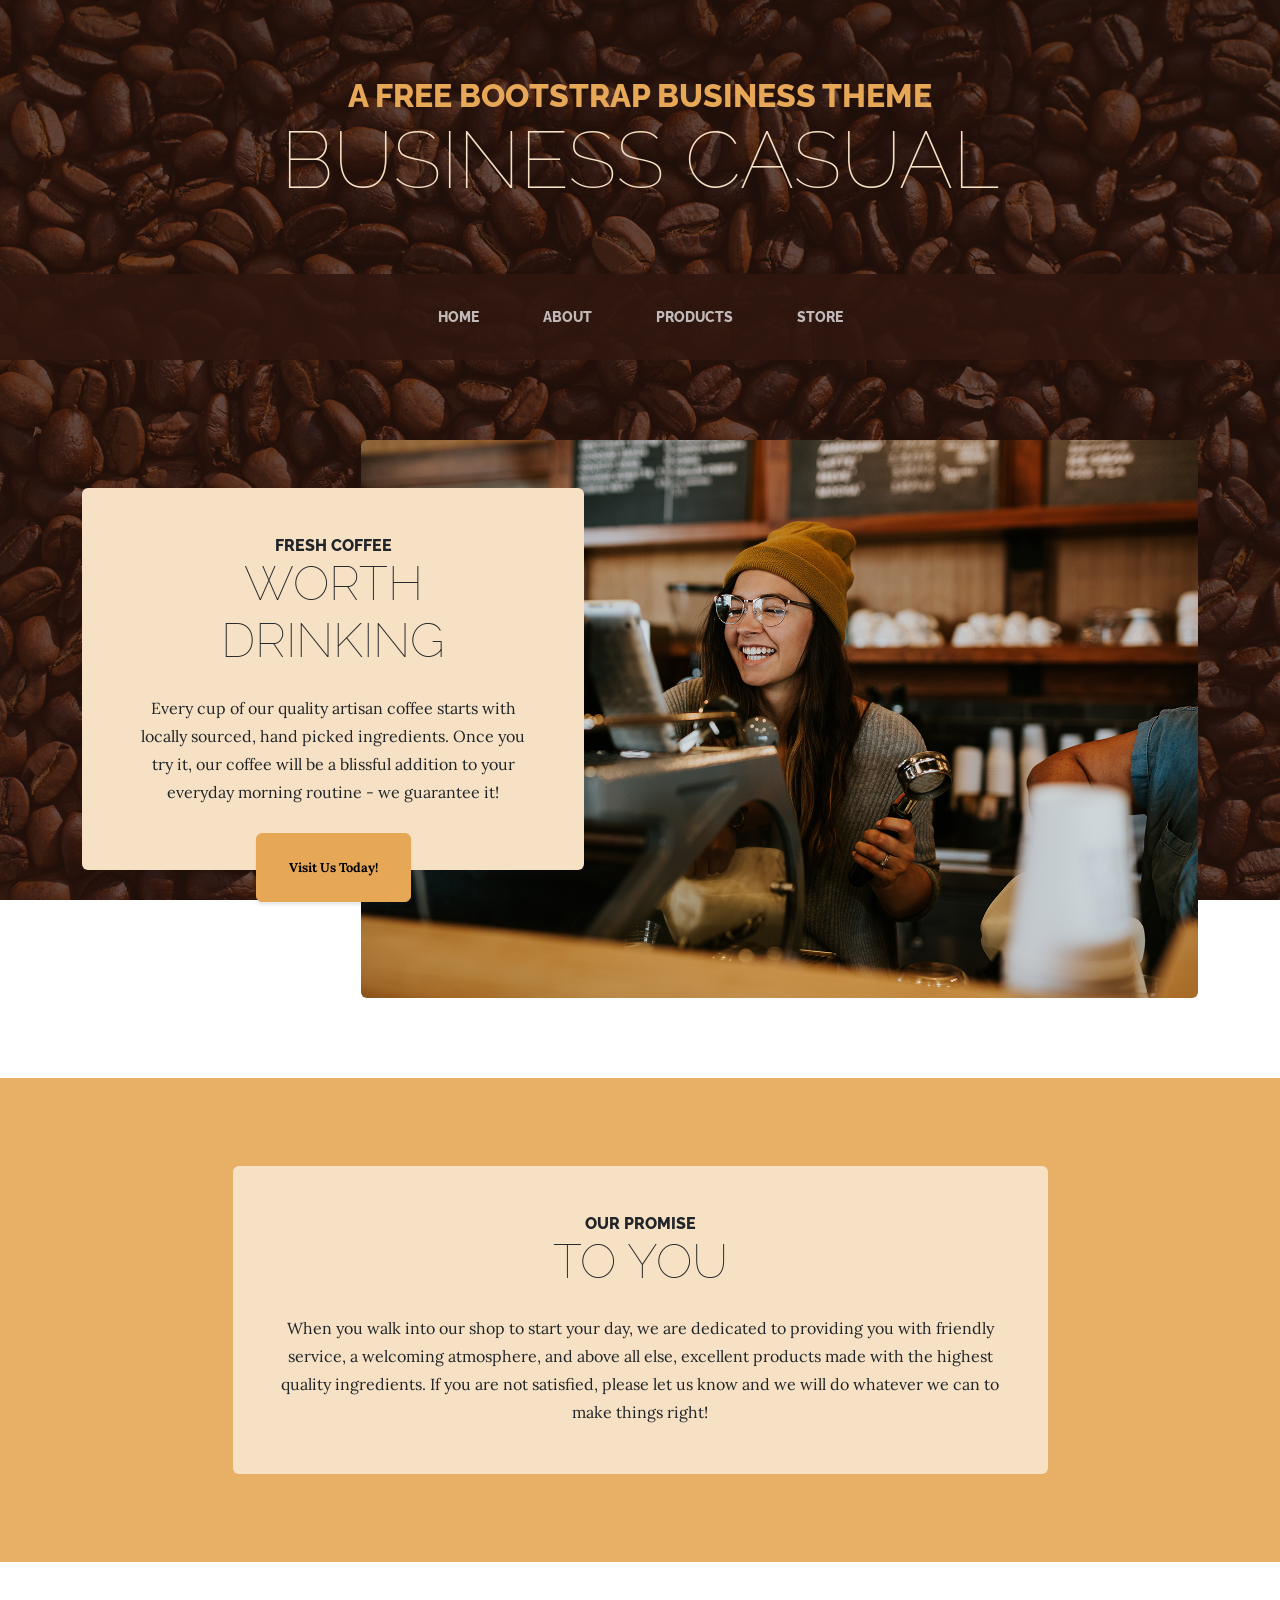
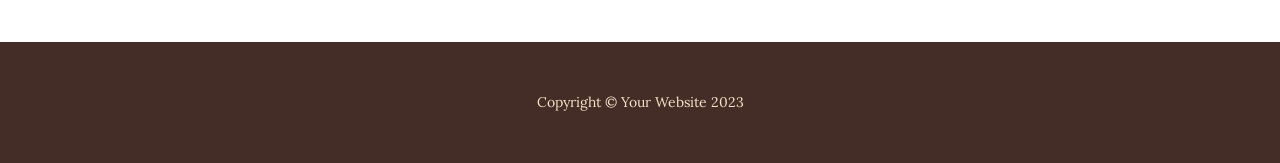
<file: index.html>
<!doctype html>
<html lang="en">
  <head>
    <meta charset="utf-8" />
    <link rel="icon" type="image/x-icon" href="assets/favicon.ico" />
    <title>Business Casual - Start Bootstrap Theme</title>
    <link
      href="https://fonts.googleapis.com/css?family=Raleway:100,100i,200,200i,300,300i,400,400i,500,500i,600,600i,700,700i,800,800i,900,900i"
      rel="stylesheet"
    />
    <link
      href="https://fonts.googleapis.com/css?family=Lora:400,400i,700,700i"
      rel="stylesheet"
    />
    <link href="css/styles.css" rel="stylesheet" />
  </head>
  <body>
    <header>
      <h1 class="site-heading text-center text-faded d-none d-lg-block">
        <span class="site-heading-upper text-primary mb-3"
          >A Free Bootstrap Business Theme</span
        >
        <span class="site-heading-lower">Business Casual</span>
      </h1>
    </header>
    <nav class="navbar navbar-expand-lg navbar-dark py-lg-4" id="mainNav">
      <div class="container">
        <a
          class="navbar-brand text-uppercase fw-bold d-lg-none"
          href="index.html"
          >Start Bootstrap</a
        >
        <button
          class="navbar-toggler"
          type="button"
          data-bs-toggle="collapse"
          data-bs-target="#navbarSupportedContent"
          aria-controls="navbarSupportedContent"
          aria-expanded="false"
          aria-label="Toggle navigation"
        >
          <span class="navbar-toggler-icon"></span>
        </button>
        <div class="collapse navbar-collapse" id="navbarSupportedContent">
          <ul class="navbar-nav mx-auto">
            <li class="nav-item px-lg-4">
              <a class="nav-link text-uppercase" href="index.html">Home</a>
            </li>
            <li class="nav-item px-lg-4">
              <a class="nav-link text-uppercase" href="about.html">About</a>
            </li>
            <li class="nav-item px-lg-4">
              <a class="nav-link text-uppercase" href="products.html"
                >Products</a
              >
            </li>
            <li class="nav-item px-lg-4">
              <a class="nav-link text-uppercase" href="store.html">Store</a>
            </li>
          </ul>
        </div>
      </div>
    </nav>
    <section class="page-section clearfix">
      <div class="container">
        <div class="intro">
          <img
            class="intro-img img-fluid mb-3 mb-lg-0 rounded"
            src="assets/img/intro.jpg"
            alt="..."
          />
          <div class="intro-text left-0 text-center bg-faded p-5 rounded">
            <h2 class="section-heading mb-4">
              <span class="section-heading-upper">Fresh Coffee</span>
              <span class="section-heading-lower">Worth Drinking</span>
            </h2>
            <p class="mb-3">
              Every cup of our quality artisan coffee starts with locally
              sourced, hand picked ingredients. Once you try it, our coffee will
              be a blissful addition to your everyday morning routine - we
              guarantee it!
            </p>
            <div class="intro-button mx-auto">
              <a class="btn btn-primary btn-xl" href="#!">Visit Us Today!</a>
            </div>
          </div>
        </div>
      </div>
    </section>
    <section class="page-section cta">
      <div class="container">
        <div class="row">
          <div class="col-xl-9 mx-auto">
            <div class="cta-inner bg-faded text-center rounded">
              <h2 class="section-heading mb-4">
                <span class="section-heading-upper">Our Promise</span>
                <span class="section-heading-lower">To You</span>
              </h2>
              <p class="mb-0">
                When you walk into our shop to start your day, we are dedicated
                to providing you with friendly service, a welcoming atmosphere,
                and above all else, excellent products made with the highest
                quality ingredients. If you are not satisfied, please let us
                know and we will do whatever we can to make things right!
              </p>
            </div>
          </div>
        </div>
      </div>
    </section>
    <footer class="footer text-faded text-center py-5">
      <div class="container">
        <p class="m-0 small">Copyright &copy; Your Website 2023</p>
      </div>
    </footer>
    <script src="https://cdn.jsdelivr.net/npm/bootstrap@5.2.3/dist/js/bootstrap.bundle.min.js"></script>
    <script src="js/scripts.js"></script>
  </body>
</html>
</file>
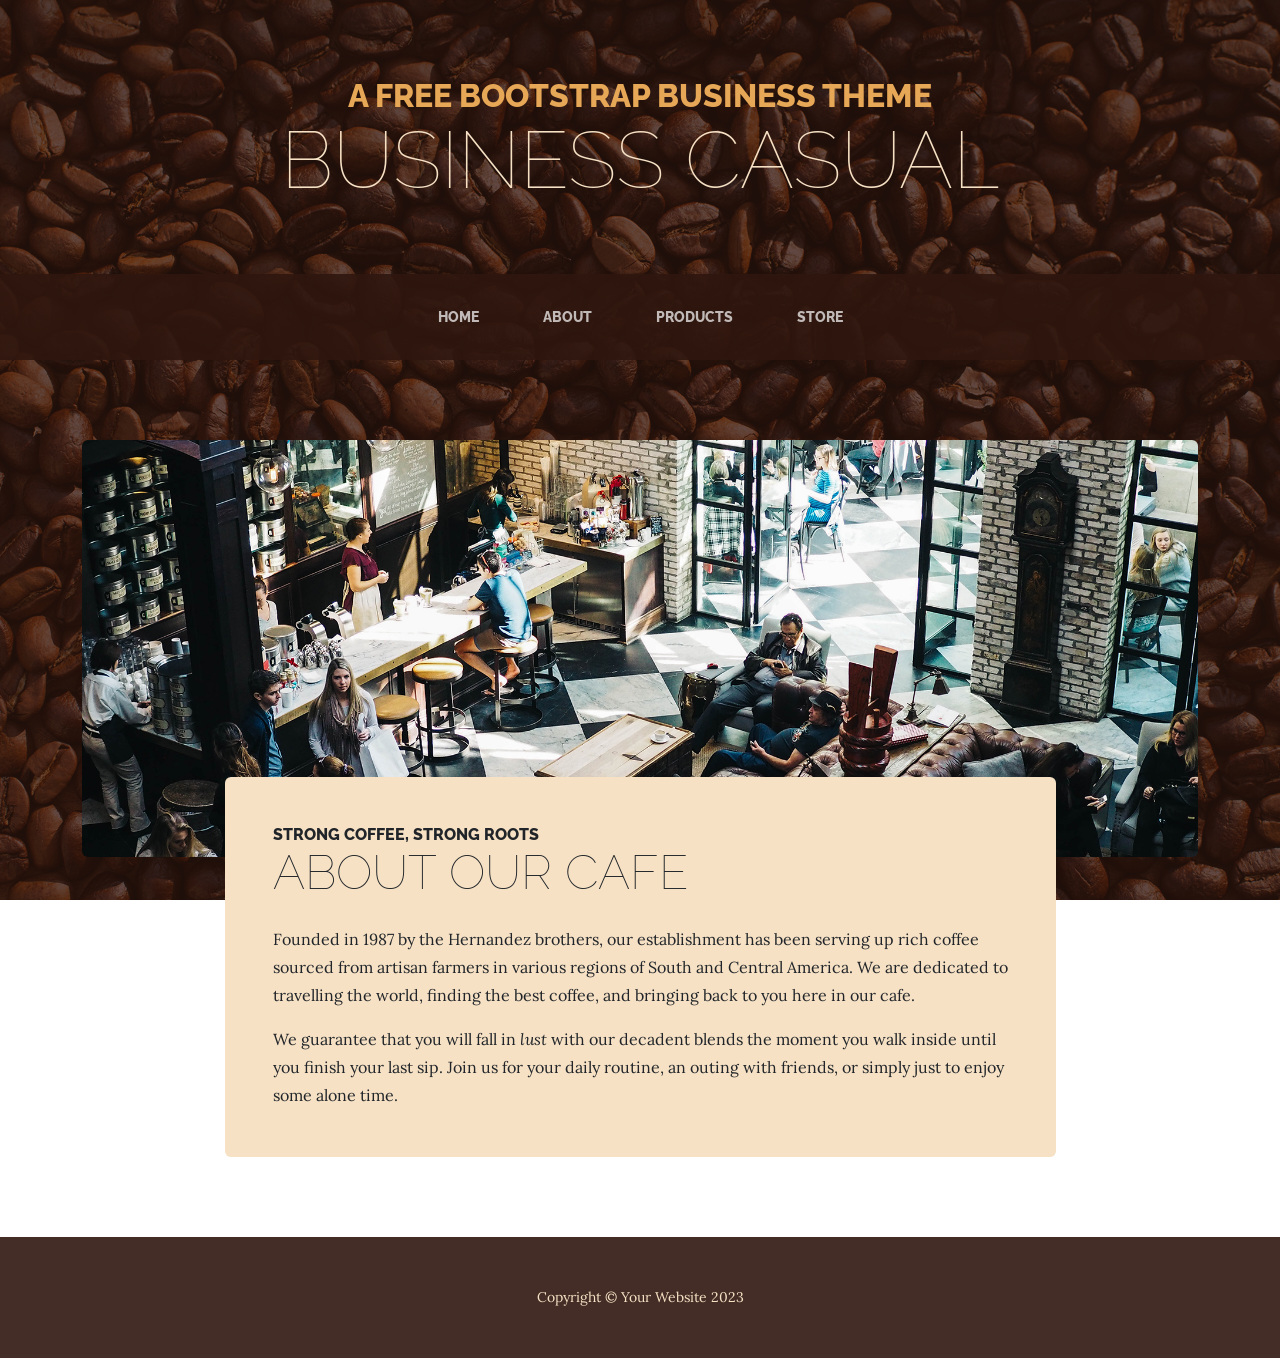
<file: about.html>
<!DOCTYPE html>
<html lang="en">
    <head>
        <meta charset="utf-8" />
        <title>Business Casual - Start Bootstrap Theme</title>
        <link rel="icon" type="image/x-icon" href="assets/favicon.ico" />
        <link href="https://fonts.googleapis.com/css?family=Raleway:100,100i,200,200i,300,300i,400,400i,500,500i,600,600i,700,700i,800,800i,900,900i" rel="stylesheet" />
        <link href="https://fonts.googleapis.com/css?family=Lora:400,400i,700,700i" rel="stylesheet" />
        <link href="css/styles.css" rel="stylesheet" />
    </head>
    <body>
        <header>
            <h1 class="site-heading text-center text-faded d-none d-lg-block">
                <span class="site-heading-upper text-primary mb-3">A Free Bootstrap Business Theme</span>
                <span class="site-heading-lower">Business Casual</span>
            </h1>
        </header>
        <!-- Navigation-->
        <nav class="navbar navbar-expand-lg navbar-dark py-lg-4" id="mainNav">
            <div class="container">
                <a class="navbar-brand text-uppercase fw-bold d-lg-none" href="index.html">Start Bootstrap</a>
                <button class="navbar-toggler" type="button" data-bs-toggle="collapse" data-bs-target="#navbarSupportedContent" aria-controls="navbarSupportedContent" aria-expanded="false" aria-label="Toggle navigation"><span class="navbar-toggler-icon"></span></button>
                <div class="collapse navbar-collapse" id="navbarSupportedContent">
                    <ul class="navbar-nav mx-auto">
                        <li class="nav-item px-lg-4"><a class="nav-link text-uppercase" href="index.html">Home</a></li>
                        <li class="nav-item px-lg-4"><a class="nav-link text-uppercase" href="about.html">About</a></li>
                        <li class="nav-item px-lg-4"><a class="nav-link text-uppercase" href="products.html">Products</a></li>
                        <li class="nav-item px-lg-4"><a class="nav-link text-uppercase" href="store.html">Store</a></li>
                    </ul>
                </div>
            </div>
        </nav>
        <section class="page-section about-heading">
            <div class="container">
                <img class="img-fluid rounded about-heading-img mb-3 mb-lg-0" src="assets/img/about.jpg" alt="..." />
                <div class="about-heading-content">
                    <div class="row">
                        <div class="col-xl-9 col-lg-10 mx-auto">
                            <div class="bg-faded rounded p-5">
                                <h2 class="section-heading mb-4">
                                    <span class="section-heading-upper">Strong Coffee, Strong Roots</span>
                                    <span class="section-heading-lower">About Our Cafe</span>
                                </h2>
                                <p>Founded in 1987 by the Hernandez brothers, our establishment has been serving up rich coffee sourced from artisan farmers in various regions of South and Central America. We are dedicated to travelling the world, finding the best coffee, and bringing back to you here in our cafe.</p>
                                <p class="mb-0">
                                    We guarantee that you will fall in
                                    <em>lust</em>
                                    with our decadent blends the moment you walk inside until you finish your last sip. Join us for your daily routine, an outing with friends, or simply just to enjoy some alone time.
                                </p>
                            </div>
                        </div>
                    </div>
                </div>
            </div>
        </section>
        <footer class="footer text-faded text-center py-5">
            <div class="container"><p class="m-0 small">Copyright &copy; Your Website 2023</p></div>
        </footer>
        <!-- Bootstrap core JS-->
        <script src="https://cdn.jsdelivr.net/npm/bootstrap@5.2.3/dist/js/bootstrap.bundle.min.js"></script>
        <!-- Core theme JS-->
        <script src="js/scripts.js"></script>
    </body>
</html>
</file>
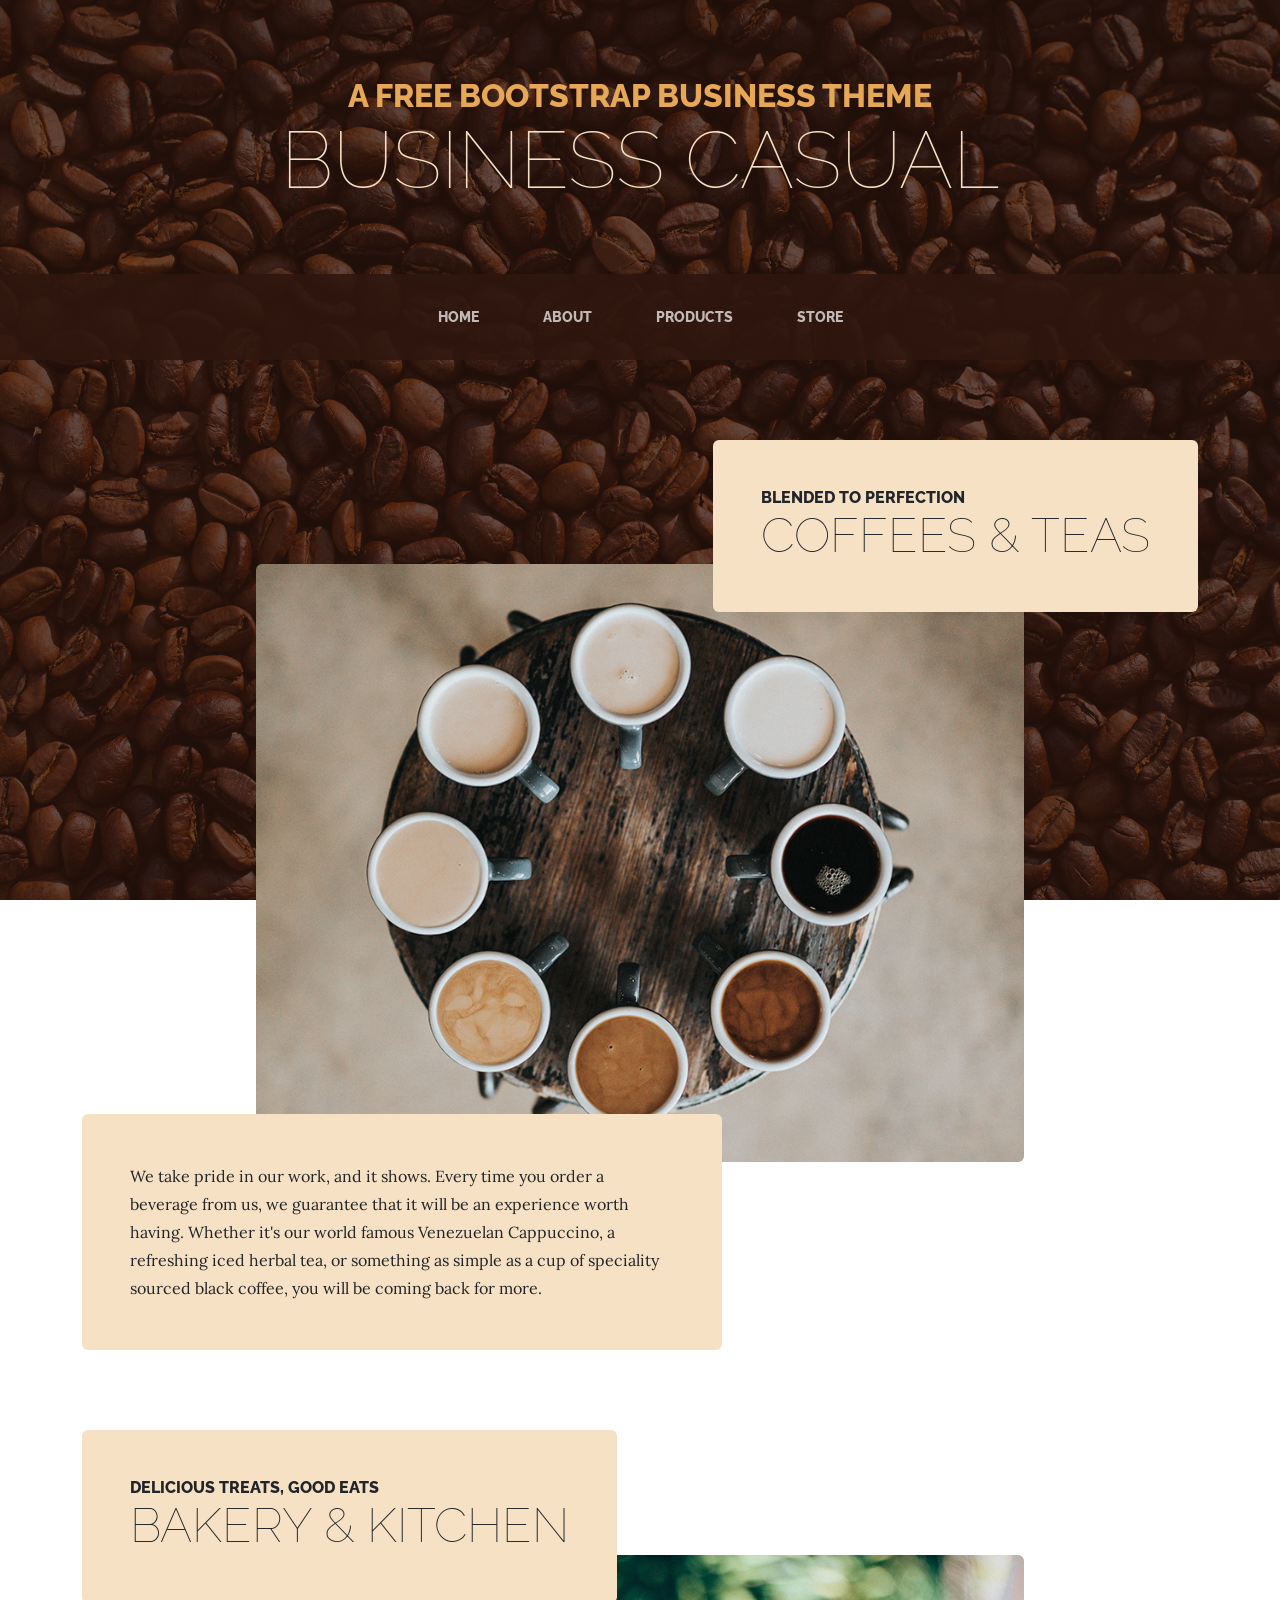
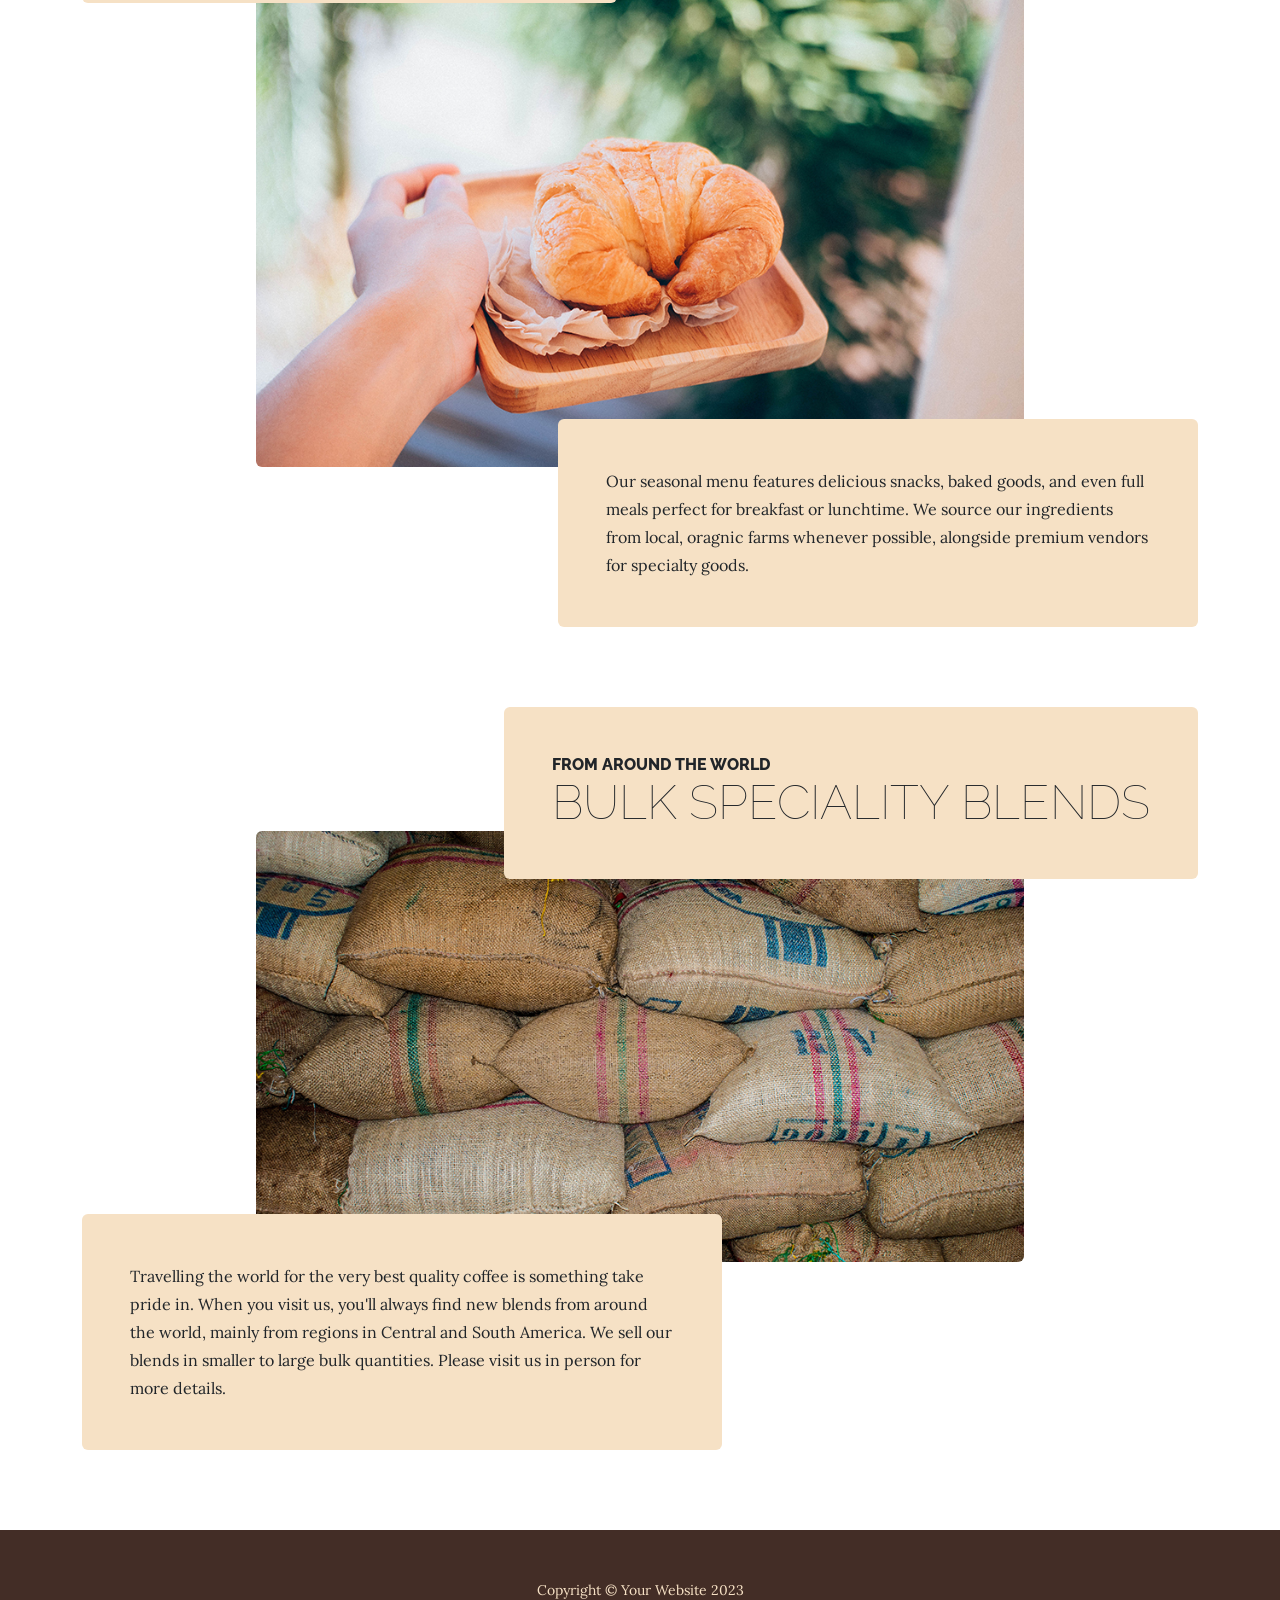
<file: products.html>
<!DOCTYPE html>
<html lang="en">
    <head>
        <meta charset="utf-8" />
        <title>Business Casual - Start Bootstrap Theme</title>
        <link rel="icon" type="image/x-icon" href="assets/favicon.ico" />
        <link href="https://fonts.googleapis.com/css?family=Raleway:100,100i,200,200i,300,300i,400,400i,500,500i,600,600i,700,700i,800,800i,900,900i" rel="stylesheet" />
        <link href="https://fonts.googleapis.com/css?family=Lora:400,400i,700,700i" rel="stylesheet" />
        <link href="css/styles.css" rel="stylesheet" />
    </head>
    <body>
        <header>
            <h1 class="site-heading text-center text-faded d-none d-lg-block">
                <span class="site-heading-upper text-primary mb-3">A Free Bootstrap Business Theme</span>
                <span class="site-heading-lower">Business Casual</span>
            </h1>
        </header>
        <nav class="navbar navbar-expand-lg navbar-dark py-lg-4" id="mainNav">
            <div class="container">
                <a class="navbar-brand text-uppercase fw-bold d-lg-none" href="index.html">Start Bootstrap</a>
                <button class="navbar-toggler" type="button" data-bs-toggle="collapse" data-bs-target="#navbarSupportedContent" aria-controls="navbarSupportedContent" aria-expanded="false" aria-label="Toggle navigation"><span class="navbar-toggler-icon"></span></button>
                <div class="collapse navbar-collapse" id="navbarSupportedContent">
                    <ul class="navbar-nav mx-auto">
                        <li class="nav-item px-lg-4"><a class="nav-link text-uppercase" href="index.html">Home</a></li>
                        <li class="nav-item px-lg-4"><a class="nav-link text-uppercase" href="about.html">About</a></li>
                        <li class="nav-item px-lg-4"><a class="nav-link text-uppercase" href="products.html">Products</a></li>
                        <li class="nav-item px-lg-4"><a class="nav-link text-uppercase" href="store.html">Store</a></li>
                    </ul>
                </div>
            </div>
        </nav>
        <section class="page-section">
            <div class="container">
                <div class="product-item">
                    <div class="product-item-title d-flex">
                        <div class="bg-faded p-5 d-flex ms-auto rounded">
                            <h2 class="section-heading mb-0">
                                <span class="section-heading-upper">Blended to Perfection</span>
                                <span class="section-heading-lower">Coffees & Teas</span>
                            </h2>
                        </div>
                    </div>
                    <img class="product-item-img mx-auto d-flex rounded img-fluid mb-3 mb-lg-0" src="assets/img/products-01.jpg" alt="..." />
                    <div class="product-item-description d-flex me-auto">
                        <div class="bg-faded p-5 rounded"><p class="mb-0">We take pride in our work, and it shows. Every time you order a beverage from us, we guarantee that it will be an experience worth having. Whether it's our world famous Venezuelan Cappuccino, a refreshing iced herbal tea, or something as simple as a cup of speciality sourced black coffee, you will be coming back for more.</p></div>
                    </div>
                </div>
            </div>
        </section>
        <section class="page-section">
            <div class="container">
                <div class="product-item">
                    <div class="product-item-title d-flex">
                        <div class="bg-faded p-5 d-flex me-auto rounded">
                            <h2 class="section-heading mb-0">
                                <span class="section-heading-upper">Delicious Treats, Good Eats</span>
                                <span class="section-heading-lower">Bakery & Kitchen</span>
                            </h2>
                        </div>
                    </div>
                    <img class="product-item-img mx-auto d-flex rounded img-fluid mb-3 mb-lg-0" src="assets/img/products-02.jpg" alt="..." />
                    <div class="product-item-description d-flex ms-auto">
                        <div class="bg-faded p-5 rounded"><p class="mb-0">Our seasonal menu features delicious snacks, baked goods, and even full meals perfect for breakfast or lunchtime. We source our ingredients from local, oragnic farms whenever possible, alongside premium vendors for specialty goods.</p></div>
                    </div>
                </div>
            </div>
        </section>
        <section class="page-section">
            <div class="container">
                <div class="product-item">
                    <div class="product-item-title d-flex">
                        <div class="bg-faded p-5 d-flex ms-auto rounded">
                            <h2 class="section-heading mb-0">
                                <span class="section-heading-upper">From Around the World</span>
                                <span class="section-heading-lower">Bulk Speciality Blends</span>
                            </h2>
                        </div>
                    </div>
                    <img class="product-item-img mx-auto d-flex rounded img-fluid mb-3 mb-lg-0" src="assets/img/products-03.jpg" alt="..." />
                    <div class="product-item-description d-flex me-auto">
                        <div class="bg-faded p-5 rounded"><p class="mb-0">Travelling the world for the very best quality coffee is something take pride in. When you visit us, you'll always find new blends from around the world, mainly from regions in Central and South America. We sell our blends in smaller to large bulk quantities. Please visit us in person for more details.</p></div>
                    </div>
                </div>
            </div>
        </section>
        <footer class="footer text-faded text-center py-5">
            <div class="container"><p class="m-0 small">Copyright &copy; Your Website 2023</p></div>
        </footer>
        <!-- Bootstrap core JS-->
        <script src="https://cdn.jsdelivr.net/npm/bootstrap@5.2.3/dist/js/bootstrap.bundle.min.js"></script>
        <!-- Core theme JS-->
        <script src="js/scripts.js"></script>
    </body>
</html>
</file>
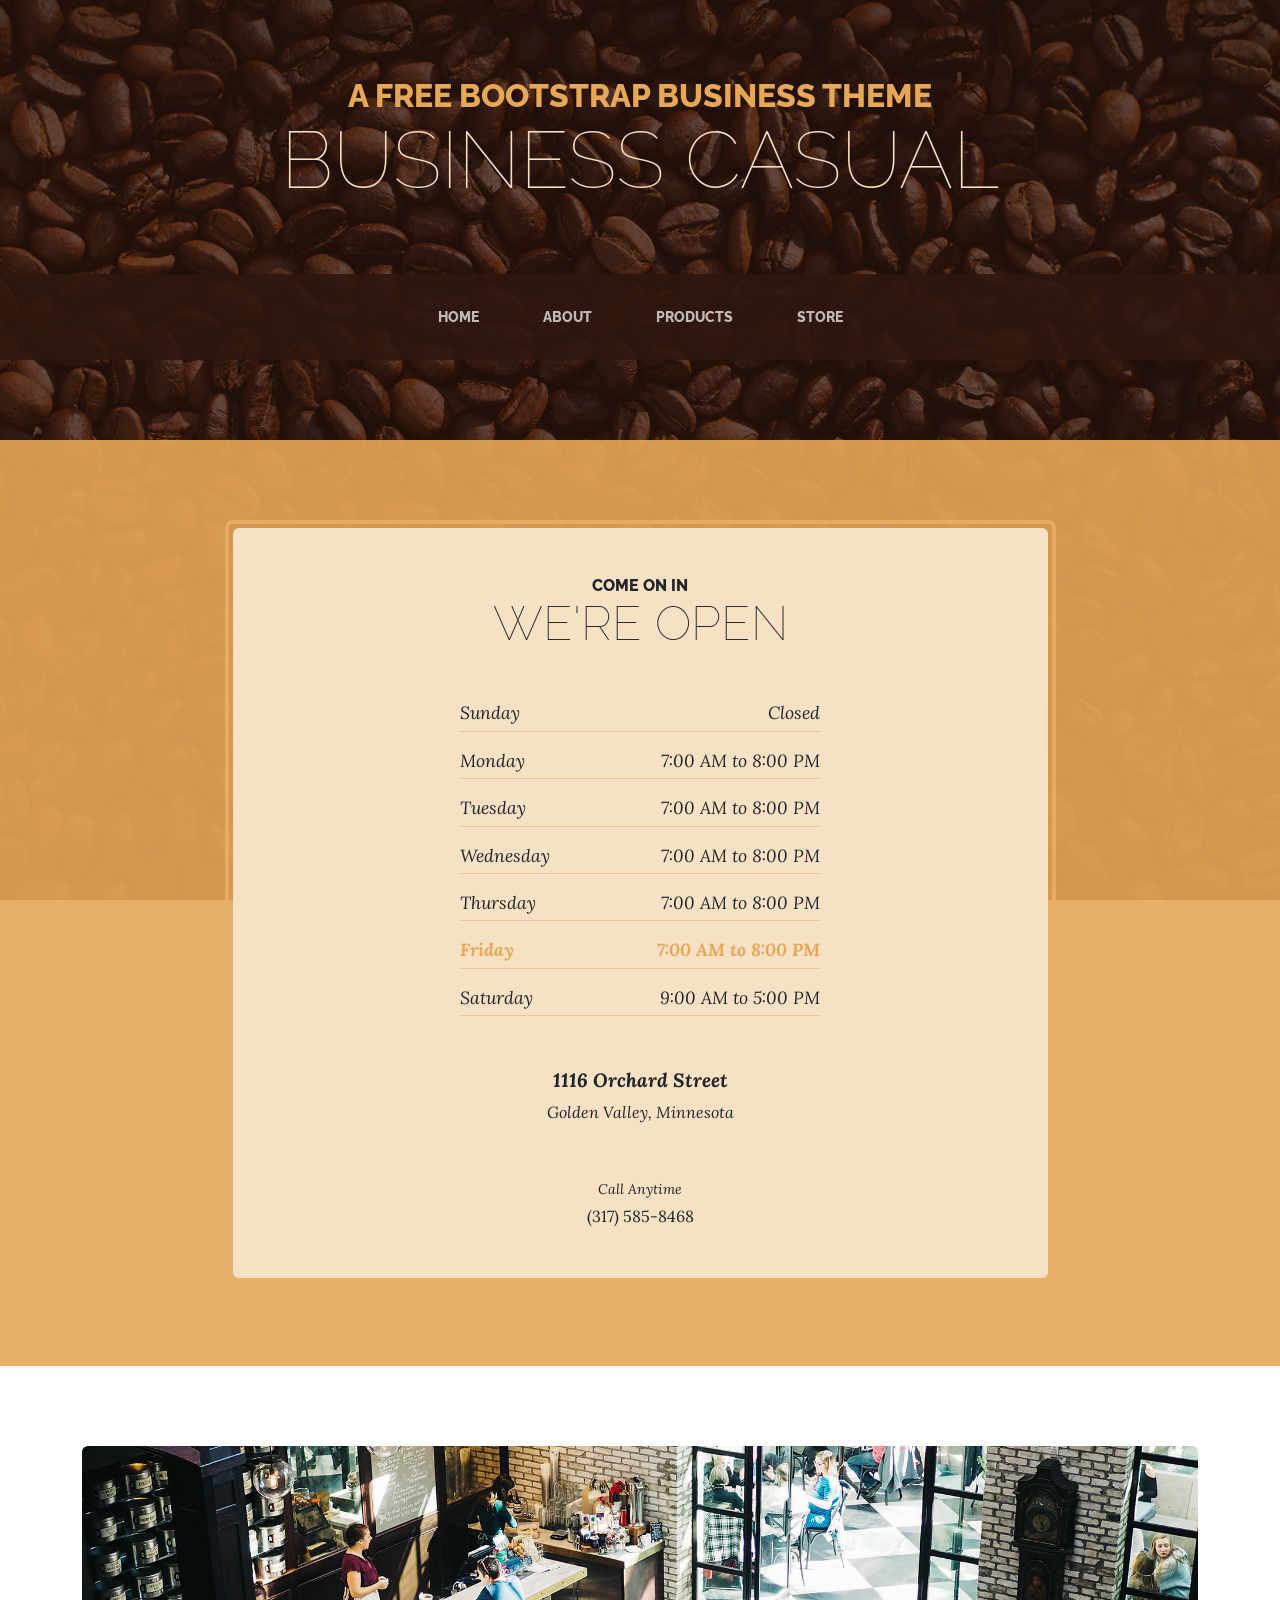
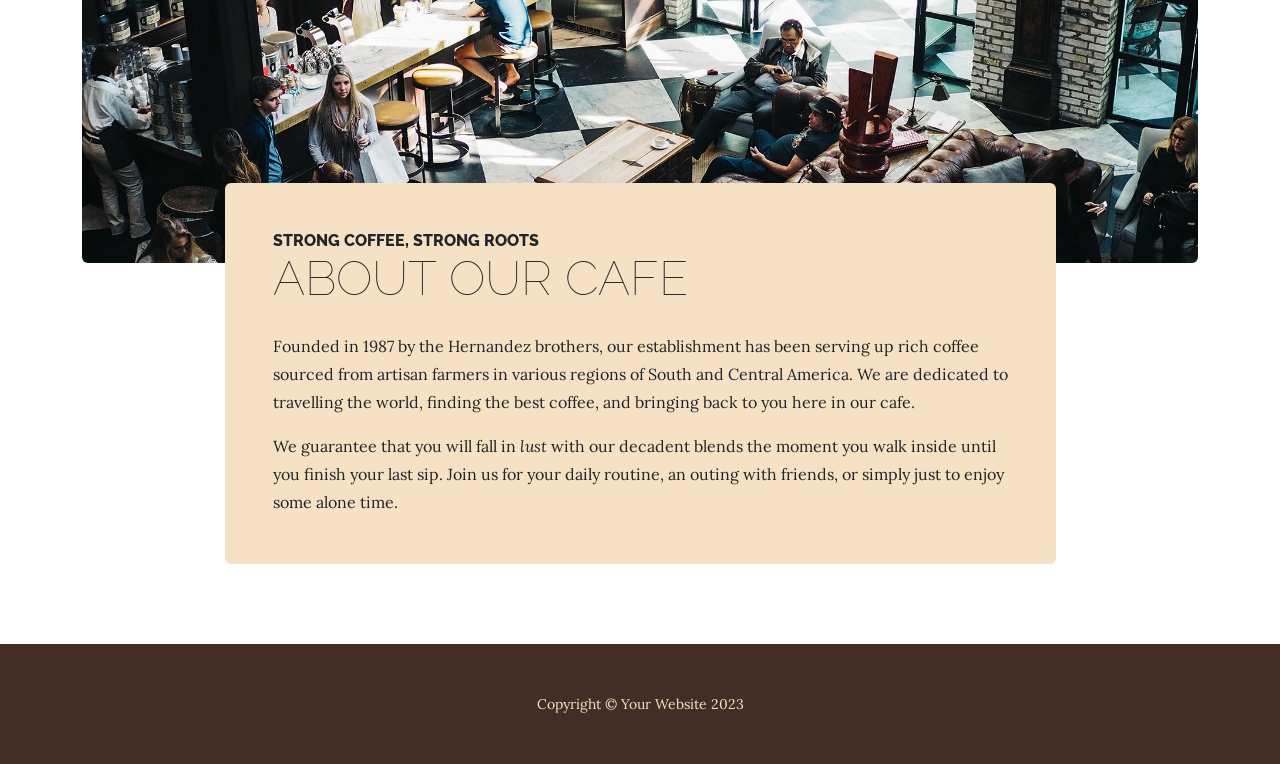
<file: store.html>
<!DOCTYPE html>
<html lang="en">
    <head>
        <meta charset="utf-8" />
        <title>Business Casual - Start Bootstrap Theme</title>
        <link rel="icon" type="image/x-icon" href="assets/favicon.ico" />
        <link href="https://fonts.googleapis.com/css?family=Raleway:100,100i,200,200i,300,300i,400,400i,500,500i,600,600i,700,700i,800,800i,900,900i" rel="stylesheet" />
        <link href="https://fonts.googleapis.com/css?family=Lora:400,400i,700,700i" rel="stylesheet" />
        <link href="css/styles.css" rel="stylesheet" />
    </head>
    <body>
        <header>
            <h1 class="site-heading text-center text-faded d-none d-lg-block">
                <span class="site-heading-upper text-primary mb-3">A Free Bootstrap Business Theme</span>
                <span class="site-heading-lower">Business Casual</span>
            </h1>
        </header>
        <!-- Navigation-->
        <nav class="navbar navbar-expand-lg navbar-dark py-lg-4" id="mainNav">
            <div class="container">
                <a class="navbar-brand text-uppercase fw-bold d-lg-none" href="index.html">Start Bootstrap</a>
                <button class="navbar-toggler" type="button" data-bs-toggle="collapse" data-bs-target="#navbarSupportedContent" aria-controls="navbarSupportedContent" aria-expanded="false" aria-label="Toggle navigation"><span class="navbar-toggler-icon"></span></button>
                <div class="collapse navbar-collapse" id="navbarSupportedContent">
                    <ul class="navbar-nav mx-auto">
                        <li class="nav-item px-lg-4"><a class="nav-link text-uppercase" href="index.html">Home</a></li>
                        <li class="nav-item px-lg-4"><a class="nav-link text-uppercase" href="about.html">About</a></li>
                        <li class="nav-item px-lg-4"><a class="nav-link text-uppercase" href="products.html">Products</a></li>
                        <li class="nav-item px-lg-4"><a class="nav-link text-uppercase" href="store.html">Store</a></li>
                    </ul>
                </div>
            </div>
        </nav>
        <section class="page-section cta">
            <div class="container">
                <div class="row">
                    <div class="col-xl-9 mx-auto">
                        <div class="cta-inner bg-faded text-center rounded">
                            <h2 class="section-heading mb-5">
                                <span class="section-heading-upper">Come On In</span>
                                <span class="section-heading-lower">We're Open</span>
                            </h2>
                            <ul class="list-unstyled list-hours mb-5 text-left mx-auto">
                                <li class="list-unstyled-item list-hours-item d-flex">
                                    Sunday
                                    <span class="ms-auto">Closed</span>
                                </li>
                                <li class="list-unstyled-item list-hours-item d-flex">
                                    Monday
                                    <span class="ms-auto">7:00 AM to 8:00 PM</span>
                                </li>
                                <li class="list-unstyled-item list-hours-item d-flex">
                                    Tuesday
                                    <span class="ms-auto">7:00 AM to 8:00 PM</span>
                                </li>
                                <li class="list-unstyled-item list-hours-item d-flex">
                                    Wednesday
                                    <span class="ms-auto">7:00 AM to 8:00 PM</span>
                                </li>
                                <li class="list-unstyled-item list-hours-item d-flex">
                                    Thursday
                                    <span class="ms-auto">7:00 AM to 8:00 PM</span>
                                </li>
                                <li class="list-unstyled-item list-hours-item d-flex">
                                    Friday
                                    <span class="ms-auto">7:00 AM to 8:00 PM</span>
                                </li>
                                <li class="list-unstyled-item list-hours-item d-flex">
                                    Saturday
                                    <span class="ms-auto">9:00 AM to 5:00 PM</span>
                                </li>
                            </ul>
                            <p class="address mb-5">
                                <em>
                                    <strong>1116 Orchard Street</strong>
                                    <br />
                                    Golden Valley, Minnesota
                                </em>
                            </p>
                            <p class="mb-0">
                                <small><em>Call Anytime</em></small>
                                <br />
                                (317) 585-8468
                            </p>
                        </div>
                    </div>
                </div>
            </div>
        </section>
        <section class="page-section about-heading">
            <div class="container">
                <img class="img-fluid rounded about-heading-img mb-3 mb-lg-0" src="assets/img/about.jpg" alt="..." />
                <div class="about-heading-content">
                    <div class="row">
                        <div class="col-xl-9 col-lg-10 mx-auto">
                            <div class="bg-faded rounded p-5">
                                <h2 class="section-heading mb-4">
                                    <span class="section-heading-upper">Strong Coffee, Strong Roots</span>
                                    <span class="section-heading-lower">About Our Cafe</span>
                                </h2>
                                <p>Founded in 1987 by the Hernandez brothers, our establishment has been serving up rich coffee sourced from artisan farmers in various regions of South and Central America. We are dedicated to travelling the world, finding the best coffee, and bringing back to you here in our cafe.</p>
                                <p class="mb-0">
                                    We guarantee that you will fall in
                                    <em>lust</em>
                                    with our decadent blends the moment you walk inside until you finish your last sip. Join us for your daily routine, an outing with friends, or simply just to enjoy some alone time.
                                </p>
                            </div>
                        </div>
                    </div>
                </div>
            </div>
        </section>
        <footer class="footer text-faded text-center py-5">
            <div class="container"><p class="m-0 small">Copyright &copy; Your Website 2023</p></div>
        </footer>
        <!-- Bootstrap core JS-->
        <script src="https://cdn.jsdelivr.net/npm/bootstrap@5.2.3/dist/js/bootstrap.bundle.min.js"></script>
        <!-- Core theme JS-->
        <script src="js/scripts.js"></script>
    </body>
</html>
</file>
<file: css/styles.css>
:root {
  --bs-blue: #0d6efd;
  --bs-indigo: #6610f2;
  --bs-purple: #6f42c1;
  --bs-pink: #d63384;
  --bs-red: #dc3545;
  --bs-orange: #fd7e14;
  --bs-yellow: #ffc107;
  --bs-green: #198754;
  --bs-teal: #20c997;
  --bs-cyan: #0dcaf0;
  --bs-black: #000;
  --bs-white: #fff;
  --bs-gray: #6c757d;
  --bs-gray-dark: #343a40;
  --bs-gray-100: #f8f9fa;
  --bs-gray-200: #e9ecef;
  --bs-gray-300: #dee2e6;
  --bs-gray-400: #ced4da;
  --bs-gray-500: #adb5bd;
  --bs-gray-600: #6c757d;
  --bs-gray-700: #495057;
  --bs-gray-800: #343a40;
  --bs-gray-900: #212529;
  --bs-primary: #e6a756;
  --bs-secondary: #2F170F;
  --bs-success: #198754;
  --bs-info: #0dcaf0;
  --bs-warning: #ffc107;
  --bs-danger: #dc3545;
  --bs-light: #f8f9fa;
  --bs-dark: #212529;
  --bs-primary-rgb: 230, 167, 86;
  --bs-secondary-rgb: 47, 23, 15;
  --bs-success-rgb: 25, 135, 84;
  --bs-info-rgb: 13, 202, 240;
  --bs-warning-rgb: 255, 193, 7;
  --bs-danger-rgb: 220, 53, 69;
  --bs-light-rgb: 248, 249, 250;
  --bs-dark-rgb: 33, 37, 41;
  --bs-white-rgb: 255, 255, 255;
  --bs-black-rgb: 0, 0, 0;
  --bs-body-color-rgb: 33, 37, 41;
  --bs-body-bg-rgb: 255, 255, 255;
  --bs-font-sans-serif: system-ui, -apple-system, "Segoe UI", Roboto, "Helvetica Neue", "Noto Sans", "Liberation Sans", Arial, sans-serif, "Apple Color Emoji", "Segoe UI Emoji", "Segoe UI Symbol", "Noto Color Emoji";
  --bs-font-monospace: SFMono-Regular, Menlo, Monaco, Consolas, "Liberation Mono", "Courier New", monospace;
  --bs-gradient: linear-gradient(180deg, rgba(255, 255, 255, 0.15), rgba(255, 255, 255, 0));
  --bs-body-font-family: Lora, -apple-system, BlinkMacSystemFont, Segoe UI, Roboto, Helvetica Neue, Arial, sans-serif, Apple Color Emoji, Segoe UI Emoji, Segoe UI Symbol, Noto Color Emoji;
  --bs-body-font-size: 1rem;
  --bs-body-font-weight: 400;
  --bs-body-line-height: 1.5;
  --bs-body-color: #212529;
  --bs-body-bg: #fff;
  --bs-border-width: 1px;
  --bs-border-style: solid;
  --bs-border-color: #dee2e6;
  --bs-border-color-translucent: rgba(0, 0, 0, 0.175);
  --bs-border-radius: 0.375rem;
  --bs-border-radius-sm: 0.25rem;
  --bs-border-radius-lg: 0.5rem;
  --bs-border-radius-xl: 1rem;
  --bs-border-radius-2xl: 2rem;
  --bs-border-radius-pill: 50rem;
  --bs-link-color: #e6a756;
  --bs-link-hover-color: #b88645;
  --bs-code-color: #d63384;
  --bs-highlight-bg: #fff3cd;
}

*,
*::before,
*::after {
  box-sizing: border-box;
}

@media (prefers-reduced-motion: no-preference) {
  :root {
    scroll-behavior: smooth;
  }
}

body {
  margin: 0;
  font-family: var(--bs-body-font-family);
  font-size: var(--bs-body-font-size);
  font-weight: var(--bs-body-font-weight);
  line-height: var(--bs-body-line-height);
  color: var(--bs-body-color);
  text-align: var(--bs-body-text-align);
  background-color: var(--bs-body-bg);
  -webkit-text-size-adjust: 100%;
  -webkit-tap-highlight-color: rgba(0, 0, 0, 0);
}

hr {
  margin: 1rem 0;
  color: inherit;
  border: 0;
  border-top: 1px solid;
  opacity: 0.25;
}

h6, .h6, h5, .h5, h4, .h4, h3, .h3, h2, .h2, h1, .h1 {
  margin-top: 0;
  margin-bottom: 0.5rem;
  font-family: "Raleway", -apple-system, BlinkMacSystemFont, "Segoe UI", Roboto, "Helvetica Neue", Arial, sans-serif, "Apple Color Emoji", "Segoe UI Emoji", "Segoe UI Symbol", "Noto Color Emoji";
  font-weight: 500;
  line-height: 1.2;
}

h1, .h1 {
  font-size: calc(1.375rem + 1.5vw);
}
@media (min-width: 1200px) {
  h1, .h1 {
    font-size: 2.5rem;
  }
}

h2, .h2 {
  font-size: calc(1.325rem + 0.9vw);
}
@media (min-width: 1200px) {
  h2, .h2 {
    font-size: 2rem;
  }
}

h3, .h3 {
  font-size: calc(1.3rem + 0.6vw);
}
@media (min-width: 1200px) {
  h3, .h3 {
    font-size: 1.75rem;
  }
}

h4, .h4 {
  font-size: calc(1.275rem + 0.3vw);
}
@media (min-width: 1200px) {
  h4, .h4 {
    font-size: 1.5rem;
  }
}

h5, .h5 {
  font-size: 1.25rem;
}

h6, .h6 {
  font-size: 1rem;
}

p {
  margin-top: 0;
  margin-bottom: 1rem;
}

abbr[title] {
  -webkit-text-decoration: underline dotted;
          text-decoration: underline dotted;
  cursor: help;
  -webkit-text-decoration-skip-ink: none;
          text-decoration-skip-ink: none;
}

address {
  margin-bottom: 1rem;
  font-style: normal;
  line-height: inherit;
}

ol,
ul {
  padding-left: 2rem;
}

ol,
ul,
dl {
  margin-top: 0;
  margin-bottom: 1rem;
}

ol ol,
ul ul,
ol ul,
ul ol {
  margin-bottom: 0;
}

dt {
  font-weight: 700;
}

dd {
  margin-bottom: 0.5rem;
  margin-left: 0;
}

blockquote {
  margin: 0 0 1rem;
}

b,
strong {
  font-weight: bolder;
}

small, .small {
  font-size: 0.875em;
}

mark, .mark {
  padding: 0.1875em;
  background-color: var(--bs-highlight-bg);
}

sub,
sup {
  position: relative;
  font-size: 0.75em;
  line-height: 0;
  vertical-align: baseline;
}

sub {
  bottom: -0.25em;
}

sup {
  top: -0.5em;
}

a {
  color: var(--bs-link-color);
  text-decoration: underline;
}
a:hover {
  color: var(--bs-link-hover-color);
}

a:not([href]):not([class]), a:not([href]):not([class]):hover {
  color: inherit;
  text-decoration: none;
}

pre,
code,
kbd,
samp {
  font-family: var(--bs-font-monospace);
  font-size: 1em;
}

pre {
  display: block;
  margin-top: 0;
  margin-bottom: 1rem;
  overflow: auto;
  font-size: 0.875em;
}
pre code {
  font-size: inherit;
  color: inherit;
  word-break: normal;
}

code {
  font-size: 0.875em;
  color: var(--bs-code-color);
  word-wrap: break-word;
}
a > code {
  color: inherit;
}

kbd {
  padding: 0.1875rem 0.375rem;
  font-size: 0.875em;
  color: var(--bs-body-bg);
  background-color: var(--bs-body-color);
  border-radius: 0.25rem;
}
kbd kbd {
  padding: 0;
  font-size: 1em;
}

figure {
  margin: 0 0 1rem;
}

img,
svg {
  vertical-align: middle;
}

table {
  caption-side: bottom;
  border-collapse: collapse;
}

caption {
  padding-top: 0.5rem;
  padding-bottom: 0.5rem;
  color: #6c757d;
  text-align: left;
}

th {
  text-align: inherit;
  text-align: -webkit-match-parent;
}

thead,
tbody,
tfoot,
tr,
td,
th {
  border-color: inherit;
  border-style: solid;
  border-width: 0;
}

label {
  display: inline-block;
}

button {
  border-radius: 0;
}

button:focus:not(:focus-visible) {
  outline: 0;
}

input,
button,
select,
optgroup,
textarea {
  margin: 0;
  font-family: inherit;
  font-size: inherit;
  line-height: inherit;
}

button,
select {
  text-transform: none;
}

[role=button] {
  cursor: pointer;
}

select {
  word-wrap: normal;
}
select:disabled {
  opacity: 1;
}

[list]:not([type=date]):not([type=datetime-local]):not([type=month]):not([type=week]):not([type=time])::-webkit-calendar-picker-indicator {
  display: none !important;
}

button,
[type=button],
[type=reset],
[type=submit] {
  -webkit-appearance: button;
}
button:not(:disabled),
[type=button]:not(:disabled),
[type=reset]:not(:disabled),
[type=submit]:not(:disabled) {
  cursor: pointer;
}

::-moz-focus-inner {
  padding: 0;
  border-style: none;
}

textarea {
  resize: vertical;
}

fieldset {
  min-width: 0;
  padding: 0;
  margin: 0;
  border: 0;
}

legend {
  float: left;
  width: 100%;
  padding: 0;
  margin-bottom: 0.5rem;
  font-size: calc(1.275rem + 0.3vw);
  line-height: inherit;
}
@media (min-width: 1200px) {
  legend {
    font-size: 1.5rem;
  }
}
legend + * {
  clear: left;
}

::-webkit-datetime-edit-fields-wrapper,
::-webkit-datetime-edit-text,
::-webkit-datetime-edit-minute,
::-webkit-datetime-edit-hour-field,
::-webkit-datetime-edit-day-field,
::-webkit-datetime-edit-month-field,
::-webkit-datetime-edit-year-field {
  padding: 0;
}

::-webkit-inner-spin-button {
  height: auto;
}

[type=search] {
  outline-offset: -2px;
  -webkit-appearance: textfield;
}

/* rtl:raw:
[type="tel"],
[type="url"],
[type="email"],
[type="number"] {
  direction: ltr;
}
*/
::-webkit-search-decoration {
  -webkit-appearance: none;
}

::-webkit-color-swatch-wrapper {
  padding: 0;
}

::file-selector-button {
  font: inherit;
  -webkit-appearance: button;
}

output {
  display: inline-block;
}

iframe {
  border: 0;
}

summary {
  display: list-item;
  cursor: pointer;
}

progress {
  vertical-align: baseline;
}

[hidden] {
  display: none !important;
}

.lead {
  font-size: 1.25rem;
  font-weight: 300;
}

.display-1 {
  font-size: calc(1.625rem + 4.5vw);
  font-weight: 300;
  line-height: 1.2;
}
@media (min-width: 1200px) {
  .display-1 {
    font-size: 5rem;
  }
}

.display-2 {
  font-size: calc(1.575rem + 3.9vw);
  font-weight: 300;
  line-height: 1.2;
}
@media (min-width: 1200px) {
  .display-2 {
    font-size: 4.5rem;
  }
}

.display-3 {
  font-size: calc(1.525rem + 3.3vw);
  font-weight: 300;
  line-height: 1.2;
}
@media (min-width: 1200px) {
  .display-3 {
    font-size: 4rem;
  }
}

.display-4 {
  font-size: calc(1.475rem + 2.7vw);
  font-weight: 300;
  line-height: 1.2;
}
@media (min-width: 1200px) {
  .display-4 {
    font-size: 3.5rem;
  }
}

.display-5 {
  font-size: calc(1.425rem + 2.1vw);
  font-weight: 300;
  line-height: 1.2;
}
@media (min-width: 1200px) {
  .display-5 {
    font-size: 3rem;
  }
}

.display-6 {
  font-size: calc(1.375rem + 1.5vw);
  font-weight: 300;
  line-height: 1.2;
}
@media (min-width: 1200px) {
  .display-6 {
    font-size: 2.5rem;
  }
}

.list-unstyled {
  padding-left: 0;
  list-style: none;
}

.list-inline {
  padding-left: 0;
  list-style: none;
}

.list-inline-item {
  display: inline-block;
}
.list-inline-item:not(:last-child) {
  margin-right: 0.5rem;
}

.initialism {
  font-size: 0.875em;
  text-transform: uppercase;
}

.blockquote {
  margin-bottom: 1rem;
  font-size: 1.25rem;
}
.blockquote > :last-child {
  margin-bottom: 0;
}

.blockquote-footer {
  margin-top: -1rem;
  margin-bottom: 1rem;
  font-size: 0.875em;
  color: #6c757d;
}
.blockquote-footer::before {
  content: "— ";
}

.img-fluid {
  max-width: 100%;
  height: auto;
}

.img-thumbnail {
  padding: 0.25rem;
  background-color: #fff;
  border: 1px solid var(--bs-border-color);
  border-radius: 0.375rem;
  max-width: 100%;
  height: auto;
}

.figure {
  display: inline-block;
}

.figure-img {
  margin-bottom: 0.5rem;
  line-height: 1;
}

.figure-caption {
  font-size: 0.875em;
  color: #6c757d;
}

.container,
.container-fluid,
.container-xxl,
.container-xl,
.container-lg,
.container-md,
.container-sm {
  --bs-gutter-x: 1.5rem;
  --bs-gutter-y: 0;
  width: 100%;
  padding-right: calc(var(--bs-gutter-x) * 0.5);
  padding-left: calc(var(--bs-gutter-x) * 0.5);
  margin-right: auto;
  margin-left: auto;
}

@media (min-width: 576px) {
  .container-sm, .container {
    max-width: 540px;
  }
}
@media (min-width: 768px) {
  .container-md, .container-sm, .container {
    max-width: 720px;
  }
}
@media (min-width: 992px) {
  .container-lg, .container-md, .container-sm, .container {
    max-width: 960px;
  }
}
@media (min-width: 1200px) {
  .container-xl, .container-lg, .container-md, .container-sm, .container {
    max-width: 1140px;
  }
}
@media (min-width: 1400px) {
  .container-xxl, .container-xl, .container-lg, .container-md, .container-sm, .container {
    max-width: 1320px;
  }
}
.row {
  --bs-gutter-x: 1.5rem;
  --bs-gutter-y: 0;
  display: flex;
  flex-wrap: wrap;
  margin-top: calc(-1 * var(--bs-gutter-y));
  margin-right: calc(-0.5 * var(--bs-gutter-x));
  margin-left: calc(-0.5 * var(--bs-gutter-x));
}
.row > * {
  flex-shrink: 0;
  width: 100%;
  max-width: 100%;
  padding-right: calc(var(--bs-gutter-x) * 0.5);
  padding-left: calc(var(--bs-gutter-x) * 0.5);
  margin-top: var(--bs-gutter-y);
}

.col {
  flex: 1 0 0%;
}

.row-cols-auto > * {
  flex: 0 0 auto;
  width: auto;
}

.row-cols-1 > * {
  flex: 0 0 auto;
  width: 100%;
}

.row-cols-2 > * {
  flex: 0 0 auto;
  width: 50%;
}

.row-cols-3 > * {
  flex: 0 0 auto;
  width: 33.3333333333%;
}

.row-cols-4 > * {
  flex: 0 0 auto;
  width: 25%;
}

.row-cols-5 > * {
  flex: 0 0 auto;
  width: 20%;
}

.row-cols-6 > * {
  flex: 0 0 auto;
  width: 16.6666666667%;
}

.col-auto {
  flex: 0 0 auto;
  width: auto;
}

.col-1 {
  flex: 0 0 auto;
  width: 8.33333333%;
}

.col-2 {
  flex: 0 0 auto;
  width: 16.66666667%;
}

.col-3 {
  flex: 0 0 auto;
  width: 25%;
}

.col-4 {
  flex: 0 0 auto;
  width: 33.33333333%;
}

.col-5 {
  flex: 0 0 auto;
  width: 41.66666667%;
}

.col-6 {
  flex: 0 0 auto;
  width: 50%;
}

.col-7 {
  flex: 0 0 auto;
  width: 58.33333333%;
}

.col-8 {
  flex: 0 0 auto;
  width: 66.66666667%;
}

.col-9 {
  flex: 0 0 auto;
  width: 75%;
}

.col-10 {
  flex: 0 0 auto;
  width: 83.33333333%;
}

.col-11 {
  flex: 0 0 auto;
  width: 91.66666667%;
}

.col-12 {
  flex: 0 0 auto;
  width: 100%;
}

.offset-1 {
  margin-left: 8.33333333%;
}

.offset-2 {
  margin-left: 16.66666667%;
}

.offset-3 {
  margin-left: 25%;
}

.offset-4 {
  margin-left: 33.33333333%;
}

.offset-5 {
  margin-left: 41.66666667%;
}

.offset-6 {
  margin-left: 50%;
}

.offset-7 {
  margin-left: 58.33333333%;
}

.offset-8 {
  margin-left: 66.66666667%;
}

.offset-9 {
  margin-left: 75%;
}

.offset-10 {
  margin-left: 83.33333333%;
}

.offset-11 {
  margin-left: 91.66666667%;
}

.g-0,
.gx-0 {
  --bs-gutter-x: 0;
}

.g-0,
.gy-0 {
  --bs-gutter-y: 0;
}

.g-1,
.gx-1 {
  --bs-gutter-x: 0.25rem;
}

.g-1,
.gy-1 {
  --bs-gutter-y: 0.25rem;
}

.g-2,
.gx-2 {
  --bs-gutter-x: 0.5rem;
}

.g-2,
.gy-2 {
  --bs-gutter-y: 0.5rem;
}

.g-3,
.gx-3 {
  --bs-gutter-x: 1rem;
}

.g-3,
.gy-3 {
  --bs-gutter-y: 1rem;
}

.g-4,
.gx-4 {
  --bs-gutter-x: 1.5rem;
}

.g-4,
.gy-4 {
  --bs-gutter-y: 1.5rem;
}

.g-5,
.gx-5 {
  --bs-gutter-x: 3rem;
}

.g-5,
.gy-5 {
  --bs-gutter-y: 3rem;
}

@media (min-width: 576px) {
  .col-sm {
    flex: 1 0 0%;
  }
  .row-cols-sm-auto > * {
    flex: 0 0 auto;
    width: auto;
  }
  .row-cols-sm-1 > * {
    flex: 0 0 auto;
    width: 100%;
  }
  .row-cols-sm-2 > * {
    flex: 0 0 auto;
    width: 50%;
  }
  .row-cols-sm-3 > * {
    flex: 0 0 auto;
    width: 33.3333333333%;
  }
  .row-cols-sm-4 > * {
    flex: 0 0 auto;
    width: 25%;
  }
  .row-cols-sm-5 > * {
    flex: 0 0 auto;
    width: 20%;
  }
  .row-cols-sm-6 > * {
    flex: 0 0 auto;
    width: 16.6666666667%;
  }
  .col-sm-auto {
    flex: 0 0 auto;
    width: auto;
  }
  .col-sm-1 {
    flex: 0 0 auto;
    width: 8.33333333%;
  }
  .col-sm-2 {
    flex: 0 0 auto;
    width: 16.66666667%;
  }
  .col-sm-3 {
    flex: 0 0 auto;
    width: 25%;
  }
  .col-sm-4 {
    flex: 0 0 auto;
    width: 33.33333333%;
  }
  .col-sm-5 {
    flex: 0 0 auto;
    width: 41.66666667%;
  }
  .col-sm-6 {
    flex: 0 0 auto;
    width: 50%;
  }
  .col-sm-7 {
    flex: 0 0 auto;
    width: 58.33333333%;
  }
  .col-sm-8 {
    flex: 0 0 auto;
    width: 66.66666667%;
  }
  .col-sm-9 {
    flex: 0 0 auto;
    width: 75%;
  }
  .col-sm-10 {
    flex: 0 0 auto;
    width: 83.33333333%;
  }
  .col-sm-11 {
    flex: 0 0 auto;
    width: 91.66666667%;
  }
  .col-sm-12 {
    flex: 0 0 auto;
    width: 100%;
  }
  .offset-sm-0 {
    margin-left: 0;
  }
  .offset-sm-1 {
    margin-left: 8.33333333%;
  }
  .offset-sm-2 {
    margin-left: 16.66666667%;
  }
  .offset-sm-3 {
    margin-left: 25%;
  }
  .offset-sm-4 {
    margin-left: 33.33333333%;
  }
  .offset-sm-5 {
    margin-left: 41.66666667%;
  }
  .offset-sm-6 {
    margin-left: 50%;
  }
  .offset-sm-7 {
    margin-left: 58.33333333%;
  }
  .offset-sm-8 {
    margin-left: 66.66666667%;
  }
  .offset-sm-9 {
    margin-left: 75%;
  }
  .offset-sm-10 {
    margin-left: 83.33333333%;
  }
  .offset-sm-11 {
    margin-left: 91.66666667%;
  }
  .g-sm-0,
  .gx-sm-0 {
    --bs-gutter-x: 0;
  }
  .g-sm-0,
  .gy-sm-0 {
    --bs-gutter-y: 0;
  }
  .g-sm-1,
  .gx-sm-1 {
    --bs-gutter-x: 0.25rem;
  }
  .g-sm-1,
  .gy-sm-1 {
    --bs-gutter-y: 0.25rem;
  }
  .g-sm-2,
  .gx-sm-2 {
    --bs-gutter-x: 0.5rem;
  }
  .g-sm-2,
  .gy-sm-2 {
    --bs-gutter-y: 0.5rem;
  }
  .g-sm-3,
  .gx-sm-3 {
    --bs-gutter-x: 1rem;
  }
  .g-sm-3,
  .gy-sm-3 {
    --bs-gutter-y: 1rem;
  }
  .g-sm-4,
  .gx-sm-4 {
    --bs-gutter-x: 1.5rem;
  }
  .g-sm-4,
  .gy-sm-4 {
    --bs-gutter-y: 1.5rem;
  }
  .g-sm-5,
  .gx-sm-5 {
    --bs-gutter-x: 3rem;
  }
  .g-sm-5,
  .gy-sm-5 {
    --bs-gutter-y: 3rem;
  }
}
@media (min-width: 768px) {
  .col-md {
    flex: 1 0 0%;
  }
  .row-cols-md-auto > * {
    flex: 0 0 auto;
    width: auto;
  }
  .row-cols-md-1 > * {
    flex: 0 0 auto;
    width: 100%;
  }
  .row-cols-md-2 > * {
    flex: 0 0 auto;
    width: 50%;
  }
  .row-cols-md-3 > * {
    flex: 0 0 auto;
    width: 33.3333333333%;
  }
  .row-cols-md-4 > * {
    flex: 0 0 auto;
    width: 25%;
  }
  .row-cols-md-5 > * {
    flex: 0 0 auto;
    width: 20%;
  }
  .row-cols-md-6 > * {
    flex: 0 0 auto;
    width: 16.6666666667%;
  }
  .col-md-auto {
    flex: 0 0 auto;
    width: auto;
  }
  .col-md-1 {
    flex: 0 0 auto;
    width: 8.33333333%;
  }
  .col-md-2 {
    flex: 0 0 auto;
    width: 16.66666667%;
  }
  .col-md-3 {
    flex: 0 0 auto;
    width: 25%;
  }
  .col-md-4 {
    flex: 0 0 auto;
    width: 33.33333333%;
  }
  .col-md-5 {
    flex: 0 0 auto;
    width: 41.66666667%;
  }
  .col-md-6 {
    flex: 0 0 auto;
    width: 50%;
  }
  .col-md-7 {
    flex: 0 0 auto;
    width: 58.33333333%;
  }
  .col-md-8 {
    flex: 0 0 auto;
    width: 66.66666667%;
  }
  .col-md-9 {
    flex: 0 0 auto;
    width: 75%;
  }
  .col-md-10 {
    flex: 0 0 auto;
    width: 83.33333333%;
  }
  .col-md-11 {
    flex: 0 0 auto;
    width: 91.66666667%;
  }
  .col-md-12 {
    flex: 0 0 auto;
    width: 100%;
  }
  .offset-md-0 {
    margin-left: 0;
  }
  .offset-md-1 {
    margin-left: 8.33333333%;
  }
  .offset-md-2 {
    margin-left: 16.66666667%;
  }
  .offset-md-3 {
    margin-left: 25%;
  }
  .offset-md-4 {
    margin-left: 33.33333333%;
  }
  .offset-md-5 {
    margin-left: 41.66666667%;
  }
  .offset-md-6 {
    margin-left: 50%;
  }
  .offset-md-7 {
    margin-left: 58.33333333%;
  }
  .offset-md-8 {
    margin-left: 66.66666667%;
  }
  .offset-md-9 {
    margin-left: 75%;
  }
  .offset-md-10 {
    margin-left: 83.33333333%;
  }
  .offset-md-11 {
    margin-left: 91.66666667%;
  }
  .g-md-0,
  .gx-md-0 {
    --bs-gutter-x: 0;
  }
  .g-md-0,
  .gy-md-0 {
    --bs-gutter-y: 0;
  }
  .g-md-1,
  .gx-md-1 {
    --bs-gutter-x: 0.25rem;
  }
  .g-md-1,
  .gy-md-1 {
    --bs-gutter-y: 0.25rem;
  }
  .g-md-2,
  .gx-md-2 {
    --bs-gutter-x: 0.5rem;
  }
  .g-md-2,
  .gy-md-2 {
    --bs-gutter-y: 0.5rem;
  }
  .g-md-3,
  .gx-md-3 {
    --bs-gutter-x: 1rem;
  }
  .g-md-3,
  .gy-md-3 {
    --bs-gutter-y: 1rem;
  }
  .g-md-4,
  .gx-md-4 {
    --bs-gutter-x: 1.5rem;
  }
  .g-md-4,
  .gy-md-4 {
    --bs-gutter-y: 1.5rem;
  }
  .g-md-5,
  .gx-md-5 {
    --bs-gutter-x: 3rem;
  }
  .g-md-5,
  .gy-md-5 {
    --bs-gutter-y: 3rem;
  }
}
@media (min-width: 992px) {
  .col-lg {
    flex: 1 0 0%;
  }
  .row-cols-lg-auto > * {
    flex: 0 0 auto;
    width: auto;
  }
  .row-cols-lg-1 > * {
    flex: 0 0 auto;
    width: 100%;
  }
  .row-cols-lg-2 > * {
    flex: 0 0 auto;
    width: 50%;
  }
  .row-cols-lg-3 > * {
    flex: 0 0 auto;
    width: 33.3333333333%;
  }
  .row-cols-lg-4 > * {
    flex: 0 0 auto;
    width: 25%;
  }
  .row-cols-lg-5 > * {
    flex: 0 0 auto;
    width: 20%;
  }
  .row-cols-lg-6 > * {
    flex: 0 0 auto;
    width: 16.6666666667%;
  }
  .col-lg-auto {
    flex: 0 0 auto;
    width: auto;
  }
  .col-lg-1 {
    flex: 0 0 auto;
    width: 8.33333333%;
  }
  .col-lg-2 {
    flex: 0 0 auto;
    width: 16.66666667%;
  }
  .col-lg-3 {
    flex: 0 0 auto;
    width: 25%;
  }
  .col-lg-4 {
    flex: 0 0 auto;
    width: 33.33333333%;
  }
  .col-lg-5 {
    flex: 0 0 auto;
    width: 41.66666667%;
  }
  .col-lg-6 {
    flex: 0 0 auto;
    width: 50%;
  }
  .col-lg-7 {
    flex: 0 0 auto;
    width: 58.33333333%;
  }
  .col-lg-8 {
    flex: 0 0 auto;
    width: 66.66666667%;
  }
  .col-lg-9 {
    flex: 0 0 auto;
    width: 75%;
  }
  .col-lg-10 {
    flex: 0 0 auto;
    width: 83.33333333%;
  }
  .col-lg-11 {
    flex: 0 0 auto;
    width: 91.66666667%;
  }
  .col-lg-12 {
    flex: 0 0 auto;
    width: 100%;
  }
  .offset-lg-0 {
    margin-left: 0;
  }
  .offset-lg-1 {
    margin-left: 8.33333333%;
  }
  .offset-lg-2 {
    margin-left: 16.66666667%;
  }
  .offset-lg-3 {
    margin-left: 25%;
  }
  .offset-lg-4 {
    margin-left: 33.33333333%;
  }
  .offset-lg-5 {
    margin-left: 41.66666667%;
  }
  .offset-lg-6 {
    margin-left: 50%;
  }
  .offset-lg-7 {
    margin-left: 58.33333333%;
  }
  .offset-lg-8 {
    margin-left: 66.66666667%;
  }
  .offset-lg-9 {
    margin-left: 75%;
  }
  .offset-lg-10 {
    margin-left: 83.33333333%;
  }
  .offset-lg-11 {
    margin-left: 91.66666667%;
  }
  .g-lg-0,
  .gx-lg-0 {
    --bs-gutter-x: 0;
  }
  .g-lg-0,
  .gy-lg-0 {
    --bs-gutter-y: 0;
  }
  .g-lg-1,
  .gx-lg-1 {
    --bs-gutter-x: 0.25rem;
  }
  .g-lg-1,
  .gy-lg-1 {
    --bs-gutter-y: 0.25rem;
  }
  .g-lg-2,
  .gx-lg-2 {
    --bs-gutter-x: 0.5rem;
  }
  .g-lg-2,
  .gy-lg-2 {
    --bs-gutter-y: 0.5rem;
  }
  .g-lg-3,
  .gx-lg-3 {
    --bs-gutter-x: 1rem;
  }
  .g-lg-3,
  .gy-lg-3 {
    --bs-gutter-y: 1rem;
  }
  .g-lg-4,
  .gx-lg-4 {
    --bs-gutter-x: 1.5rem;
  }
  .g-lg-4,
  .gy-lg-4 {
    --bs-gutter-y: 1.5rem;
  }
  .g-lg-5,
  .gx-lg-5 {
    --bs-gutter-x: 3rem;
  }
  .g-lg-5,
  .gy-lg-5 {
    --bs-gutter-y: 3rem;
  }
}
@media (min-width: 1200px) {
  .col-xl {
    flex: 1 0 0%;
  }
  .row-cols-xl-auto > * {
    flex: 0 0 auto;
    width: auto;
  }
  .row-cols-xl-1 > * {
    flex: 0 0 auto;
    width: 100%;
  }
  .row-cols-xl-2 > * {
    flex: 0 0 auto;
    width: 50%;
  }
  .row-cols-xl-3 > * {
    flex: 0 0 auto;
    width: 33.3333333333%;
  }
  .row-cols-xl-4 > * {
    flex: 0 0 auto;
    width: 25%;
  }
  .row-cols-xl-5 > * {
    flex: 0 0 auto;
    width: 20%;
  }
  .row-cols-xl-6 > * {
    flex: 0 0 auto;
    width: 16.6666666667%;
  }
  .col-xl-auto {
    flex: 0 0 auto;
    width: auto;
  }
  .col-xl-1 {
    flex: 0 0 auto;
    width: 8.33333333%;
  }
  .col-xl-2 {
    flex: 0 0 auto;
    width: 16.66666667%;
  }
  .col-xl-3 {
    flex: 0 0 auto;
    width: 25%;
  }
  .col-xl-4 {
    flex: 0 0 auto;
    width: 33.33333333%;
  }
  .col-xl-5 {
    flex: 0 0 auto;
    width: 41.66666667%;
  }
  .col-xl-6 {
    flex: 0 0 auto;
    width: 50%;
  }
  .col-xl-7 {
    flex: 0 0 auto;
    width: 58.33333333%;
  }
  .col-xl-8 {
    flex: 0 0 auto;
    width: 66.66666667%;
  }
  .col-xl-9 {
    flex: 0 0 auto;
    width: 75%;
  }
  .col-xl-10 {
    flex: 0 0 auto;
    width: 83.33333333%;
  }
  .col-xl-11 {
    flex: 0 0 auto;
    width: 91.66666667%;
  }
  .col-xl-12 {
    flex: 0 0 auto;
    width: 100%;
  }
  .offset-xl-0 {
    margin-left: 0;
  }
  .offset-xl-1 {
    margin-left: 8.33333333%;
  }
  .offset-xl-2 {
    margin-left: 16.66666667%;
  }
  .offset-xl-3 {
    margin-left: 25%;
  }
  .offset-xl-4 {
    margin-left: 33.33333333%;
  }
  .offset-xl-5 {
    margin-left: 41.66666667%;
  }
  .offset-xl-6 {
    margin-left: 50%;
  }
  .offset-xl-7 {
    margin-left: 58.33333333%;
  }
  .offset-xl-8 {
    margin-left: 66.66666667%;
  }
  .offset-xl-9 {
    margin-left: 75%;
  }
  .offset-xl-10 {
    margin-left: 83.33333333%;
  }
  .offset-xl-11 {
    margin-left: 91.66666667%;
  }
  .g-xl-0,
  .gx-xl-0 {
    --bs-gutter-x: 0;
  }
  .g-xl-0,
  .gy-xl-0 {
    --bs-gutter-y: 0;
  }
  .g-xl-1,
  .gx-xl-1 {
    --bs-gutter-x: 0.25rem;
  }
  .g-xl-1,
  .gy-xl-1 {
    --bs-gutter-y: 0.25rem;
  }
  .g-xl-2,
  .gx-xl-2 {
    --bs-gutter-x: 0.5rem;
  }
  .g-xl-2,
  .gy-xl-2 {
    --bs-gutter-y: 0.5rem;
  }
  .g-xl-3,
  .gx-xl-3 {
    --bs-gutter-x: 1rem;
  }
  .g-xl-3,
  .gy-xl-3 {
    --bs-gutter-y: 1rem;
  }
  .g-xl-4,
  .gx-xl-4 {
    --bs-gutter-x: 1.5rem;
  }
  .g-xl-4,
  .gy-xl-4 {
    --bs-gutter-y: 1.5rem;
  }
  .g-xl-5,
  .gx-xl-5 {
    --bs-gutter-x: 3rem;
  }
  .g-xl-5,
  .gy-xl-5 {
    --bs-gutter-y: 3rem;
  }
}
@media (min-width: 1400px) {
  .col-xxl {
    flex: 1 0 0%;
  }
  .row-cols-xxl-auto > * {
    flex: 0 0 auto;
    width: auto;
  }
  .row-cols-xxl-1 > * {
    flex: 0 0 auto;
    width: 100%;
  }
  .row-cols-xxl-2 > * {
    flex: 0 0 auto;
    width: 50%;
  }
  .row-cols-xxl-3 > * {
    flex: 0 0 auto;
    width: 33.3333333333%;
  }
  .row-cols-xxl-4 > * {
    flex: 0 0 auto;
    width: 25%;
  }
  .row-cols-xxl-5 > * {
    flex: 0 0 auto;
    width: 20%;
  }
  .row-cols-xxl-6 > * {
    flex: 0 0 auto;
    width: 16.6666666667%;
  }
  .col-xxl-auto {
    flex: 0 0 auto;
    width: auto;
  }
  .col-xxl-1 {
    flex: 0 0 auto;
    width: 8.33333333%;
  }
  .col-xxl-2 {
    flex: 0 0 auto;
    width: 16.66666667%;
  }
  .col-xxl-3 {
    flex: 0 0 auto;
    width: 25%;
  }
  .col-xxl-4 {
    flex: 0 0 auto;
    width: 33.33333333%;
  }
  .col-xxl-5 {
    flex: 0 0 auto;
    width: 41.66666667%;
  }
  .col-xxl-6 {
    flex: 0 0 auto;
    width: 50%;
  }
  .col-xxl-7 {
    flex: 0 0 auto;
    width: 58.33333333%;
  }
  .col-xxl-8 {
    flex: 0 0 auto;
    width: 66.66666667%;
  }
  .col-xxl-9 {
    flex: 0 0 auto;
    width: 75%;
  }
  .col-xxl-10 {
    flex: 0 0 auto;
    width: 83.33333333%;
  }
  .col-xxl-11 {
    flex: 0 0 auto;
    width: 91.66666667%;
  }
  .col-xxl-12 {
    flex: 0 0 auto;
    width: 100%;
  }
  .offset-xxl-0 {
    margin-left: 0;
  }
  .offset-xxl-1 {
    margin-left: 8.33333333%;
  }
  .offset-xxl-2 {
    margin-left: 16.66666667%;
  }
  .offset-xxl-3 {
    margin-left: 25%;
  }
  .offset-xxl-4 {
    margin-left: 33.33333333%;
  }
  .offset-xxl-5 {
    margin-left: 41.66666667%;
  }
  .offset-xxl-6 {
    margin-left: 50%;
  }
  .offset-xxl-7 {
    margin-left: 58.33333333%;
  }
  .offset-xxl-8 {
    margin-left: 66.66666667%;
  }
  .offset-xxl-9 {
    margin-left: 75%;
  }
  .offset-xxl-10 {
    margin-left: 83.33333333%;
  }
  .offset-xxl-11 {
    margin-left: 91.66666667%;
  }
  .g-xxl-0,
  .gx-xxl-0 {
    --bs-gutter-x: 0;
  }
  .g-xxl-0,
  .gy-xxl-0 {
    --bs-gutter-y: 0;
  }
  .g-xxl-1,
  .gx-xxl-1 {
    --bs-gutter-x: 0.25rem;
  }
  .g-xxl-1,
  .gy-xxl-1 {
    --bs-gutter-y: 0.25rem;
  }
  .g-xxl-2,
  .gx-xxl-2 {
    --bs-gutter-x: 0.5rem;
  }
  .g-xxl-2,
  .gy-xxl-2 {
    --bs-gutter-y: 0.5rem;
  }
  .g-xxl-3,
  .gx-xxl-3 {
    --bs-gutter-x: 1rem;
  }
  .g-xxl-3,
  .gy-xxl-3 {
    --bs-gutter-y: 1rem;
  }
  .g-xxl-4,
  .gx-xxl-4 {
    --bs-gutter-x: 1.5rem;
  }
  .g-xxl-4,
  .gy-xxl-4 {
    --bs-gutter-y: 1.5rem;
  }
  .g-xxl-5,
  .gx-xxl-5 {
    --bs-gutter-x: 3rem;
  }
  .g-xxl-5,
  .gy-xxl-5 {
    --bs-gutter-y: 3rem;
  }
}
.table {
  --bs-table-color: var(--bs-body-color);
  --bs-table-bg: transparent;
  --bs-table-border-color: var(--bs-border-color);
  --bs-table-accent-bg: transparent;
  --bs-table-striped-color: var(--bs-body-color);
  --bs-table-striped-bg: rgba(0, 0, 0, 0.05);
  --bs-table-active-color: var(--bs-body-color);
  --bs-table-active-bg: rgba(0, 0, 0, 0.1);
  --bs-table-hover-color: var(--bs-body-color);
  --bs-table-hover-bg: rgba(0, 0, 0, 0.075);
  width: 100%;
  margin-bottom: 1rem;
  color: var(--bs-table-color);
  vertical-align: top;
  border-color: var(--bs-table-border-color);
}
.table > :not(caption) > * > * {
  padding: 0.5rem 0.5rem;
  background-color: var(--bs-table-bg);
  border-bottom-width: 1px;
  box-shadow: inset 0 0 0 9999px var(--bs-table-accent-bg);
}
.table > tbody {
  vertical-align: inherit;
}
.table > thead {
  vertical-align: bottom;
}

.table-group-divider {
  border-top: 2px solid currentcolor;
}

.caption-top {
  caption-side: top;
}

.table-sm > :not(caption) > * > * {
  padding: 0.25rem 0.25rem;
}

.table-bordered > :not(caption) > * {
  border-width: 1px 0;
}
.table-bordered > :not(caption) > * > * {
  border-width: 0 1px;
}

.table-borderless > :not(caption) > * > * {
  border-bottom-width: 0;
}
.table-borderless > :not(:first-child) {
  border-top-width: 0;
}

.table-striped > tbody > tr:nth-of-type(odd) > * {
  --bs-table-accent-bg: var(--bs-table-striped-bg);
  color: var(--bs-table-striped-color);
}

.table-striped-columns > :not(caption) > tr > :nth-child(even) {
  --bs-table-accent-bg: var(--bs-table-striped-bg);
  color: var(--bs-table-striped-color);
}

.table-active {
  --bs-table-accent-bg: var(--bs-table-active-bg);
  color: var(--bs-table-active-color);
}

.table-hover > tbody > tr:hover > * {
  --bs-table-accent-bg: var(--bs-table-hover-bg);
  color: var(--bs-table-hover-color);
}

.table-primary {
  --bs-table-color: #000;
  --bs-table-bg: #faeddd;
  --bs-table-border-color: #e1d5c7;
  --bs-table-striped-bg: #eee1d2;
  --bs-table-striped-color: #000;
  --bs-table-active-bg: #e1d5c7;
  --bs-table-active-color: #000;
  --bs-table-hover-bg: #e7dbcc;
  --bs-table-hover-color: #000;
  color: var(--bs-table-color);
  border-color: var(--bs-table-border-color);
}

.table-secondary {
  --bs-table-color: #000;
  --bs-table-bg: #d5d1cf;
  --bs-table-border-color: #c0bcba;
  --bs-table-striped-bg: #cac7c5;
  --bs-table-striped-color: #000;
  --bs-table-active-bg: #c0bcba;
  --bs-table-active-color: #000;
  --bs-table-hover-bg: #c5c1bf;
  --bs-table-hover-color: #000;
  color: var(--bs-table-color);
  border-color: var(--bs-table-border-color);
}

.table-success {
  --bs-table-color: #000;
  --bs-table-bg: #d1e7dd;
  --bs-table-border-color: #bcd0c7;
  --bs-table-striped-bg: #c7dbd2;
  --bs-table-striped-color: #000;
  --bs-table-active-bg: #bcd0c7;
  --bs-table-active-color: #000;
  --bs-table-hover-bg: #c1d6cc;
  --bs-table-hover-color: #000;
  color: var(--bs-table-color);
  border-color: var(--bs-table-border-color);
}

.table-info {
  --bs-table-color: #000;
  --bs-table-bg: #cff4fc;
  --bs-table-border-color: #badce3;
  --bs-table-striped-bg: #c5e8ef;
  --bs-table-striped-color: #000;
  --bs-table-active-bg: #badce3;
  --bs-table-active-color: #000;
  --bs-table-hover-bg: #bfe2e9;
  --bs-table-hover-color: #000;
  color: var(--bs-table-color);
  border-color: var(--bs-table-border-color);
}

.table-warning {
  --bs-table-color: #000;
  --bs-table-bg: #fff3cd;
  --bs-table-border-color: #e6dbb9;
  --bs-table-striped-bg: #f2e7c3;
  --bs-table-striped-color: #000;
  --bs-table-active-bg: #e6dbb9;
  --bs-table-active-color: #000;
  --bs-table-hover-bg: #ece1be;
  --bs-table-hover-color: #000;
  color: var(--bs-table-color);
  border-color: var(--bs-table-border-color);
}

.table-danger {
  --bs-table-color: #000;
  --bs-table-bg: #f8d7da;
  --bs-table-border-color: #dfc2c4;
  --bs-table-striped-bg: #eccccf;
  --bs-table-striped-color: #000;
  --bs-table-active-bg: #dfc2c4;
  --bs-table-active-color: #000;
  --bs-table-hover-bg: #e5c7ca;
  --bs-table-hover-color: #000;
  color: var(--bs-table-color);
  border-color: var(--bs-table-border-color);
}

.table-light {
  --bs-table-color: #000;
  --bs-table-bg: #f8f9fa;
  --bs-table-border-color: #dfe0e1;
  --bs-table-striped-bg: #ecedee;
  --bs-table-striped-color: #000;
  --bs-table-active-bg: #dfe0e1;
  --bs-table-active-color: #000;
  --bs-table-hover-bg: #e5e6e7;
  --bs-table-hover-color: #000;
  color: var(--bs-table-color);
  border-color: var(--bs-table-border-color);
}

.table-dark {
  --bs-table-color: #fff;
  --bs-table-bg: #212529;
  --bs-table-border-color: #373b3e;
  --bs-table-striped-bg: #2c3034;
  --bs-table-striped-color: #fff;
  --bs-table-active-bg: #373b3e;
  --bs-table-active-color: #fff;
  --bs-table-hover-bg: #323539;
  --bs-table-hover-color: #fff;
  color: var(--bs-table-color);
  border-color: var(--bs-table-border-color);
}

.table-responsive {
  overflow-x: auto;
  -webkit-overflow-scrolling: touch;
}

@media (max-width: 575.98px) {
  .table-responsive-sm {
    overflow-x: auto;
    -webkit-overflow-scrolling: touch;
  }
}
@media (max-width: 767.98px) {
  .table-responsive-md {
    overflow-x: auto;
    -webkit-overflow-scrolling: touch;
  }
}
@media (max-width: 991.98px) {
  .table-responsive-lg {
    overflow-x: auto;
    -webkit-overflow-scrolling: touch;
  }
}
@media (max-width: 1199.98px) {
  .table-responsive-xl {
    overflow-x: auto;
    -webkit-overflow-scrolling: touch;
  }
}
@media (max-width: 1399.98px) {
  .table-responsive-xxl {
    overflow-x: auto;
    -webkit-overflow-scrolling: touch;
  }
}
.form-label {
  margin-bottom: 0.5rem;
}

.col-form-label {
  padding-top: calc(0.375rem + 1px);
  padding-bottom: calc(0.375rem + 1px);
  margin-bottom: 0;
  font-size: inherit;
  line-height: 1.5;
}

.col-form-label-lg {
  padding-top: calc(0.5rem + 1px);
  padding-bottom: calc(0.5rem + 1px);
  font-size: 1.25rem;
}

.col-form-label-sm {
  padding-top: calc(0.25rem + 1px);
  padding-bottom: calc(0.25rem + 1px);
  font-size: 0.875rem;
}

.form-text {
  margin-top: 0.25rem;
  font-size: 0.875em;
  color: #6c757d;
}

.form-control {
  display: block;
  width: 100%;
  padding: 0.375rem 0.75rem;
  font-size: 1rem;
  font-weight: 400;
  line-height: 1.5;
  color: #212529;
  background-color: #fff;
  background-clip: padding-box;
  border: 1px solid #ced4da;
  -webkit-appearance: none;
     -moz-appearance: none;
          appearance: none;
  border-radius: 0.375rem;
  transition: border-color 0.15s ease-in-out, box-shadow 0.15s ease-in-out;
}
@media (prefers-reduced-motion: reduce) {
  .form-control {
    transition: none;
  }
}
.form-control[type=file] {
  overflow: hidden;
}
.form-control[type=file]:not(:disabled):not([readonly]) {
  cursor: pointer;
}
.form-control:focus {
  color: #212529;
  background-color: #fff;
  border-color: #f3d3ab;
  outline: 0;
  box-shadow: 0 0 0 0.25rem rgba(230, 167, 86, 0.25);
}
.form-control::-webkit-date-and-time-value {
  height: 1.5em;
}
.form-control::-moz-placeholder {
  color: #6c757d;
  opacity: 1;
}
.form-control::placeholder {
  color: #6c757d;
  opacity: 1;
}
.form-control:disabled {
  background-color: #e9ecef;
  opacity: 1;
}
.form-control::file-selector-button {
  padding: 0.375rem 0.75rem;
  margin: -0.375rem -0.75rem;
  -webkit-margin-end: 0.75rem;
          margin-inline-end: 0.75rem;
  color: #212529;
  background-color: #e9ecef;
  pointer-events: none;
  border-color: inherit;
  border-style: solid;
  border-width: 0;
  border-inline-end-width: 1px;
  border-radius: 0;
  transition: color 0.15s ease-in-out, background-color 0.15s ease-in-out, border-color 0.15s ease-in-out, box-shadow 0.15s ease-in-out;
}
@media (prefers-reduced-motion: reduce) {
  .form-control::file-selector-button {
    transition: none;
  }
}
.form-control:hover:not(:disabled):not([readonly])::file-selector-button {
  background-color: #dde0e3;
}

.form-control-plaintext {
  display: block;
  width: 100%;
  padding: 0.375rem 0;
  margin-bottom: 0;
  line-height: 1.5;
  color: #212529;
  background-color: transparent;
  border: solid transparent;
  border-width: 1px 0;
}
.form-control-plaintext:focus {
  outline: 0;
}
.form-control-plaintext.form-control-sm, .form-control-plaintext.form-control-lg {
  padding-right: 0;
  padding-left: 0;
}

.form-control-sm {
  min-height: calc(1.5em + 0.5rem + 2px);
  padding: 0.25rem 0.5rem;
  font-size: 0.875rem;
  border-radius: 0.25rem;
}
.form-control-sm::file-selector-button {
  padding: 0.25rem 0.5rem;
  margin: -0.25rem -0.5rem;
  -webkit-margin-end: 0.5rem;
          margin-inline-end: 0.5rem;
}

.form-control-lg {
  min-height: calc(1.5em + 1rem + 2px);
  padding: 0.5rem 1rem;
  font-size: 1.25rem;
  border-radius: 0.5rem;
}
.form-control-lg::file-selector-button {
  padding: 0.5rem 1rem;
  margin: -0.5rem -1rem;
  -webkit-margin-end: 1rem;
          margin-inline-end: 1rem;
}

textarea.form-control {
  min-height: calc(1.5em + 0.75rem + 2px);
}
textarea.form-control-sm {
  min-height: calc(1.5em + 0.5rem + 2px);
}
textarea.form-control-lg {
  min-height: calc(1.5em + 1rem + 2px);
}

.form-control-color {
  width: 3rem;
  height: calc(1.5em + 0.75rem + 2px);
  padding: 0.375rem;
}
.form-control-color:not(:disabled):not([readonly]) {
  cursor: pointer;
}
.form-control-color::-moz-color-swatch {
  border: 0 !important;
  border-radius: 0.375rem;
}
.form-control-color::-webkit-color-swatch {
  border-radius: 0.375rem;
}
.form-control-color.form-control-sm {
  height: calc(1.5em + 0.5rem + 2px);
}
.form-control-color.form-control-lg {
  height: calc(1.5em + 1rem + 2px);
}

.form-select {
  display: block;
  width: 100%;
  padding: 0.375rem 2.25rem 0.375rem 0.75rem;
  -moz-padding-start: calc(0.75rem - 3px);
  font-size: 1rem;
  font-weight: 400;
  line-height: 1.5;
  color: #212529;
  background-color: #fff;
  background-image: url("data:image/svg+xml,%3csvg xmlns='http://www.w3.org/2000/svg' viewBox='0 0 16 16'%3e%3cpath fill='none' stroke='%23343a40' stroke-linecap='round' stroke-linejoin='round' stroke-width='2' d='m2 5 6 6 6-6'/%3e%3c/svg%3e");
  background-repeat: no-repeat;
  background-position: right 0.75rem center;
  background-size: 16px 12px;
  border: 1px solid #ced4da;
  border-radius: 0.375rem;
  transition: border-color 0.15s ease-in-out, box-shadow 0.15s ease-in-out;
  -webkit-appearance: none;
     -moz-appearance: none;
          appearance: none;
}
@media (prefers-reduced-motion: reduce) {
  .form-select {
    transition: none;
  }
}
.form-select:focus {
  border-color: #f3d3ab;
  outline: 0;
  box-shadow: 0 0 0 0.25rem rgba(230, 167, 86, 0.25);
}
.form-select[multiple], .form-select[size]:not([size="1"]) {
  padding-right: 0.75rem;
  background-image: none;
}
.form-select:disabled {
  background-color: #e9ecef;
}
.form-select:-moz-focusring {
  color: transparent;
  text-shadow: 0 0 0 #212529;
}

.form-select-sm {
  padding-top: 0.25rem;
  padding-bottom: 0.25rem;
  padding-left: 0.5rem;
  font-size: 0.875rem;
  border-radius: 0.25rem;
}

.form-select-lg {
  padding-top: 0.5rem;
  padding-bottom: 0.5rem;
  padding-left: 1rem;
  font-size: 1.25rem;
  border-radius: 0.5rem;
}

.form-check {
  display: block;
  min-height: 1.5rem;
  padding-left: 1.5em;
  margin-bottom: 0.125rem;
}
.form-check .form-check-input {
  float: left;
  margin-left: -1.5em;
}

.form-check-reverse {
  padding-right: 1.5em;
  padding-left: 0;
  text-align: right;
}
.form-check-reverse .form-check-input {
  float: right;
  margin-right: -1.5em;
  margin-left: 0;
}

.form-check-input {
  width: 1em;
  height: 1em;
  margin-top: 0.25em;
  vertical-align: top;
  background-color: #fff;
  background-repeat: no-repeat;
  background-position: center;
  background-size: contain;
  border: 1px solid rgba(0, 0, 0, 0.25);
  -webkit-appearance: none;
     -moz-appearance: none;
          appearance: none;
  -webkit-print-color-adjust: exact;
          print-color-adjust: exact;
}
.form-check-input[type=checkbox] {
  border-radius: 0.25em;
}
.form-check-input[type=radio] {
  border-radius: 50%;
}
.form-check-input:active {
  filter: brightness(90%);
}
.form-check-input:focus {
  border-color: #f3d3ab;
  outline: 0;
  box-shadow: 0 0 0 0.25rem rgba(230, 167, 86, 0.25);
}
.form-check-input:checked {
  background-color: #e6a756;
  border-color: #e6a756;
}
.form-check-input:checked[type=checkbox] {
  background-image: url("data:image/svg+xml,%3csvg xmlns='http://www.w3.org/2000/svg' viewBox='0 0 20 20'%3e%3cpath fill='none' stroke='%23fff' stroke-linecap='round' stroke-linejoin='round' stroke-width='3' d='m6 10 3 3 6-6'/%3e%3c/svg%3e");
}
.form-check-input:checked[type=radio] {
  background-image: url("data:image/svg+xml,%3csvg xmlns='http://www.w3.org/2000/svg' viewBox='-4 -4 8 8'%3e%3ccircle r='2' fill='%23fff'/%3e%3c/svg%3e");
}
.form-check-input[type=checkbox]:indeterminate {
  background-color: #e6a756;
  border-color: #e6a756;
  background-image: url("data:image/svg+xml,%3csvg xmlns='http://www.w3.org/2000/svg' viewBox='0 0 20 20'%3e%3cpath fill='none' stroke='%23fff' stroke-linecap='round' stroke-linejoin='round' stroke-width='3' d='M6 10h8'/%3e%3c/svg%3e");
}
.form-check-input:disabled {
  pointer-events: none;
  filter: none;
  opacity: 0.5;
}
.form-check-input[disabled] ~ .form-check-label, .form-check-input:disabled ~ .form-check-label {
  cursor: default;
  opacity: 0.5;
}

.form-switch {
  padding-left: 2.5em;
}
.form-switch .form-check-input {
  width: 2em;
  margin-left: -2.5em;
  background-image: url("data:image/svg+xml,%3csvg xmlns='http://www.w3.org/2000/svg' viewBox='-4 -4 8 8'%3e%3ccircle r='3' fill='rgba%280, 0, 0, 0.25%29'/%3e%3c/svg%3e");
  background-position: left center;
  border-radius: 2em;
  transition: background-position 0.15s ease-in-out;
}
@media (prefers-reduced-motion: reduce) {
  .form-switch .form-check-input {
    transition: none;
  }
}
.form-switch .form-check-input:focus {
  background-image: url("data:image/svg+xml,%3csvg xmlns='http://www.w3.org/2000/svg' viewBox='-4 -4 8 8'%3e%3ccircle r='3' fill='%23f3d3ab'/%3e%3c/svg%3e");
}
.form-switch .form-check-input:checked {
  background-position: right center;
  background-image: url("data:image/svg+xml,%3csvg xmlns='http://www.w3.org/2000/svg' viewBox='-4 -4 8 8'%3e%3ccircle r='3' fill='%23fff'/%3e%3c/svg%3e");
}
.form-switch.form-check-reverse {
  padding-right: 2.5em;
  padding-left: 0;
}
.form-switch.form-check-reverse .form-check-input {
  margin-right: -2.5em;
  margin-left: 0;
}

.form-check-inline {
  display: inline-block;
  margin-right: 1rem;
}

.btn-check {
  position: absolute;
  clip: rect(0, 0, 0, 0);
  pointer-events: none;
}
.btn-check[disabled] + .btn, .btn-check:disabled + .btn {
  pointer-events: none;
  filter: none;
  opacity: 0.65;
}

.form-range {
  width: 100%;
  height: 1.5rem;
  padding: 0;
  background-color: transparent;
  -webkit-appearance: none;
     -moz-appearance: none;
          appearance: none;
}
.form-range:focus {
  outline: 0;
}
.form-range:focus::-webkit-slider-thumb {
  box-shadow: 0 0 0 1px #fff, 0 0 0 0.25rem rgba(230, 167, 86, 0.25);
}
.form-range:focus::-moz-range-thumb {
  box-shadow: 0 0 0 1px #fff, 0 0 0 0.25rem rgba(230, 167, 86, 0.25);
}
.form-range::-moz-focus-outer {
  border: 0;
}
.form-range::-webkit-slider-thumb {
  width: 1rem;
  height: 1rem;
  margin-top: -0.25rem;
  background-color: #e6a756;
  border: 0;
  border-radius: 1rem;
  -webkit-transition: background-color 0.15s ease-in-out, border-color 0.15s ease-in-out, box-shadow 0.15s ease-in-out;
  transition: background-color 0.15s ease-in-out, border-color 0.15s ease-in-out, box-shadow 0.15s ease-in-out;
  -webkit-appearance: none;
          appearance: none;
}
@media (prefers-reduced-motion: reduce) {
  .form-range::-webkit-slider-thumb {
    -webkit-transition: none;
    transition: none;
  }
}
.form-range::-webkit-slider-thumb:active {
  background-color: #f8e5cc;
}
.form-range::-webkit-slider-runnable-track {
  width: 100%;
  height: 0.5rem;
  color: transparent;
  cursor: pointer;
  background-color: #dee2e6;
  border-color: transparent;
  border-radius: 1rem;
}
.form-range::-moz-range-thumb {
  width: 1rem;
  height: 1rem;
  background-color: #e6a756;
  border: 0;
  border-radius: 1rem;
  -moz-transition: background-color 0.15s ease-in-out, border-color 0.15s ease-in-out, box-shadow 0.15s ease-in-out;
  transition: background-color 0.15s ease-in-out, border-color 0.15s ease-in-out, box-shadow 0.15s ease-in-out;
  -moz-appearance: none;
       appearance: none;
}
@media (prefers-reduced-motion: reduce) {
  .form-range::-moz-range-thumb {
    -moz-transition: none;
    transition: none;
  }
}
.form-range::-moz-range-thumb:active {
  background-color: #f8e5cc;
}
.form-range::-moz-range-track {
  width: 100%;
  height: 0.5rem;
  color: transparent;
  cursor: pointer;
  background-color: #dee2e6;
  border-color: transparent;
  border-radius: 1rem;
}
.form-range:disabled {
  pointer-events: none;
}
.form-range:disabled::-webkit-slider-thumb {
  background-color: #adb5bd;
}
.form-range:disabled::-moz-range-thumb {
  background-color: #adb5bd;
}

.form-floating {
  position: relative;
}
.form-floating > .form-control,
.form-floating > .form-control-plaintext,
.form-floating > .form-select {
  height: calc(3.5rem + 2px);
  line-height: 1.25;
}
.form-floating > label {
  position: absolute;
  top: 0;
  left: 0;
  width: 100%;
  height: 100%;
  padding: 1rem 0.75rem;
  overflow: hidden;
  text-align: start;
  text-overflow: ellipsis;
  white-space: nowrap;
  pointer-events: none;
  border: 1px solid transparent;
  transform-origin: 0 0;
  transition: opacity 0.1s ease-in-out, transform 0.1s ease-in-out;
}
@media (prefers-reduced-motion: reduce) {
  .form-floating > label {
    transition: none;
  }
}
.form-floating > .form-control,
.form-floating > .form-control-plaintext {
  padding: 1rem 0.75rem;
}
.form-floating > .form-control::-moz-placeholder, .form-floating > .form-control-plaintext::-moz-placeholder {
  color: transparent;
}
.form-floating > .form-control::placeholder,
.form-floating > .form-control-plaintext::placeholder {
  color: transparent;
}
.form-floating > .form-control:not(:-moz-placeholder-shown), .form-floating > .form-control-plaintext:not(:-moz-placeholder-shown) {
  padding-top: 1.625rem;
  padding-bottom: 0.625rem;
}
.form-floating > .form-control:focus, .form-floating > .form-control:not(:placeholder-shown),
.form-floating > .form-control-plaintext:focus,
.form-floating > .form-control-plaintext:not(:placeholder-shown) {
  padding-top: 1.625rem;
  padding-bottom: 0.625rem;
}
.form-floating > .form-control:-webkit-autofill,
.form-floating > .form-control-plaintext:-webkit-autofill {
  padding-top: 1.625rem;
  padding-bottom: 0.625rem;
}
.form-floating > .form-select {
  padding-top: 1.625rem;
  padding-bottom: 0.625rem;
}
.form-floating > .form-control:not(:-moz-placeholder-shown) ~ label {
  opacity: 0.65;
  transform: scale(0.85) translateY(-0.5rem) translateX(0.15rem);
}
.form-floating > .form-control:focus ~ label,
.form-floating > .form-control:not(:placeholder-shown) ~ label,
.form-floating > .form-control-plaintext ~ label,
.form-floating > .form-select ~ label {
  opacity: 0.65;
  transform: scale(0.85) translateY(-0.5rem) translateX(0.15rem);
}
.form-floating > .form-control:-webkit-autofill ~ label {
  opacity: 0.65;
  transform: scale(0.85) translateY(-0.5rem) translateX(0.15rem);
}
.form-floating > .form-control-plaintext ~ label {
  border-width: 1px 0;
}

.input-group {
  position: relative;
  display: flex;
  flex-wrap: wrap;
  align-items: stretch;
  width: 100%;
}
.input-group > .form-control,
.input-group > .form-select,
.input-group > .form-floating {
  position: relative;
  flex: 1 1 auto;
  width: 1%;
  min-width: 0;
}
.input-group > .form-control:focus,
.input-group > .form-select:focus,
.input-group > .form-floating:focus-within {
  z-index: 5;
}
.input-group .btn {
  position: relative;
  z-index: 2;
}
.input-group .btn:focus {
  z-index: 5;
}

.input-group-text {
  display: flex;
  align-items: center;
  padding: 0.375rem 0.75rem;
  font-size: 1rem;
  font-weight: 400;
  line-height: 1.5;
  color: #212529;
  text-align: center;
  white-space: nowrap;
  background-color: #e9ecef;
  border: 1px solid #ced4da;
  border-radius: 0.375rem;
}

.input-group-lg > .form-control,
.input-group-lg > .form-select,
.input-group-lg > .input-group-text,
.input-group-lg > .btn {
  padding: 0.5rem 1rem;
  font-size: 1.25rem;
  border-radius: 0.5rem;
}

.input-group-sm > .form-control,
.input-group-sm > .form-select,
.input-group-sm > .input-group-text,
.input-group-sm > .btn {
  padding: 0.25rem 0.5rem;
  font-size: 0.875rem;
  border-radius: 0.25rem;
}

.input-group-lg > .form-select,
.input-group-sm > .form-select {
  padding-right: 3rem;
}

.input-group:not(.has-validation) > :not(:last-child):not(.dropdown-toggle):not(.dropdown-menu):not(.form-floating),
.input-group:not(.has-validation) > .dropdown-toggle:nth-last-child(n+3),
.input-group:not(.has-validation) > .form-floating:not(:last-child) > .form-control,
.input-group:not(.has-validation) > .form-floating:not(:last-child) > .form-select {
  border-top-right-radius: 0;
  border-bottom-right-radius: 0;
}
.input-group.has-validation > :nth-last-child(n+3):not(.dropdown-toggle):not(.dropdown-menu):not(.form-floating),
.input-group.has-validation > .dropdown-toggle:nth-last-child(n+4),
.input-group.has-validation > .form-floating:nth-last-child(n+3) > .form-control,
.input-group.has-validation > .form-floating:nth-last-child(n+3) > .form-select {
  border-top-right-radius: 0;
  border-bottom-right-radius: 0;
}
.input-group > :not(:first-child):not(.dropdown-menu):not(.valid-tooltip):not(.valid-feedback):not(.invalid-tooltip):not(.invalid-feedback) {
  margin-left: -1px;
  border-top-left-radius: 0;
  border-bottom-left-radius: 0;
}
.input-group > .form-floating:not(:first-child) > .form-control,
.input-group > .form-floating:not(:first-child) > .form-select {
  border-top-left-radius: 0;
  border-bottom-left-radius: 0;
}

.valid-feedback {
  display: none;
  width: 100%;
  margin-top: 0.25rem;
  font-size: 0.875em;
  color: #198754;
}

.valid-tooltip {
  position: absolute;
  top: 100%;
  z-index: 5;
  display: none;
  max-width: 100%;
  padding: 0.25rem 0.5rem;
  margin-top: 0.1rem;
  font-size: 0.875rem;
  color: #fff;
  background-color: rgba(25, 135, 84, 0.9);
  border-radius: 0.375rem;
}

.was-validated :valid ~ .valid-feedback,
.was-validated :valid ~ .valid-tooltip,
.is-valid ~ .valid-feedback,
.is-valid ~ .valid-tooltip {
  display: block;
}

.was-validated .form-control:valid, .form-control.is-valid {
  border-color: #198754;
  padding-right: calc(1.5em + 0.75rem);
  background-image: url("data:image/svg+xml,%3csvg xmlns='http://www.w3.org/2000/svg' viewBox='0 0 8 8'%3e%3cpath fill='%23198754' d='M2.3 6.73.6 4.53c-.4-1.04.46-1.4 1.1-.8l1.1 1.4 3.4-3.8c.6-.63 1.6-.27 1.2.7l-4 4.6c-.43.5-.8.4-1.1.1z'/%3e%3c/svg%3e");
  background-repeat: no-repeat;
  background-position: right calc(0.375em + 0.1875rem) center;
  background-size: calc(0.75em + 0.375rem) calc(0.75em + 0.375rem);
}
.was-validated .form-control:valid:focus, .form-control.is-valid:focus {
  border-color: #198754;
  box-shadow: 0 0 0 0.25rem rgba(25, 135, 84, 0.25);
}

.was-validated textarea.form-control:valid, textarea.form-control.is-valid {
  padding-right: calc(1.5em + 0.75rem);
  background-position: top calc(0.375em + 0.1875rem) right calc(0.375em + 0.1875rem);
}

.was-validated .form-select:valid, .form-select.is-valid {
  border-color: #198754;
}
.was-validated .form-select:valid:not([multiple]):not([size]), .was-validated .form-select:valid:not([multiple])[size="1"], .form-select.is-valid:not([multiple]):not([size]), .form-select.is-valid:not([multiple])[size="1"] {
  padding-right: 4.125rem;
  background-image: url("data:image/svg+xml,%3csvg xmlns='http://www.w3.org/2000/svg' viewBox='0 0 16 16'%3e%3cpath fill='none' stroke='%23343a40' stroke-linecap='round' stroke-linejoin='round' stroke-width='2' d='m2 5 6 6 6-6'/%3e%3c/svg%3e"), url("data:image/svg+xml,%3csvg xmlns='http://www.w3.org/2000/svg' viewBox='0 0 8 8'%3e%3cpath fill='%23198754' d='M2.3 6.73.6 4.53c-.4-1.04.46-1.4 1.1-.8l1.1 1.4 3.4-3.8c.6-.63 1.6-.27 1.2.7l-4 4.6c-.43.5-.8.4-1.1.1z'/%3e%3c/svg%3e");
  background-position: right 0.75rem center, center right 2.25rem;
  background-size: 16px 12px, calc(0.75em + 0.375rem) calc(0.75em + 0.375rem);
}
.was-validated .form-select:valid:focus, .form-select.is-valid:focus {
  border-color: #198754;
  box-shadow: 0 0 0 0.25rem rgba(25, 135, 84, 0.25);
}

.was-validated .form-control-color:valid, .form-control-color.is-valid {
  width: calc(3rem + calc(1.5em + 0.75rem));
}

.was-validated .form-check-input:valid, .form-check-input.is-valid {
  border-color: #198754;
}
.was-validated .form-check-input:valid:checked, .form-check-input.is-valid:checked {
  background-color: #198754;
}
.was-validated .form-check-input:valid:focus, .form-check-input.is-valid:focus {
  box-shadow: 0 0 0 0.25rem rgba(25, 135, 84, 0.25);
}
.was-validated .form-check-input:valid ~ .form-check-label, .form-check-input.is-valid ~ .form-check-label {
  color: #198754;
}

.form-check-inline .form-check-input ~ .valid-feedback {
  margin-left: 0.5em;
}

.was-validated .input-group > .form-control:not(:focus):valid, .input-group > .form-control:not(:focus).is-valid,
.was-validated .input-group > .form-select:not(:focus):valid,
.input-group > .form-select:not(:focus).is-valid,
.was-validated .input-group > .form-floating:not(:focus-within):valid,
.input-group > .form-floating:not(:focus-within).is-valid {
  z-index: 3;
}

.invalid-feedback {
  display: none;
  width: 100%;
  margin-top: 0.25rem;
  font-size: 0.875em;
  color: #dc3545;
}

.invalid-tooltip {
  position: absolute;
  top: 100%;
  z-index: 5;
  display: none;
  max-width: 100%;
  padding: 0.25rem 0.5rem;
  margin-top: 0.1rem;
  font-size: 0.875rem;
  color: #fff;
  background-color: rgba(220, 53, 69, 0.9);
  border-radius: 0.375rem;
}

.was-validated :invalid ~ .invalid-feedback,
.was-validated :invalid ~ .invalid-tooltip,
.is-invalid ~ .invalid-feedback,
.is-invalid ~ .invalid-tooltip {
  display: block;
}

.was-validated .form-control:invalid, .form-control.is-invalid {
  border-color: #dc3545;
  padding-right: calc(1.5em + 0.75rem);
  background-image: url("data:image/svg+xml,%3csvg xmlns='http://www.w3.org/2000/svg' viewBox='0 0 12 12' width='12' height='12' fill='none' stroke='%23dc3545'%3e%3ccircle cx='6' cy='6' r='4.5'/%3e%3cpath stroke-linejoin='round' d='M5.8 3.6h.4L6 6.5z'/%3e%3ccircle cx='6' cy='8.2' r='.6' fill='%23dc3545' stroke='none'/%3e%3c/svg%3e");
  background-repeat: no-repeat;
  background-position: right calc(0.375em + 0.1875rem) center;
  background-size: calc(0.75em + 0.375rem) calc(0.75em + 0.375rem);
}
.was-validated .form-control:invalid:focus, .form-control.is-invalid:focus {
  border-color: #dc3545;
  box-shadow: 0 0 0 0.25rem rgba(220, 53, 69, 0.25);
}

.was-validated textarea.form-control:invalid, textarea.form-control.is-invalid {
  padding-right: calc(1.5em + 0.75rem);
  background-position: top calc(0.375em + 0.1875rem) right calc(0.375em + 0.1875rem);
}

.was-validated .form-select:invalid, .form-select.is-invalid {
  border-color: #dc3545;
}
.was-validated .form-select:invalid:not([multiple]):not([size]), .was-validated .form-select:invalid:not([multiple])[size="1"], .form-select.is-invalid:not([multiple]):not([size]), .form-select.is-invalid:not([multiple])[size="1"] {
  padding-right: 4.125rem;
  background-image: url("data:image/svg+xml,%3csvg xmlns='http://www.w3.org/2000/svg' viewBox='0 0 16 16'%3e%3cpath fill='none' stroke='%23343a40' stroke-linecap='round' stroke-linejoin='round' stroke-width='2' d='m2 5 6 6 6-6'/%3e%3c/svg%3e"), url("data:image/svg+xml,%3csvg xmlns='http://www.w3.org/2000/svg' viewBox='0 0 12 12' width='12' height='12' fill='none' stroke='%23dc3545'%3e%3ccircle cx='6' cy='6' r='4.5'/%3e%3cpath stroke-linejoin='round' d='M5.8 3.6h.4L6 6.5z'/%3e%3ccircle cx='6' cy='8.2' r='.6' fill='%23dc3545' stroke='none'/%3e%3c/svg%3e");
  background-position: right 0.75rem center, center right 2.25rem;
  background-size: 16px 12px, calc(0.75em + 0.375rem) calc(0.75em + 0.375rem);
}
.was-validated .form-select:invalid:focus, .form-select.is-invalid:focus {
  border-color: #dc3545;
  box-shadow: 0 0 0 0.25rem rgba(220, 53, 69, 0.25);
}

.was-validated .form-control-color:invalid, .form-control-color.is-invalid {
  width: calc(3rem + calc(1.5em + 0.75rem));
}

.was-validated .form-check-input:invalid, .form-check-input.is-invalid {
  border-color: #dc3545;
}
.was-validated .form-check-input:invalid:checked, .form-check-input.is-invalid:checked {
  background-color: #dc3545;
}
.was-validated .form-check-input:invalid:focus, .form-check-input.is-invalid:focus {
  box-shadow: 0 0 0 0.25rem rgba(220, 53, 69, 0.25);
}
.was-validated .form-check-input:invalid ~ .form-check-label, .form-check-input.is-invalid ~ .form-check-label {
  color: #dc3545;
}

.form-check-inline .form-check-input ~ .invalid-feedback {
  margin-left: 0.5em;
}

.was-validated .input-group > .form-control:not(:focus):invalid, .input-group > .form-control:not(:focus).is-invalid,
.was-validated .input-group > .form-select:not(:focus):invalid,
.input-group > .form-select:not(:focus).is-invalid,
.was-validated .input-group > .form-floating:not(:focus-within):invalid,
.input-group > .form-floating:not(:focus-within).is-invalid {
  z-index: 4;
}

.btn {
  --bs-btn-padding-x: 0.75rem;
  --bs-btn-padding-y: 0.375rem;
  --bs-btn-font-family: ;
  --bs-btn-font-size: 1rem;
  --bs-btn-font-weight: 400;
  --bs-btn-line-height: 1.5;
  --bs-btn-color: #212529;
  --bs-btn-bg: transparent;
  --bs-btn-border-width: 1px;
  --bs-btn-border-color: transparent;
  --bs-btn-border-radius: 0.375rem;
  --bs-btn-hover-border-color: transparent;
  --bs-btn-box-shadow: inset 0 1px 0 rgba(255, 255, 255, 0.15), 0 1px 1px rgba(0, 0, 0, 0.075);
  --bs-btn-disabled-opacity: 0.65;
  --bs-btn-focus-box-shadow: 0 0 0 0.25rem rgba(var(--bs-btn-focus-shadow-rgb), .5);
  display: inline-block;
  padding: var(--bs-btn-padding-y) var(--bs-btn-padding-x);
  font-family: var(--bs-btn-font-family);
  font-size: var(--bs-btn-font-size);
  font-weight: var(--bs-btn-font-weight);
  line-height: var(--bs-btn-line-height);
  color: var(--bs-btn-color);
  text-align: center;
  text-decoration: none;
  vertical-align: middle;
  cursor: pointer;
  -webkit-user-select: none;
     -moz-user-select: none;
          user-select: none;
  border: var(--bs-btn-border-width) solid var(--bs-btn-border-color);
  border-radius: var(--bs-btn-border-radius);
  background-color: var(--bs-btn-bg);
  transition: color 0.15s ease-in-out, background-color 0.15s ease-in-out, border-color 0.15s ease-in-out, box-shadow 0.15s ease-in-out;
}
@media (prefers-reduced-motion: reduce) {
  .btn {
    transition: none;
  }
}
.btn:hover {
  color: var(--bs-btn-hover-color);
  background-color: var(--bs-btn-hover-bg);
  border-color: var(--bs-btn-hover-border-color);
}
.btn-check + .btn:hover {
  color: var(--bs-btn-color);
  background-color: var(--bs-btn-bg);
  border-color: var(--bs-btn-border-color);
}
.btn:focus-visible {
  color: var(--bs-btn-hover-color);
  background-color: var(--bs-btn-hover-bg);
  border-color: var(--bs-btn-hover-border-color);
  outline: 0;
  box-shadow: var(--bs-btn-focus-box-shadow);
}
.btn-check:focus-visible + .btn {
  border-color: var(--bs-btn-hover-border-color);
  outline: 0;
  box-shadow: var(--bs-btn-focus-box-shadow);
}
.btn-check:checked + .btn, :not(.btn-check) + .btn:active, .btn:first-child:active, .btn.active, .btn.show {
  color: var(--bs-btn-active-color);
  background-color: var(--bs-btn-active-bg);
  border-color: var(--bs-btn-active-border-color);
}
.btn-check:checked + .btn:focus-visible, :not(.btn-check) + .btn:active:focus-visible, .btn:first-child:active:focus-visible, .btn.active:focus-visible, .btn.show:focus-visible {
  box-shadow: var(--bs-btn-focus-box-shadow);
}
.btn:disabled, .btn.disabled, fieldset:disabled .btn {
  color: var(--bs-btn-disabled-color);
  pointer-events: none;
  background-color: var(--bs-btn-disabled-bg);
  border-color: var(--bs-btn-disabled-border-color);
  opacity: var(--bs-btn-disabled-opacity);
}

.btn-primary {
  --bs-btn-color: #000;
  --bs-btn-bg: #e6a756;
  --bs-btn-border-color: #e6a756;
  --bs-btn-hover-color: #000;
  --bs-btn-hover-bg: #eab46f;
  --bs-btn-hover-border-color: #e9b067;
  --bs-btn-focus-shadow-rgb: 196, 142, 73;
  --bs-btn-active-color: #000;
  --bs-btn-active-bg: #ebb978;
  --bs-btn-active-border-color: #e9b067;
  --bs-btn-active-shadow: inset 0 3px 5px rgba(0, 0, 0, 0.125);
  --bs-btn-disabled-color: #000;
  --bs-btn-disabled-bg: #e6a756;
  --bs-btn-disabled-border-color: #e6a756;
}

.btn-secondary {
  --bs-btn-color: #fff;
  --bs-btn-bg: #2F170F;
  --bs-btn-border-color: #2F170F;
  --bs-btn-hover-color: #fff;
  --bs-btn-hover-bg: #28140d;
  --bs-btn-hover-border-color: #26120c;
  --bs-btn-focus-shadow-rgb: 78, 58, 51;
  --bs-btn-active-color: #fff;
  --bs-btn-active-bg: #26120c;
  --bs-btn-active-border-color: #23110b;
  --bs-btn-active-shadow: inset 0 3px 5px rgba(0, 0, 0, 0.125);
  --bs-btn-disabled-color: #fff;
  --bs-btn-disabled-bg: #2F170F;
  --bs-btn-disabled-border-color: #2F170F;
}

.btn-success {
  --bs-btn-color: #fff;
  --bs-btn-bg: #198754;
  --bs-btn-border-color: #198754;
  --bs-btn-hover-color: #fff;
  --bs-btn-hover-bg: #157347;
  --bs-btn-hover-border-color: #146c43;
  --bs-btn-focus-shadow-rgb: 60, 153, 110;
  --bs-btn-active-color: #fff;
  --bs-btn-active-bg: #146c43;
  --bs-btn-active-border-color: #13653f;
  --bs-btn-active-shadow: inset 0 3px 5px rgba(0, 0, 0, 0.125);
  --bs-btn-disabled-color: #fff;
  --bs-btn-disabled-bg: #198754;
  --bs-btn-disabled-border-color: #198754;
}

.btn-info {
  --bs-btn-color: #000;
  --bs-btn-bg: #0dcaf0;
  --bs-btn-border-color: #0dcaf0;
  --bs-btn-hover-color: #000;
  --bs-btn-hover-bg: #31d2f2;
  --bs-btn-hover-border-color: #25cff2;
  --bs-btn-focus-shadow-rgb: 11, 172, 204;
  --bs-btn-active-color: #000;
  --bs-btn-active-bg: #3dd5f3;
  --bs-btn-active-border-color: #25cff2;
  --bs-btn-active-shadow: inset 0 3px 5px rgba(0, 0, 0, 0.125);
  --bs-btn-disabled-color: #000;
  --bs-btn-disabled-bg: #0dcaf0;
  --bs-btn-disabled-border-color: #0dcaf0;
}

.btn-warning {
  --bs-btn-color: #000;
  --bs-btn-bg: #ffc107;
  --bs-btn-border-color: #ffc107;
  --bs-btn-hover-color: #000;
  --bs-btn-hover-bg: #ffca2c;
  --bs-btn-hover-border-color: #ffc720;
  --bs-btn-focus-shadow-rgb: 217, 164, 6;
  --bs-btn-active-color: #000;
  --bs-btn-active-bg: #ffcd39;
  --bs-btn-active-border-color: #ffc720;
  --bs-btn-active-shadow: inset 0 3px 5px rgba(0, 0, 0, 0.125);
  --bs-btn-disabled-color: #000;
  --bs-btn-disabled-bg: #ffc107;
  --bs-btn-disabled-border-color: #ffc107;
}

.btn-danger {
  --bs-btn-color: #fff;
  --bs-btn-bg: #dc3545;
  --bs-btn-border-color: #dc3545;
  --bs-btn-hover-color: #fff;
  --bs-btn-hover-bg: #bb2d3b;
  --bs-btn-hover-border-color: #b02a37;
  --bs-btn-focus-shadow-rgb: 225, 83, 97;
  --bs-btn-active-color: #fff;
  --bs-btn-active-bg: #b02a37;
  --bs-btn-active-border-color: #a52834;
  --bs-btn-active-shadow: inset 0 3px 5px rgba(0, 0, 0, 0.125);
  --bs-btn-disabled-color: #fff;
  --bs-btn-disabled-bg: #dc3545;
  --bs-btn-disabled-border-color: #dc3545;
}

.btn-light {
  --bs-btn-color: #000;
  --bs-btn-bg: #f8f9fa;
  --bs-btn-border-color: #f8f9fa;
  --bs-btn-hover-color: #000;
  --bs-btn-hover-bg: #d3d4d5;
  --bs-btn-hover-border-color: #c6c7c8;
  --bs-btn-focus-shadow-rgb: 211, 212, 213;
  --bs-btn-active-color: #000;
  --bs-btn-active-bg: #c6c7c8;
  --bs-btn-active-border-color: #babbbc;
  --bs-btn-active-shadow: inset 0 3px 5px rgba(0, 0, 0, 0.125);
  --bs-btn-disabled-color: #000;
  --bs-btn-disabled-bg: #f8f9fa;
  --bs-btn-disabled-border-color: #f8f9fa;
}

.btn-dark {
  --bs-btn-color: #fff;
  --bs-btn-bg: #212529;
  --bs-btn-border-color: #212529;
  --bs-btn-hover-color: #fff;
  --bs-btn-hover-bg: #424649;
  --bs-btn-hover-border-color: #373b3e;
  --bs-btn-focus-shadow-rgb: 66, 70, 73;
  --bs-btn-active-color: #fff;
  --bs-btn-active-bg: #4d5154;
  --bs-btn-active-border-color: #373b3e;
  --bs-btn-active-shadow: inset 0 3px 5px rgba(0, 0, 0, 0.125);
  --bs-btn-disabled-color: #fff;
  --bs-btn-disabled-bg: #212529;
  --bs-btn-disabled-border-color: #212529;
}

.btn-outline-primary {
  --bs-btn-color: #e6a756;
  --bs-btn-border-color: #e6a756;
  --bs-btn-hover-color: #000;
  --bs-btn-hover-bg: #e6a756;
  --bs-btn-hover-border-color: #e6a756;
  --bs-btn-focus-shadow-rgb: 230, 167, 86;
  --bs-btn-active-color: #000;
  --bs-btn-active-bg: #e6a756;
  --bs-btn-active-border-color: #e6a756;
  --bs-btn-active-shadow: inset 0 3px 5px rgba(0, 0, 0, 0.125);
  --bs-btn-disabled-color: #e6a756;
  --bs-btn-disabled-bg: transparent;
  --bs-btn-disabled-border-color: #e6a756;
  --bs-gradient: none;
}

.btn-outline-secondary {
  --bs-btn-color: #2F170F;
  --bs-btn-border-color: #2F170F;
  --bs-btn-hover-color: #fff;
  --bs-btn-hover-bg: #2F170F;
  --bs-btn-hover-border-color: #2F170F;
  --bs-btn-focus-shadow-rgb: 47, 23, 15;
  --bs-btn-active-color: #fff;
  --bs-btn-active-bg: #2F170F;
  --bs-btn-active-border-color: #2F170F;
  --bs-btn-active-shadow: inset 0 3px 5px rgba(0, 0, 0, 0.125);
  --bs-btn-disabled-color: #2F170F;
  --bs-btn-disabled-bg: transparent;
  --bs-btn-disabled-border-color: #2F170F;
  --bs-gradient: none;
}

.btn-outline-success {
  --bs-btn-color: #198754;
  --bs-btn-border-color: #198754;
  --bs-btn-hover-color: #fff;
  --bs-btn-hover-bg: #198754;
  --bs-btn-hover-border-color: #198754;
  --bs-btn-focus-shadow-rgb: 25, 135, 84;
  --bs-btn-active-color: #fff;
  --bs-btn-active-bg: #198754;
  --bs-btn-active-border-color: #198754;
  --bs-btn-active-shadow: inset 0 3px 5px rgba(0, 0, 0, 0.125);
  --bs-btn-disabled-color: #198754;
  --bs-btn-disabled-bg: transparent;
  --bs-btn-disabled-border-color: #198754;
  --bs-gradient: none;
}

.btn-outline-info {
  --bs-btn-color: #0dcaf0;
  --bs-btn-border-color: #0dcaf0;
  --bs-btn-hover-color: #000;
  --bs-btn-hover-bg: #0dcaf0;
  --bs-btn-hover-border-color: #0dcaf0;
  --bs-btn-focus-shadow-rgb: 13, 202, 240;
  --bs-btn-active-color: #000;
  --bs-btn-active-bg: #0dcaf0;
  --bs-btn-active-border-color: #0dcaf0;
  --bs-btn-active-shadow: inset 0 3px 5px rgba(0, 0, 0, 0.125);
  --bs-btn-disabled-color: #0dcaf0;
  --bs-btn-disabled-bg: transparent;
  --bs-btn-disabled-border-color: #0dcaf0;
  --bs-gradient: none;
}

.btn-outline-warning {
  --bs-btn-color: #ffc107;
  --bs-btn-border-color: #ffc107;
  --bs-btn-hover-color: #000;
  --bs-btn-hover-bg: #ffc107;
  --bs-btn-hover-border-color: #ffc107;
  --bs-btn-focus-shadow-rgb: 255, 193, 7;
  --bs-btn-active-color: #000;
  --bs-btn-active-bg: #ffc107;
  --bs-btn-active-border-color: #ffc107;
  --bs-btn-active-shadow: inset 0 3px 5px rgba(0, 0, 0, 0.125);
  --bs-btn-disabled-color: #ffc107;
  --bs-btn-disabled-bg: transparent;
  --bs-btn-disabled-border-color: #ffc107;
  --bs-gradient: none;
}

.btn-outline-danger {
  --bs-btn-color: #dc3545;
  --bs-btn-border-color: #dc3545;
  --bs-btn-hover-color: #fff;
  --bs-btn-hover-bg: #dc3545;
  --bs-btn-hover-border-color: #dc3545;
  --bs-btn-focus-shadow-rgb: 220, 53, 69;
  --bs-btn-active-color: #fff;
  --bs-btn-active-bg: #dc3545;
  --bs-btn-active-border-color: #dc3545;
  --bs-btn-active-shadow: inset 0 3px 5px rgba(0, 0, 0, 0.125);
  --bs-btn-disabled-color: #dc3545;
  --bs-btn-disabled-bg: transparent;
  --bs-btn-disabled-border-color: #dc3545;
  --bs-gradient: none;
}

.btn-outline-light {
  --bs-btn-color: #f8f9fa;
  --bs-btn-border-color: #f8f9fa;
  --bs-btn-hover-color: #000;
  --bs-btn-hover-bg: #f8f9fa;
  --bs-btn-hover-border-color: #f8f9fa;
  --bs-btn-focus-shadow-rgb: 248, 249, 250;
  --bs-btn-active-color: #000;
  --bs-btn-active-bg: #f8f9fa;
  --bs-btn-active-border-color: #f8f9fa;
  --bs-btn-active-shadow: inset 0 3px 5px rgba(0, 0, 0, 0.125);
  --bs-btn-disabled-color: #f8f9fa;
  --bs-btn-disabled-bg: transparent;
  --bs-btn-disabled-border-color: #f8f9fa;
  --bs-gradient: none;
}

.btn-outline-dark {
  --bs-btn-color: #212529;
  --bs-btn-border-color: #212529;
  --bs-btn-hover-color: #fff;
  --bs-btn-hover-bg: #212529;
  --bs-btn-hover-border-color: #212529;
  --bs-btn-focus-shadow-rgb: 33, 37, 41;
  --bs-btn-active-color: #fff;
  --bs-btn-active-bg: #212529;
  --bs-btn-active-border-color: #212529;
  --bs-btn-active-shadow: inset 0 3px 5px rgba(0, 0, 0, 0.125);
  --bs-btn-disabled-color: #212529;
  --bs-btn-disabled-bg: transparent;
  --bs-btn-disabled-border-color: #212529;
  --bs-gradient: none;
}

.btn-link {
  --bs-btn-font-weight: 400;
  --bs-btn-color: var(--bs-link-color);
  --bs-btn-bg: transparent;
  --bs-btn-border-color: transparent;
  --bs-btn-hover-color: var(--bs-link-hover-color);
  --bs-btn-hover-border-color: transparent;
  --bs-btn-active-color: var(--bs-link-hover-color);
  --bs-btn-active-border-color: transparent;
  --bs-btn-disabled-color: #6c757d;
  --bs-btn-disabled-border-color: transparent;
  --bs-btn-box-shadow: none;
  --bs-btn-focus-shadow-rgb: 196, 142, 73;
  text-decoration: underline;
}
.btn-link:focus-visible {
  color: var(--bs-btn-color);
}
.btn-link:hover {
  color: var(--bs-btn-hover-color);
}

.btn-lg, .btn-group-lg > .btn {
  --bs-btn-padding-y: 0.5rem;
  --bs-btn-padding-x: 1rem;
  --bs-btn-font-size: 1.25rem;
  --bs-btn-border-radius: 0.5rem;
}

.btn-sm, .btn-group-sm > .btn {
  --bs-btn-padding-y: 0.25rem;
  --bs-btn-padding-x: 0.5rem;
  --bs-btn-font-size: 0.875rem;
  --bs-btn-border-radius: 0.25rem;
}

.fade {
  transition: opacity 0.15s linear;
}
@media (prefers-reduced-motion: reduce) {
  .fade {
    transition: none;
  }
}
.fade:not(.show) {
  opacity: 0;
}

.collapse:not(.show) {
  display: none;
}

.collapsing {
  height: 0;
  overflow: hidden;
  transition: height 0.35s ease;
}
@media (prefers-reduced-motion: reduce) {
  .collapsing {
    transition: none;
  }
}
.collapsing.collapse-horizontal {
  width: 0;
  height: auto;
  transition: width 0.35s ease;
}
@media (prefers-reduced-motion: reduce) {
  .collapsing.collapse-horizontal {
    transition: none;
  }
}

.dropup,
.dropend,
.dropdown,
.dropstart,
.dropup-center,
.dropdown-center {
  position: relative;
}

.dropdown-toggle {
  white-space: nowrap;
}
.dropdown-toggle::after {
  display: inline-block;
  margin-left: 0.255em;
  vertical-align: 0.255em;
  content: "";
  border-top: 0.3em solid;
  border-right: 0.3em solid transparent;
  border-bottom: 0;
  border-left: 0.3em solid transparent;
}
.dropdown-toggle:empty::after {
  margin-left: 0;
}

.dropdown-menu {
  --bs-dropdown-zindex: 1000;
  --bs-dropdown-min-width: 10rem;
  --bs-dropdown-padding-x: 0;
  --bs-dropdown-padding-y: 0.5rem;
  --bs-dropdown-spacer: 0.125rem;
  --bs-dropdown-font-size: 1rem;
  --bs-dropdown-color: #212529;
  --bs-dropdown-bg: #fff;
  --bs-dropdown-border-color: var(--bs-border-color-translucent);
  --bs-dropdown-border-radius: 0.375rem;
  --bs-dropdown-border-width: 1px;
  --bs-dropdown-inner-border-radius: calc(0.375rem - 1px);
  --bs-dropdown-divider-bg: var(--bs-border-color-translucent);
  --bs-dropdown-divider-margin-y: 0.5rem;
  --bs-dropdown-box-shadow: 0 0.5rem 1rem rgba(0, 0, 0, 0.15);
  --bs-dropdown-link-color: #212529;
  --bs-dropdown-link-hover-color: #1e2125;
  --bs-dropdown-link-hover-bg: #e9ecef;
  --bs-dropdown-link-active-color: #fff;
  --bs-dropdown-link-active-bg: #e6a756;
  --bs-dropdown-link-disabled-color: #adb5bd;
  --bs-dropdown-item-padding-x: 1rem;
  --bs-dropdown-item-padding-y: 0.25rem;
  --bs-dropdown-header-color: #6c757d;
  --bs-dropdown-header-padding-x: 1rem;
  --bs-dropdown-header-padding-y: 0.5rem;
  position: absolute;
  z-index: var(--bs-dropdown-zindex);
  display: none;
  min-width: var(--bs-dropdown-min-width);
  padding: var(--bs-dropdown-padding-y) var(--bs-dropdown-padding-x);
  margin: 0;
  font-size: var(--bs-dropdown-font-size);
  color: var(--bs-dropdown-color);
  text-align: left;
  list-style: none;
  background-color: var(--bs-dropdown-bg);
  background-clip: padding-box;
  border: var(--bs-dropdown-border-width) solid var(--bs-dropdown-border-color);
  border-radius: var(--bs-dropdown-border-radius);
}
.dropdown-menu[data-bs-popper] {
  top: 100%;
  left: 0;
  margin-top: var(--bs-dropdown-spacer);
}

.dropdown-menu-start {
  --bs-position: start;
}
.dropdown-menu-start[data-bs-popper] {
  right: auto;
  left: 0;
}

.dropdown-menu-end {
  --bs-position: end;
}
.dropdown-menu-end[data-bs-popper] {
  right: 0;
  left: auto;
}

@media (min-width: 576px) {
  .dropdown-menu-sm-start {
    --bs-position: start;
  }
  .dropdown-menu-sm-start[data-bs-popper] {
    right: auto;
    left: 0;
  }
  .dropdown-menu-sm-end {
    --bs-position: end;
  }
  .dropdown-menu-sm-end[data-bs-popper] {
    right: 0;
    left: auto;
  }
}
@media (min-width: 768px) {
  .dropdown-menu-md-start {
    --bs-position: start;
  }
  .dropdown-menu-md-start[data-bs-popper] {
    right: auto;
    left: 0;
  }
  .dropdown-menu-md-end {
    --bs-position: end;
  }
  .dropdown-menu-md-end[data-bs-popper] {
    right: 0;
    left: auto;
  }
}
@media (min-width: 992px) {
  .dropdown-menu-lg-start {
    --bs-position: start;
  }
  .dropdown-menu-lg-start[data-bs-popper] {
    right: auto;
    left: 0;
  }
  .dropdown-menu-lg-end {
    --bs-position: end;
  }
  .dropdown-menu-lg-end[data-bs-popper] {
    right: 0;
    left: auto;
  }
}
@media (min-width: 1200px) {
  .dropdown-menu-xl-start {
    --bs-position: start;
  }
  .dropdown-menu-xl-start[data-bs-popper] {
    right: auto;
    left: 0;
  }
  .dropdown-menu-xl-end {
    --bs-position: end;
  }
  .dropdown-menu-xl-end[data-bs-popper] {
    right: 0;
    left: auto;
  }
}
@media (min-width: 1400px) {
  .dropdown-menu-xxl-start {
    --bs-position: start;
  }
  .dropdown-menu-xxl-start[data-bs-popper] {
    right: auto;
    left: 0;
  }
  .dropdown-menu-xxl-end {
    --bs-position: end;
  }
  .dropdown-menu-xxl-end[data-bs-popper] {
    right: 0;
    left: auto;
  }
}
.dropup .dropdown-menu[data-bs-popper] {
  top: auto;
  bottom: 100%;
  margin-top: 0;
  margin-bottom: var(--bs-dropdown-spacer);
}
.dropup .dropdown-toggle::after {
  display: inline-block;
  margin-left: 0.255em;
  vertical-align: 0.255em;
  content: "";
  border-top: 0;
  border-right: 0.3em solid transparent;
  border-bottom: 0.3em solid;
  border-left: 0.3em solid transparent;
}
.dropup .dropdown-toggle:empty::after {
  margin-left: 0;
}

.dropend .dropdown-menu[data-bs-popper] {
  top: 0;
  right: auto;
  left: 100%;
  margin-top: 0;
  margin-left: var(--bs-dropdown-spacer);
}
.dropend .dropdown-toggle::after {
  display: inline-block;
  margin-left: 0.255em;
  vertical-align: 0.255em;
  content: "";
  border-top: 0.3em solid transparent;
  border-right: 0;
  border-bottom: 0.3em solid transparent;
  border-left: 0.3em solid;
}
.dropend .dropdown-toggle:empty::after {
  margin-left: 0;
}
.dropend .dropdown-toggle::after {
  vertical-align: 0;
}

.dropstart .dropdown-menu[data-bs-popper] {
  top: 0;
  right: 100%;
  left: auto;
  margin-top: 0;
  margin-right: var(--bs-dropdown-spacer);
}
.dropstart .dropdown-toggle::after {
  display: inline-block;
  margin-left: 0.255em;
  vertical-align: 0.255em;
  content: "";
}
.dropstart .dropdown-toggle::after {
  display: none;
}
.dropstart .dropdown-toggle::before {
  display: inline-block;
  margin-right: 0.255em;
  vertical-align: 0.255em;
  content: "";
  border-top: 0.3em solid transparent;
  border-right: 0.3em solid;
  border-bottom: 0.3em solid transparent;
}
.dropstart .dropdown-toggle:empty::after {
  margin-left: 0;
}
.dropstart .dropdown-toggle::before {
  vertical-align: 0;
}

.dropdown-divider {
  height: 0;
  margin: var(--bs-dropdown-divider-margin-y) 0;
  overflow: hidden;
  border-top: 1px solid var(--bs-dropdown-divider-bg);
  opacity: 1;
}

.dropdown-item {
  display: block;
  width: 100%;
  padding: var(--bs-dropdown-item-padding-y) var(--bs-dropdown-item-padding-x);
  clear: both;
  font-weight: 400;
  color: var(--bs-dropdown-link-color);
  text-align: inherit;
  text-decoration: none;
  white-space: nowrap;
  background-color: transparent;
  border: 0;
}
.dropdown-item:hover, .dropdown-item:focus {
  color: var(--bs-dropdown-link-hover-color);
  background-color: var(--bs-dropdown-link-hover-bg);
}
.dropdown-item.active, .dropdown-item:active {
  color: var(--bs-dropdown-link-active-color);
  text-decoration: none;
  background-color: var(--bs-dropdown-link-active-bg);
}
.dropdown-item.disabled, .dropdown-item:disabled {
  color: var(--bs-dropdown-link-disabled-color);
  pointer-events: none;
  background-color: transparent;
}

.dropdown-menu.show {
  display: block;
}

.dropdown-header {
  display: block;
  padding: var(--bs-dropdown-header-padding-y) var(--bs-dropdown-header-padding-x);
  margin-bottom: 0;
  font-size: 0.875rem;
  color: var(--bs-dropdown-header-color);
  white-space: nowrap;
}

.dropdown-item-text {
  display: block;
  padding: var(--bs-dropdown-item-padding-y) var(--bs-dropdown-item-padding-x);
  color: var(--bs-dropdown-link-color);
}

.dropdown-menu-dark {
  --bs-dropdown-color: #dee2e6;
  --bs-dropdown-bg: #343a40;
  --bs-dropdown-border-color: var(--bs-border-color-translucent);
  --bs-dropdown-box-shadow: ;
  --bs-dropdown-link-color: #dee2e6;
  --bs-dropdown-link-hover-color: #fff;
  --bs-dropdown-divider-bg: var(--bs-border-color-translucent);
  --bs-dropdown-link-hover-bg: rgba(255, 255, 255, 0.15);
  --bs-dropdown-link-active-color: #fff;
  --bs-dropdown-link-active-bg: #e6a756;
  --bs-dropdown-link-disabled-color: #adb5bd;
  --bs-dropdown-header-color: #adb5bd;
}

.btn-group,
.btn-group-vertical {
  position: relative;
  display: inline-flex;
  vertical-align: middle;
}
.btn-group > .btn,
.btn-group-vertical > .btn {
  position: relative;
  flex: 1 1 auto;
}
.btn-group > .btn-check:checked + .btn,
.btn-group > .btn-check:focus + .btn,
.btn-group > .btn:hover,
.btn-group > .btn:focus,
.btn-group > .btn:active,
.btn-group > .btn.active,
.btn-group-vertical > .btn-check:checked + .btn,
.btn-group-vertical > .btn-check:focus + .btn,
.btn-group-vertical > .btn:hover,
.btn-group-vertical > .btn:focus,
.btn-group-vertical > .btn:active,
.btn-group-vertical > .btn.active {
  z-index: 1;
}

.btn-toolbar {
  display: flex;
  flex-wrap: wrap;
  justify-content: flex-start;
}
.btn-toolbar .input-group {
  width: auto;
}

.btn-group {
  border-radius: 0.375rem;
}
.btn-group > :not(.btn-check:first-child) + .btn,
.btn-group > .btn-group:not(:first-child) {
  margin-left: -1px;
}
.btn-group > .btn:not(:last-child):not(.dropdown-toggle),
.btn-group > .btn.dropdown-toggle-split:first-child,
.btn-group > .btn-group:not(:last-child) > .btn {
  border-top-right-radius: 0;
  border-bottom-right-radius: 0;
}
.btn-group > .btn:nth-child(n+3),
.btn-group > :not(.btn-check) + .btn,
.btn-group > .btn-group:not(:first-child) > .btn {
  border-top-left-radius: 0;
  border-bottom-left-radius: 0;
}

.dropdown-toggle-split {
  padding-right: 0.5625rem;
  padding-left: 0.5625rem;
}
.dropdown-toggle-split::after, .dropup .dropdown-toggle-split::after, .dropend .dropdown-toggle-split::after {
  margin-left: 0;
}
.dropstart .dropdown-toggle-split::before {
  margin-right: 0;
}

.btn-sm + .dropdown-toggle-split, .btn-group-sm > .btn + .dropdown-toggle-split {
  padding-right: 0.375rem;
  padding-left: 0.375rem;
}

.btn-lg + .dropdown-toggle-split, .btn-group-lg > .btn + .dropdown-toggle-split {
  padding-right: 0.75rem;
  padding-left: 0.75rem;
}

.btn-group-vertical {
  flex-direction: column;
  align-items: flex-start;
  justify-content: center;
}
.btn-group-vertical > .btn,
.btn-group-vertical > .btn-group {
  width: 100%;
}
.btn-group-vertical > .btn:not(:first-child),
.btn-group-vertical > .btn-group:not(:first-child) {
  margin-top: -1px;
}
.btn-group-vertical > .btn:not(:last-child):not(.dropdown-toggle),
.btn-group-vertical > .btn-group:not(:last-child) > .btn {
  border-bottom-right-radius: 0;
  border-bottom-left-radius: 0;
}
.btn-group-vertical > .btn ~ .btn,
.btn-group-vertical > .btn-group:not(:first-child) > .btn {
  border-top-left-radius: 0;
  border-top-right-radius: 0;
}

.nav {
  --bs-nav-link-padding-x: 1rem;
  --bs-nav-link-padding-y: 0.5rem;
  --bs-nav-link-font-weight: ;
  --bs-nav-link-color: var(--bs-link-color);
  --bs-nav-link-hover-color: var(--bs-link-hover-color);
  --bs-nav-link-disabled-color: #6c757d;
  display: flex;
  flex-wrap: wrap;
  padding-left: 0;
  margin-bottom: 0;
  list-style: none;
}

.nav-link {
  display: block;
  padding: var(--bs-nav-link-padding-y) var(--bs-nav-link-padding-x);
  font-size: var(--bs-nav-link-font-size);
  font-weight: var(--bs-nav-link-font-weight);
  color: var(--bs-nav-link-color);
  text-decoration: none;
  transition: color 0.15s ease-in-out, background-color 0.15s ease-in-out, border-color 0.15s ease-in-out;
}
@media (prefers-reduced-motion: reduce) {
  .nav-link {
    transition: none;
  }
}
.nav-link:hover, .nav-link:focus {
  color: var(--bs-nav-link-hover-color);
}
.nav-link.disabled {
  color: var(--bs-nav-link-disabled-color);
  pointer-events: none;
  cursor: default;
}

.nav-tabs {
  --bs-nav-tabs-border-width: 1px;
  --bs-nav-tabs-border-color: #dee2e6;
  --bs-nav-tabs-border-radius: 0.375rem;
  --bs-nav-tabs-link-hover-border-color: #e9ecef #e9ecef #dee2e6;
  --bs-nav-tabs-link-active-color: #495057;
  --bs-nav-tabs-link-active-bg: #fff;
  --bs-nav-tabs-link-active-border-color: #dee2e6 #dee2e6 #fff;
  border-bottom: var(--bs-nav-tabs-border-width) solid var(--bs-nav-tabs-border-color);
}
.nav-tabs .nav-link {
  margin-bottom: calc(-1 * var(--bs-nav-tabs-border-width));
  background: none;
  border: var(--bs-nav-tabs-border-width) solid transparent;
  border-top-left-radius: var(--bs-nav-tabs-border-radius);
  border-top-right-radius: var(--bs-nav-tabs-border-radius);
}
.nav-tabs .nav-link:hover, .nav-tabs .nav-link:focus {
  isolation: isolate;
  border-color: var(--bs-nav-tabs-link-hover-border-color);
}
.nav-tabs .nav-link.disabled, .nav-tabs .nav-link:disabled {
  color: var(--bs-nav-link-disabled-color);
  background-color: transparent;
  border-color: transparent;
}
.nav-tabs .nav-link.active,
.nav-tabs .nav-item.show .nav-link {
  color: var(--bs-nav-tabs-link-active-color);
  background-color: var(--bs-nav-tabs-link-active-bg);
  border-color: var(--bs-nav-tabs-link-active-border-color);
}
.nav-tabs .dropdown-menu {
  margin-top: calc(-1 * var(--bs-nav-tabs-border-width));
  border-top-left-radius: 0;
  border-top-right-radius: 0;
}

.nav-pills {
  --bs-nav-pills-border-radius: 0.375rem;
  --bs-nav-pills-link-active-color: #fff;
  --bs-nav-pills-link-active-bg: #e6a756;
}
.nav-pills .nav-link {
  background: none;
  border: 0;
  border-radius: var(--bs-nav-pills-border-radius);
}
.nav-pills .nav-link:disabled {
  color: var(--bs-nav-link-disabled-color);
  background-color: transparent;
  border-color: transparent;
}
.nav-pills .nav-link.active,
.nav-pills .show > .nav-link {
  color: var(--bs-nav-pills-link-active-color);
  background-color: var(--bs-nav-pills-link-active-bg);
}

.nav-fill > .nav-link,
.nav-fill .nav-item {
  flex: 1 1 auto;
  text-align: center;
}

.nav-justified > .nav-link,
.nav-justified .nav-item {
  flex-basis: 0;
  flex-grow: 1;
  text-align: center;
}

.nav-fill .nav-item .nav-link,
.nav-justified .nav-item .nav-link {
  width: 100%;
}

.tab-content > .tab-pane {
  display: none;
}
.tab-content > .active {
  display: block;
}

.navbar {
  --bs-navbar-padding-x: 0;
  --bs-navbar-padding-y: 0.5rem;
  --bs-navbar-color: rgba(0, 0, 0, 0.55);
  --bs-navbar-hover-color: rgba(0, 0, 0, 0.7);
  --bs-navbar-disabled-color: rgba(0, 0, 0, 0.3);
  --bs-navbar-active-color: rgba(0, 0, 0, 0.9);
  --bs-navbar-brand-padding-y: 0.3125rem;
  --bs-navbar-brand-margin-end: 1rem;
  --bs-navbar-brand-font-size: 1.25rem;
  --bs-navbar-brand-color: rgba(0, 0, 0, 0.9);
  --bs-navbar-brand-hover-color: rgba(0, 0, 0, 0.9);
  --bs-navbar-nav-link-padding-x: 0.5rem;
  --bs-navbar-toggler-padding-y: 0.25rem;
  --bs-navbar-toggler-padding-x: 0.75rem;
  --bs-navbar-toggler-font-size: 1.25rem;
  --bs-navbar-toggler-icon-bg: url("data:image/svg+xml,%3csvg xmlns='http://www.w3.org/2000/svg' viewBox='0 0 30 30'%3e%3cpath stroke='rgba%280, 0, 0, 0.55%29' stroke-linecap='round' stroke-miterlimit='10' stroke-width='2' d='M4 7h22M4 15h22M4 23h22'/%3e%3c/svg%3e");
  --bs-navbar-toggler-border-color: rgba(0, 0, 0, 0.1);
  --bs-navbar-toggler-border-radius: 0.375rem;
  --bs-navbar-toggler-focus-width: 0.25rem;
  --bs-navbar-toggler-transition: box-shadow 0.15s ease-in-out;
  position: relative;
  display: flex;
  flex-wrap: wrap;
  align-items: center;
  justify-content: space-between;
  padding: var(--bs-navbar-padding-y) var(--bs-navbar-padding-x);
}
.navbar > .container,
.navbar > .container-fluid,
.navbar > .container-sm,
.navbar > .container-md,
.navbar > .container-lg,
.navbar > .container-xl,
.navbar > .container-xxl {
  display: flex;
  flex-wrap: inherit;
  align-items: center;
  justify-content: space-between;
}
.navbar-brand {
  padding-top: var(--bs-navbar-brand-padding-y);
  padding-bottom: var(--bs-navbar-brand-padding-y);
  margin-right: var(--bs-navbar-brand-margin-end);
  font-size: var(--bs-navbar-brand-font-size);
  color: var(--bs-navbar-brand-color);
  text-decoration: none;
  white-space: nowrap;
}
.navbar-brand:hover, .navbar-brand:focus {
  color: var(--bs-navbar-brand-hover-color);
}

.navbar-nav {
  --bs-nav-link-padding-x: 0;
  --bs-nav-link-padding-y: 0.5rem;
  --bs-nav-link-font-weight: ;
  --bs-nav-link-color: var(--bs-navbar-color);
  --bs-nav-link-hover-color: var(--bs-navbar-hover-color);
  --bs-nav-link-disabled-color: var(--bs-navbar-disabled-color);
  display: flex;
  flex-direction: column;
  padding-left: 0;
  margin-bottom: 0;
  list-style: none;
}
.navbar-nav .show > .nav-link,
.navbar-nav .nav-link.active {
  color: var(--bs-navbar-active-color);
}
.navbar-nav .dropdown-menu {
  position: static;
}

.navbar-text {
  padding-top: 0.5rem;
  padding-bottom: 0.5rem;
  color: var(--bs-navbar-color);
}
.navbar-text a,
.navbar-text a:hover,
.navbar-text a:focus {
  color: var(--bs-navbar-active-color);
}

.navbar-collapse {
  flex-basis: 100%;
  flex-grow: 1;
  align-items: center;
}

.navbar-toggler {
  padding: var(--bs-navbar-toggler-padding-y) var(--bs-navbar-toggler-padding-x);
  font-size: var(--bs-navbar-toggler-font-size);
  line-height: 1;
  color: var(--bs-navbar-color);
  background-color: transparent;
  border: var(--bs-border-width) solid var(--bs-navbar-toggler-border-color);
  border-radius: var(--bs-navbar-toggler-border-radius);
  transition: var(--bs-navbar-toggler-transition);
}
@media (prefers-reduced-motion: reduce) {
  .navbar-toggler {
    transition: none;
  }
}
.navbar-toggler:hover {
  text-decoration: none;
}
.navbar-toggler:focus {
  text-decoration: none;
  outline: 0;
  box-shadow: 0 0 0 var(--bs-navbar-toggler-focus-width);
}

.navbar-toggler-icon {
  display: inline-block;
  width: 1.5em;
  height: 1.5em;
  vertical-align: middle;
  background-image: var(--bs-navbar-toggler-icon-bg);
  background-repeat: no-repeat;
  background-position: center;
  background-size: 100%;
}

.navbar-nav-scroll {
  max-height: var(--bs-scroll-height, 75vh);
  overflow-y: auto;
}

@media (min-width: 576px) {
  .navbar-expand-sm {
    flex-wrap: nowrap;
    justify-content: flex-start;
  }
  .navbar-expand-sm .navbar-nav {
    flex-direction: row;
  }
  .navbar-expand-sm .navbar-nav .dropdown-menu {
    position: absolute;
  }
  .navbar-expand-sm .navbar-nav .nav-link {
    padding-right: var(--bs-navbar-nav-link-padding-x);
    padding-left: var(--bs-navbar-nav-link-padding-x);
  }
  .navbar-expand-sm .navbar-nav-scroll {
    overflow: visible;
  }
  .navbar-expand-sm .navbar-collapse {
    display: flex !important;
    flex-basis: auto;
  }
  .navbar-expand-sm .navbar-toggler {
    display: none;
  }
  .navbar-expand-sm .offcanvas {
    position: static;
    z-index: auto;
    flex-grow: 1;
    width: auto !important;
    height: auto !important;
    visibility: visible !important;
    background-color: transparent !important;
    border: 0 !important;
    transform: none !important;
    transition: none;
  }
  .navbar-expand-sm .offcanvas .offcanvas-header {
    display: none;
  }
  .navbar-expand-sm .offcanvas .offcanvas-body {
    display: flex;
    flex-grow: 0;
    padding: 0;
    overflow-y: visible;
  }
}
@media (min-width: 768px) {
  .navbar-expand-md {
    flex-wrap: nowrap;
    justify-content: flex-start;
  }
  .navbar-expand-md .navbar-nav {
    flex-direction: row;
  }
  .navbar-expand-md .navbar-nav .dropdown-menu {
    position: absolute;
  }
  .navbar-expand-md .navbar-nav .nav-link {
    padding-right: var(--bs-navbar-nav-link-padding-x);
    padding-left: var(--bs-navbar-nav-link-padding-x);
  }
  .navbar-expand-md .navbar-nav-scroll {
    overflow: visible;
  }
  .navbar-expand-md .navbar-collapse {
    display: flex !important;
    flex-basis: auto;
  }
  .navbar-expand-md .navbar-toggler {
    display: none;
  }
  .navbar-expand-md .offcanvas {
    position: static;
    z-index: auto;
    flex-grow: 1;
    width: auto !important;
    height: auto !important;
    visibility: visible !important;
    background-color: transparent !important;
    border: 0 !important;
    transform: none !important;
    transition: none;
  }
  .navbar-expand-md .offcanvas .offcanvas-header {
    display: none;
  }
  .navbar-expand-md .offcanvas .offcanvas-body {
    display: flex;
    flex-grow: 0;
    padding: 0;
    overflow-y: visible;
  }
}
@media (min-width: 992px) {
  .navbar-expand-lg {
    flex-wrap: nowrap;
    justify-content: flex-start;
  }
  .navbar-expand-lg .navbar-nav {
    flex-direction: row;
  }
  .navbar-expand-lg .navbar-nav .dropdown-menu {
    position: absolute;
  }
  .navbar-expand-lg .navbar-nav .nav-link {
    padding-right: var(--bs-navbar-nav-link-padding-x);
    padding-left: var(--bs-navbar-nav-link-padding-x);
  }
  .navbar-expand-lg .navbar-nav-scroll {
    overflow: visible;
  }
  .navbar-expand-lg .navbar-collapse {
    display: flex !important;
    flex-basis: auto;
  }
  .navbar-expand-lg .navbar-toggler {
    display: none;
  }
  .navbar-expand-lg .offcanvas {
    position: static;
    z-index: auto;
    flex-grow: 1;
    width: auto !important;
    height: auto !important;
    visibility: visible !important;
    background-color: transparent !important;
    border: 0 !important;
    transform: none !important;
    transition: none;
  }
  .navbar-expand-lg .offcanvas .offcanvas-header {
    display: none;
  }
  .navbar-expand-lg .offcanvas .offcanvas-body {
    display: flex;
    flex-grow: 0;
    padding: 0;
    overflow-y: visible;
  }
}
@media (min-width: 1200px) {
  .navbar-expand-xl {
    flex-wrap: nowrap;
    justify-content: flex-start;
  }
  .navbar-expand-xl .navbar-nav {
    flex-direction: row;
  }
  .navbar-expand-xl .navbar-nav .dropdown-menu {
    position: absolute;
  }
  .navbar-expand-xl .navbar-nav .nav-link {
    padding-right: var(--bs-navbar-nav-link-padding-x);
    padding-left: var(--bs-navbar-nav-link-padding-x);
  }
  .navbar-expand-xl .navbar-nav-scroll {
    overflow: visible;
  }
  .navbar-expand-xl .navbar-collapse {
    display: flex !important;
    flex-basis: auto;
  }
  .navbar-expand-xl .navbar-toggler {
    display: none;
  }
  .navbar-expand-xl .offcanvas {
    position: static;
    z-index: auto;
    flex-grow: 1;
    width: auto !important;
    height: auto !important;
    visibility: visible !important;
    background-color: transparent !important;
    border: 0 !important;
    transform: none !important;
    transition: none;
  }
  .navbar-expand-xl .offcanvas .offcanvas-header {
    display: none;
  }
  .navbar-expand-xl .offcanvas .offcanvas-body {
    display: flex;
    flex-grow: 0;
    padding: 0;
    overflow-y: visible;
  }
}
@media (min-width: 1400px) {
  .navbar-expand-xxl {
    flex-wrap: nowrap;
    justify-content: flex-start;
  }
  .navbar-expand-xxl .navbar-nav {
    flex-direction: row;
  }
  .navbar-expand-xxl .navbar-nav .dropdown-menu {
    position: absolute;
  }
  .navbar-expand-xxl .navbar-nav .nav-link {
    padding-right: var(--bs-navbar-nav-link-padding-x);
    padding-left: var(--bs-navbar-nav-link-padding-x);
  }
  .navbar-expand-xxl .navbar-nav-scroll {
    overflow: visible;
  }
  .navbar-expand-xxl .navbar-collapse {
    display: flex !important;
    flex-basis: auto;
  }
  .navbar-expand-xxl .navbar-toggler {
    display: none;
  }
  .navbar-expand-xxl .offcanvas {
    position: static;
    z-index: auto;
    flex-grow: 1;
    width: auto !important;
    height: auto !important;
    visibility: visible !important;
    background-color: transparent !important;
    border: 0 !important;
    transform: none !important;
    transition: none;
  }
  .navbar-expand-xxl .offcanvas .offcanvas-header {
    display: none;
  }
  .navbar-expand-xxl .offcanvas .offcanvas-body {
    display: flex;
    flex-grow: 0;
    padding: 0;
    overflow-y: visible;
  }
}
.navbar-expand {
  flex-wrap: nowrap;
  justify-content: flex-start;
}
.navbar-expand .navbar-nav {
  flex-direction: row;
}
.navbar-expand .navbar-nav .dropdown-menu {
  position: absolute;
}
.navbar-expand .navbar-nav .nav-link {
  padding-right: var(--bs-navbar-nav-link-padding-x);
  padding-left: var(--bs-navbar-nav-link-padding-x);
}
.navbar-expand .navbar-nav-scroll {
  overflow: visible;
}
.navbar-expand .navbar-collapse {
  display: flex !important;
  flex-basis: auto;
}
.navbar-expand .navbar-toggler {
  display: none;
}
.navbar-expand .offcanvas {
  position: static;
  z-index: auto;
  flex-grow: 1;
  width: auto !important;
  height: auto !important;
  visibility: visible !important;
  background-color: transparent !important;
  border: 0 !important;
  transform: none !important;
  transition: none;
}
.navbar-expand .offcanvas .offcanvas-header {
  display: none;
}
.navbar-expand .offcanvas .offcanvas-body {
  display: flex;
  flex-grow: 0;
  padding: 0;
  overflow-y: visible;
}

.navbar-dark {
  --bs-navbar-color: rgba(255, 255, 255, 0.55);
  --bs-navbar-hover-color: rgba(255, 255, 255, 0.75);
  --bs-navbar-disabled-color: rgba(255, 255, 255, 0.25);
  --bs-navbar-active-color: #fff;
  --bs-navbar-brand-color: #fff;
  --bs-navbar-brand-hover-color: #fff;
  --bs-navbar-toggler-border-color: rgba(255, 255, 255, 0.1);
  --bs-navbar-toggler-icon-bg: url("data:image/svg+xml,%3csvg xmlns='http://www.w3.org/2000/svg' viewBox='0 0 30 30'%3e%3cpath stroke='rgba%28255, 255, 255, 0.55%29' stroke-linecap='round' stroke-miterlimit='10' stroke-width='2' d='M4 7h22M4 15h22M4 23h22'/%3e%3c/svg%3e");
}

.card {
  --bs-card-spacer-y: 1rem;
  --bs-card-spacer-x: 1rem;
  --bs-card-title-spacer-y: 0.5rem;
  --bs-card-border-width: 1px;
  --bs-card-border-color: var(--bs-border-color-translucent);
  --bs-card-border-radius: 0.375rem;
  --bs-card-box-shadow: ;
  --bs-card-inner-border-radius: calc(0.375rem - 1px);
  --bs-card-cap-padding-y: 0.5rem;
  --bs-card-cap-padding-x: 1rem;
  --bs-card-cap-bg: rgba(0, 0, 0, 0.03);
  --bs-card-cap-color: ;
  --bs-card-height: ;
  --bs-card-color: ;
  --bs-card-bg: #fff;
  --bs-card-img-overlay-padding: 1rem;
  --bs-card-group-margin: 0.75rem;
  position: relative;
  display: flex;
  flex-direction: column;
  min-width: 0;
  height: var(--bs-card-height);
  word-wrap: break-word;
  background-color: var(--bs-card-bg);
  background-clip: border-box;
  border: var(--bs-card-border-width) solid var(--bs-card-border-color);
  border-radius: var(--bs-card-border-radius);
}
.card > hr {
  margin-right: 0;
  margin-left: 0;
}
.card > .list-group {
  border-top: inherit;
  border-bottom: inherit;
}
.card > .list-group:first-child {
  border-top-width: 0;
  border-top-left-radius: var(--bs-card-inner-border-radius);
  border-top-right-radius: var(--bs-card-inner-border-radius);
}
.card > .list-group:last-child {
  border-bottom-width: 0;
  border-bottom-right-radius: var(--bs-card-inner-border-radius);
  border-bottom-left-radius: var(--bs-card-inner-border-radius);
}
.card > .card-header + .list-group,
.card > .list-group + .card-footer {
  border-top: 0;
}

.card-body {
  flex: 1 1 auto;
  padding: var(--bs-card-spacer-y) var(--bs-card-spacer-x);
  color: var(--bs-card-color);
}

.card-title {
  margin-bottom: var(--bs-card-title-spacer-y);
}

.card-subtitle {
  margin-top: calc(-0.5 * var(--bs-card-title-spacer-y));
  margin-bottom: 0;
}

.card-text:last-child {
  margin-bottom: 0;
}

.card-link + .card-link {
  margin-left: var(--bs-card-spacer-x);
}

.card-header {
  padding: var(--bs-card-cap-padding-y) var(--bs-card-cap-padding-x);
  margin-bottom: 0;
  color: var(--bs-card-cap-color);
  background-color: var(--bs-card-cap-bg);
  border-bottom: var(--bs-card-border-width) solid var(--bs-card-border-color);
}
.card-header:first-child {
  border-radius: var(--bs-card-inner-border-radius) var(--bs-card-inner-border-radius) 0 0;
}

.card-footer {
  padding: var(--bs-card-cap-padding-y) var(--bs-card-cap-padding-x);
  color: var(--bs-card-cap-color);
  background-color: var(--bs-card-cap-bg);
  border-top: var(--bs-card-border-width) solid var(--bs-card-border-color);
}
.card-footer:last-child {
  border-radius: 0 0 var(--bs-card-inner-border-radius) var(--bs-card-inner-border-radius);
}

.card-header-tabs {
  margin-right: calc(-0.5 * var(--bs-card-cap-padding-x));
  margin-bottom: calc(-1 * var(--bs-card-cap-padding-y));
  margin-left: calc(-0.5 * var(--bs-card-cap-padding-x));
  border-bottom: 0;
}
.card-header-tabs .nav-link.active {
  background-color: var(--bs-card-bg);
  border-bottom-color: var(--bs-card-bg);
}

.card-header-pills {
  margin-right: calc(-0.5 * var(--bs-card-cap-padding-x));
  margin-left: calc(-0.5 * var(--bs-card-cap-padding-x));
}

.card-img-overlay {
  position: absolute;
  top: 0;
  right: 0;
  bottom: 0;
  left: 0;
  padding: var(--bs-card-img-overlay-padding);
  border-radius: var(--bs-card-inner-border-radius);
}

.card-img,
.card-img-top,
.card-img-bottom {
  width: 100%;
}

.card-img,
.card-img-top {
  border-top-left-radius: var(--bs-card-inner-border-radius);
  border-top-right-radius: var(--bs-card-inner-border-radius);
}

.card-img,
.card-img-bottom {
  border-bottom-right-radius: var(--bs-card-inner-border-radius);
  border-bottom-left-radius: var(--bs-card-inner-border-radius);
}

.card-group > .card {
  margin-bottom: var(--bs-card-group-margin);
}
@media (min-width: 576px) {
  .card-group {
    display: flex;
    flex-flow: row wrap;
  }
  .card-group > .card {
    flex: 1 0 0%;
    margin-bottom: 0;
  }
  .card-group > .card + .card {
    margin-left: 0;
    border-left: 0;
  }
  .card-group > .card:not(:last-child) {
    border-top-right-radius: 0;
    border-bottom-right-radius: 0;
  }
  .card-group > .card:not(:last-child) .card-img-top,
  .card-group > .card:not(:last-child) .card-header {
    border-top-right-radius: 0;
  }
  .card-group > .card:not(:last-child) .card-img-bottom,
  .card-group > .card:not(:last-child) .card-footer {
    border-bottom-right-radius: 0;
  }
  .card-group > .card:not(:first-child) {
    border-top-left-radius: 0;
    border-bottom-left-radius: 0;
  }
  .card-group > .card:not(:first-child) .card-img-top,
  .card-group > .card:not(:first-child) .card-header {
    border-top-left-radius: 0;
  }
  .card-group > .card:not(:first-child) .card-img-bottom,
  .card-group > .card:not(:first-child) .card-footer {
    border-bottom-left-radius: 0;
  }
}

.accordion {
  --bs-accordion-color: #212529;
  --bs-accordion-bg: #fff;
  --bs-accordion-transition: color 0.15s ease-in-out, background-color 0.15s ease-in-out, border-color 0.15s ease-in-out, box-shadow 0.15s ease-in-out, border-radius 0.15s ease;
  --bs-accordion-border-color: var(--bs-border-color);
  --bs-accordion-border-width: 1px;
  --bs-accordion-border-radius: 0.375rem;
  --bs-accordion-inner-border-radius: calc(0.375rem - 1px);
  --bs-accordion-btn-padding-x: 1.25rem;
  --bs-accordion-btn-padding-y: 1rem;
  --bs-accordion-btn-color: #212529;
  --bs-accordion-btn-bg: var(--bs-accordion-bg);
  --bs-accordion-btn-icon: url("data:image/svg+xml,%3csvg xmlns='http://www.w3.org/2000/svg' viewBox='0 0 16 16' fill='%23212529'%3e%3cpath fill-rule='evenodd' d='M1.646 4.646a.5.5 0 0 1 .708 0L8 10.293l5.646-5.647a.5.5 0 0 1 .708.708l-6 6a.5.5 0 0 1-.708 0l-6-6a.5.5 0 0 1 0-.708z'/%3e%3c/svg%3e");
  --bs-accordion-btn-icon-width: 1.25rem;
  --bs-accordion-btn-icon-transform: rotate(-180deg);
  --bs-accordion-btn-icon-transition: transform 0.2s ease-in-out;
  --bs-accordion-btn-active-icon: url("data:image/svg+xml,%3csvg xmlns='http://www.w3.org/2000/svg' viewBox='0 0 16 16' fill='%23cf964d'%3e%3cpath fill-rule='evenodd' d='M1.646 4.646a.5.5 0 0 1 .708 0L8 10.293l5.646-5.647a.5.5 0 0 1 .708.708l-6 6a.5.5 0 0 1-.708 0l-6-6a.5.5 0 0 1 0-.708z'/%3e%3c/svg%3e");
  --bs-accordion-btn-focus-border-color: #f3d3ab;
  --bs-accordion-btn-focus-box-shadow: 0 0 0 0.25rem rgba(230, 167, 86, 0.25);
  --bs-accordion-body-padding-x: 1.25rem;
  --bs-accordion-body-padding-y: 1rem;
  --bs-accordion-active-color: #cf964d;
  --bs-accordion-active-bg: #fdf6ee;
}

.accordion-button {
  position: relative;
  display: flex;
  align-items: center;
  width: 100%;
  padding: var(--bs-accordion-btn-padding-y) var(--bs-accordion-btn-padding-x);
  font-size: 1rem;
  color: var(--bs-accordion-btn-color);
  text-align: left;
  background-color: var(--bs-accordion-btn-bg);
  border: 0;
  border-radius: 0;
  overflow-anchor: none;
  transition: var(--bs-accordion-transition);
}
@media (prefers-reduced-motion: reduce) {
  .accordion-button {
    transition: none;
  }
}
.accordion-button:not(.collapsed) {
  color: var(--bs-accordion-active-color);
  background-color: var(--bs-accordion-active-bg);
  box-shadow: inset 0 calc(-1 * var(--bs-accordion-border-width)) 0 var(--bs-accordion-border-color);
}
.accordion-button:not(.collapsed)::after {
  background-image: var(--bs-accordion-btn-active-icon);
  transform: var(--bs-accordion-btn-icon-transform);
}
.accordion-button::after {
  flex-shrink: 0;
  width: var(--bs-accordion-btn-icon-width);
  height: var(--bs-accordion-btn-icon-width);
  margin-left: auto;
  content: "";
  background-image: var(--bs-accordion-btn-icon);
  background-repeat: no-repeat;
  background-size: var(--bs-accordion-btn-icon-width);
  transition: var(--bs-accordion-btn-icon-transition);
}
@media (prefers-reduced-motion: reduce) {
  .accordion-button::after {
    transition: none;
  }
}
.accordion-button:hover {
  z-index: 2;
}
.accordion-button:focus {
  z-index: 3;
  border-color: var(--bs-accordion-btn-focus-border-color);
  outline: 0;
  box-shadow: var(--bs-accordion-btn-focus-box-shadow);
}

.accordion-header {
  margin-bottom: 0;
}

.accordion-item {
  color: var(--bs-accordion-color);
  background-color: var(--bs-accordion-bg);
  border: var(--bs-accordion-border-width) solid var(--bs-accordion-border-color);
}
.accordion-item:first-of-type {
  border-top-left-radius: var(--bs-accordion-border-radius);
  border-top-right-radius: var(--bs-accordion-border-radius);
}
.accordion-item:first-of-type .accordion-button {
  border-top-left-radius: var(--bs-accordion-inner-border-radius);
  border-top-right-radius: var(--bs-accordion-inner-border-radius);
}
.accordion-item:not(:first-of-type) {
  border-top: 0;
}
.accordion-item:last-of-type {
  border-bottom-right-radius: var(--bs-accordion-border-radius);
  border-bottom-left-radius: var(--bs-accordion-border-radius);
}
.accordion-item:last-of-type .accordion-button.collapsed {
  border-bottom-right-radius: var(--bs-accordion-inner-border-radius);
  border-bottom-left-radius: var(--bs-accordion-inner-border-radius);
}
.accordion-item:last-of-type .accordion-collapse {
  border-bottom-right-radius: var(--bs-accordion-border-radius);
  border-bottom-left-radius: var(--bs-accordion-border-radius);
}

.accordion-body {
  padding: var(--bs-accordion-body-padding-y) var(--bs-accordion-body-padding-x);
}

.accordion-flush .accordion-collapse {
  border-width: 0;
}
.accordion-flush .accordion-item {
  border-right: 0;
  border-left: 0;
  border-radius: 0;
}
.accordion-flush .accordion-item:first-child {
  border-top: 0;
}
.accordion-flush .accordion-item:last-child {
  border-bottom: 0;
}
.accordion-flush .accordion-item .accordion-button, .accordion-flush .accordion-item .accordion-button.collapsed {
  border-radius: 0;
}

.breadcrumb {
  --bs-breadcrumb-padding-x: 0;
  --bs-breadcrumb-padding-y: 0;
  --bs-breadcrumb-margin-bottom: 1rem;
  --bs-breadcrumb-bg: ;
  --bs-breadcrumb-border-radius: ;
  --bs-breadcrumb-divider-color: #6c757d;
  --bs-breadcrumb-item-padding-x: 0.5rem;
  --bs-breadcrumb-item-active-color: #6c757d;
  display: flex;
  flex-wrap: wrap;
  padding: var(--bs-breadcrumb-padding-y) var(--bs-breadcrumb-padding-x);
  margin-bottom: var(--bs-breadcrumb-margin-bottom);
  font-size: var(--bs-breadcrumb-font-size);
  list-style: none;
  background-color: var(--bs-breadcrumb-bg);
  border-radius: var(--bs-breadcrumb-border-radius);
}

.breadcrumb-item + .breadcrumb-item {
  padding-left: var(--bs-breadcrumb-item-padding-x);
}
.breadcrumb-item + .breadcrumb-item::before {
  float: left;
  padding-right: var(--bs-breadcrumb-item-padding-x);
  color: var(--bs-breadcrumb-divider-color);
  content: var(--bs-breadcrumb-divider, "/") /* rtl: var(--bs-breadcrumb-divider, "/") */;
}
.breadcrumb-item.active {
  color: var(--bs-breadcrumb-item-active-color);
}

.pagination {
  --bs-pagination-padding-x: 0.75rem;
  --bs-pagination-padding-y: 0.375rem;
  --bs-pagination-font-size: 1rem;
  --bs-pagination-color: var(--bs-link-color);
  --bs-pagination-bg: #fff;
  --bs-pagination-border-width: 1px;
  --bs-pagination-border-color: #dee2e6;
  --bs-pagination-border-radius: 0.375rem;
  --bs-pagination-hover-color: var(--bs-link-hover-color);
  --bs-pagination-hover-bg: #e9ecef;
  --bs-pagination-hover-border-color: #dee2e6;
  --bs-pagination-focus-color: var(--bs-link-hover-color);
  --bs-pagination-focus-bg: #e9ecef;
  --bs-pagination-focus-box-shadow: 0 0 0 0.25rem rgba(230, 167, 86, 0.25);
  --bs-pagination-active-color: #fff;
  --bs-pagination-active-bg: #e6a756;
  --bs-pagination-active-border-color: #e6a756;
  --bs-pagination-disabled-color: #6c757d;
  --bs-pagination-disabled-bg: #fff;
  --bs-pagination-disabled-border-color: #dee2e6;
  display: flex;
  padding-left: 0;
  list-style: none;
}

.page-link {
  position: relative;
  display: block;
  padding: var(--bs-pagination-padding-y) var(--bs-pagination-padding-x);
  font-size: var(--bs-pagination-font-size);
  color: var(--bs-pagination-color);
  text-decoration: none;
  background-color: var(--bs-pagination-bg);
  border: var(--bs-pagination-border-width) solid var(--bs-pagination-border-color);
  transition: color 0.15s ease-in-out, background-color 0.15s ease-in-out, border-color 0.15s ease-in-out, box-shadow 0.15s ease-in-out;
}
@media (prefers-reduced-motion: reduce) {
  .page-link {
    transition: none;
  }
}
.page-link:hover {
  z-index: 2;
  color: var(--bs-pagination-hover-color);
  background-color: var(--bs-pagination-hover-bg);
  border-color: var(--bs-pagination-hover-border-color);
}
.page-link:focus {
  z-index: 3;
  color: var(--bs-pagination-focus-color);
  background-color: var(--bs-pagination-focus-bg);
  outline: 0;
  box-shadow: var(--bs-pagination-focus-box-shadow);
}
.page-link.active, .active > .page-link {
  z-index: 3;
  color: var(--bs-pagination-active-color);
  background-color: var(--bs-pagination-active-bg);
  border-color: var(--bs-pagination-active-border-color);
}
.page-link.disabled, .disabled > .page-link {
  color: var(--bs-pagination-disabled-color);
  pointer-events: none;
  background-color: var(--bs-pagination-disabled-bg);
  border-color: var(--bs-pagination-disabled-border-color);
}

.page-item:not(:first-child) .page-link {
  margin-left: -1px;
}
.page-item:first-child .page-link {
  border-top-left-radius: var(--bs-pagination-border-radius);
  border-bottom-left-radius: var(--bs-pagination-border-radius);
}
.page-item:last-child .page-link {
  border-top-right-radius: var(--bs-pagination-border-radius);
  border-bottom-right-radius: var(--bs-pagination-border-radius);
}

.pagination-lg {
  --bs-pagination-padding-x: 1.5rem;
  --bs-pagination-padding-y: 0.75rem;
  --bs-pagination-font-size: 1.25rem;
  --bs-pagination-border-radius: 0.5rem;
}

.pagination-sm {
  --bs-pagination-padding-x: 0.5rem;
  --bs-pagination-padding-y: 0.25rem;
  --bs-pagination-font-size: 0.875rem;
  --bs-pagination-border-radius: 0.25rem;
}

.badge {
  --bs-badge-padding-x: 0.65em;
  --bs-badge-padding-y: 0.35em;
  --bs-badge-font-size: 0.75em;
  --bs-badge-font-weight: 700;
  --bs-badge-color: #fff;
  --bs-badge-border-radius: 0.375rem;
  display: inline-block;
  padding: var(--bs-badge-padding-y) var(--bs-badge-padding-x);
  font-size: var(--bs-badge-font-size);
  font-weight: var(--bs-badge-font-weight);
  line-height: 1;
  color: var(--bs-badge-color);
  text-align: center;
  white-space: nowrap;
  vertical-align: baseline;
  border-radius: var(--bs-badge-border-radius);
}
.badge:empty {
  display: none;
}

.btn .badge {
  position: relative;
  top: -1px;
}

.alert {
  --bs-alert-bg: transparent;
  --bs-alert-padding-x: 1rem;
  --bs-alert-padding-y: 1rem;
  --bs-alert-margin-bottom: 1rem;
  --bs-alert-color: inherit;
  --bs-alert-border-color: transparent;
  --bs-alert-border: 1px solid var(--bs-alert-border-color);
  --bs-alert-border-radius: 0.375rem;
  position: relative;
  padding: var(--bs-alert-padding-y) var(--bs-alert-padding-x);
  margin-bottom: var(--bs-alert-margin-bottom);
  color: var(--bs-alert-color);
  background-color: var(--bs-alert-bg);
  border: var(--bs-alert-border);
  border-radius: var(--bs-alert-border-radius);
}

.alert-heading {
  color: inherit;
}

.alert-link {
  font-weight: 700;
}

.alert-dismissible {
  padding-right: 3rem;
}
.alert-dismissible .btn-close {
  position: absolute;
  top: 0;
  right: 0;
  z-index: 2;
  padding: 1.25rem 1rem;
}

.alert-primary {
  --bs-alert-color: #8a6434;
  --bs-alert-bg: #faeddd;
  --bs-alert-border-color: #f8e5cc;
}
.alert-primary .alert-link {
  color: #6e502a;
}

.alert-secondary {
  --bs-alert-color: #1c0e09;
  --bs-alert-bg: #d5d1cf;
  --bs-alert-border-color: #c1b9b7;
}
.alert-secondary .alert-link {
  color: #160b07;
}

.alert-success {
  --bs-alert-color: #0f5132;
  --bs-alert-bg: #d1e7dd;
  --bs-alert-border-color: #badbcc;
}
.alert-success .alert-link {
  color: #0c4128;
}

.alert-info {
  --bs-alert-color: #055160;
  --bs-alert-bg: #cff4fc;
  --bs-alert-border-color: #b6effb;
}
.alert-info .alert-link {
  color: #04414d;
}

.alert-warning {
  --bs-alert-color: #664d03;
  --bs-alert-bg: #fff3cd;
  --bs-alert-border-color: #ffecb5;
}
.alert-warning .alert-link {
  color: #523e02;
}

.alert-danger {
  --bs-alert-color: #842029;
  --bs-alert-bg: #f8d7da;
  --bs-alert-border-color: #f5c2c7;
}
.alert-danger .alert-link {
  color: #6a1a21;
}

.alert-light {
  --bs-alert-color: #636464;
  --bs-alert-bg: #fefefe;
  --bs-alert-border-color: #fdfdfe;
}
.alert-light .alert-link {
  color: #4f5050;
}

.alert-dark {
  --bs-alert-color: #141619;
  --bs-alert-bg: #d3d3d4;
  --bs-alert-border-color: #bcbebf;
}
.alert-dark .alert-link {
  color: #101214;
}

@keyframes progress-bar-stripes {
  0% {
    background-position-x: 1rem;
  }
}
.progress {
  --bs-progress-height: 1rem;
  --bs-progress-font-size: 0.75rem;
  --bs-progress-bg: #e9ecef;
  --bs-progress-border-radius: 0.375rem;
  --bs-progress-box-shadow: inset 0 1px 2px rgba(0, 0, 0, 0.075);
  --bs-progress-bar-color: #fff;
  --bs-progress-bar-bg: #e6a756;
  --bs-progress-bar-transition: width 0.6s ease;
  display: flex;
  height: var(--bs-progress-height);
  overflow: hidden;
  font-size: var(--bs-progress-font-size);
  background-color: var(--bs-progress-bg);
  border-radius: var(--bs-progress-border-radius);
}

.progress-bar {
  display: flex;
  flex-direction: column;
  justify-content: center;
  overflow: hidden;
  color: var(--bs-progress-bar-color);
  text-align: center;
  white-space: nowrap;
  background-color: var(--bs-progress-bar-bg);
  transition: var(--bs-progress-bar-transition);
}
@media (prefers-reduced-motion: reduce) {
  .progress-bar {
    transition: none;
  }
}

.progress-bar-striped {
  background-image: linear-gradient(45deg, rgba(255, 255, 255, 0.15) 25%, transparent 25%, transparent 50%, rgba(255, 255, 255, 0.15) 50%, rgba(255, 255, 255, 0.15) 75%, transparent 75%, transparent);
  background-size: var(--bs-progress-height) var(--bs-progress-height);
}

.progress-bar-animated {
  animation: 1s linear infinite progress-bar-stripes;
}
@media (prefers-reduced-motion: reduce) {
  .progress-bar-animated {
    animation: none;
  }
}

.list-group {
  --bs-list-group-color: #212529;
  --bs-list-group-bg: #fff;
  --bs-list-group-border-color: rgba(0, 0, 0, 0.125);
  --bs-list-group-border-width: 1px;
  --bs-list-group-border-radius: 0.375rem;
  --bs-list-group-item-padding-x: 1rem;
  --bs-list-group-item-padding-y: 0.5rem;
  --bs-list-group-action-color: #495057;
  --bs-list-group-action-hover-color: #495057;
  --bs-list-group-action-hover-bg: #f8f9fa;
  --bs-list-group-action-active-color: #212529;
  --bs-list-group-action-active-bg: #e9ecef;
  --bs-list-group-disabled-color: #6c757d;
  --bs-list-group-disabled-bg: #fff;
  --bs-list-group-active-color: #fff;
  --bs-list-group-active-bg: #e6a756;
  --bs-list-group-active-border-color: #e6a756;
  display: flex;
  flex-direction: column;
  padding-left: 0;
  margin-bottom: 0;
  border-radius: var(--bs-list-group-border-radius);
}

.list-group-numbered {
  list-style-type: none;
  counter-reset: section;
}
.list-group-numbered > .list-group-item::before {
  content: counters(section, ".") ". ";
  counter-increment: section;
}

.list-group-item-action {
  width: 100%;
  color: var(--bs-list-group-action-color);
  text-align: inherit;
}
.list-group-item-action:hover, .list-group-item-action:focus {
  z-index: 1;
  color: var(--bs-list-group-action-hover-color);
  text-decoration: none;
  background-color: var(--bs-list-group-action-hover-bg);
}
.list-group-item-action:active {
  color: var(--bs-list-group-action-active-color);
  background-color: var(--bs-list-group-action-active-bg);
}

.list-group-item {
  position: relative;
  display: block;
  padding: var(--bs-list-group-item-padding-y) var(--bs-list-group-item-padding-x);
  color: var(--bs-list-group-color);
  text-decoration: none;
  background-color: var(--bs-list-group-bg);
  border: var(--bs-list-group-border-width) solid var(--bs-list-group-border-color);
}
.list-group-item:first-child {
  border-top-left-radius: inherit;
  border-top-right-radius: inherit;
}
.list-group-item:last-child {
  border-bottom-right-radius: inherit;
  border-bottom-left-radius: inherit;
}
.list-group-item.disabled, .list-group-item:disabled {
  color: var(--bs-list-group-disabled-color);
  pointer-events: none;
  background-color: var(--bs-list-group-disabled-bg);
}
.list-group-item.active {
  z-index: 2;
  color: var(--bs-list-group-active-color);
  background-color: var(--bs-list-group-active-bg);
  border-color: var(--bs-list-group-active-border-color);
}
.list-group-item + .list-group-item {
  border-top-width: 0;
}
.list-group-item + .list-group-item.active {
  margin-top: calc(-1 * var(--bs-list-group-border-width));
  border-top-width: var(--bs-list-group-border-width);
}

.list-group-horizontal {
  flex-direction: row;
}
.list-group-horizontal > .list-group-item:first-child:not(:last-child) {
  border-bottom-left-radius: var(--bs-list-group-border-radius);
  border-top-right-radius: 0;
}
.list-group-horizontal > .list-group-item:last-child:not(:first-child) {
  border-top-right-radius: var(--bs-list-group-border-radius);
  border-bottom-left-radius: 0;
}
.list-group-horizontal > .list-group-item.active {
  margin-top: 0;
}
.list-group-horizontal > .list-group-item + .list-group-item {
  border-top-width: var(--bs-list-group-border-width);
  border-left-width: 0;
}
.list-group-horizontal > .list-group-item + .list-group-item.active {
  margin-left: calc(-1 * var(--bs-list-group-border-width));
  border-left-width: var(--bs-list-group-border-width);
}

@media (min-width: 576px) {
  .list-group-horizontal-sm {
    flex-direction: row;
  }
  .list-group-horizontal-sm > .list-group-item:first-child:not(:last-child) {
    border-bottom-left-radius: var(--bs-list-group-border-radius);
    border-top-right-radius: 0;
  }
  .list-group-horizontal-sm > .list-group-item:last-child:not(:first-child) {
    border-top-right-radius: var(--bs-list-group-border-radius);
    border-bottom-left-radius: 0;
  }
  .list-group-horizontal-sm > .list-group-item.active {
    margin-top: 0;
  }
  .list-group-horizontal-sm > .list-group-item + .list-group-item {
    border-top-width: var(--bs-list-group-border-width);
    border-left-width: 0;
  }
  .list-group-horizontal-sm > .list-group-item + .list-group-item.active {
    margin-left: calc(-1 * var(--bs-list-group-border-width));
    border-left-width: var(--bs-list-group-border-width);
  }
}
@media (min-width: 768px) {
  .list-group-horizontal-md {
    flex-direction: row;
  }
  .list-group-horizontal-md > .list-group-item:first-child:not(:last-child) {
    border-bottom-left-radius: var(--bs-list-group-border-radius);
    border-top-right-radius: 0;
  }
  .list-group-horizontal-md > .list-group-item:last-child:not(:first-child) {
    border-top-right-radius: var(--bs-list-group-border-radius);
    border-bottom-left-radius: 0;
  }
  .list-group-horizontal-md > .list-group-item.active {
    margin-top: 0;
  }
  .list-group-horizontal-md > .list-group-item + .list-group-item {
    border-top-width: var(--bs-list-group-border-width);
    border-left-width: 0;
  }
  .list-group-horizontal-md > .list-group-item + .list-group-item.active {
    margin-left: calc(-1 * var(--bs-list-group-border-width));
    border-left-width: var(--bs-list-group-border-width);
  }
}
@media (min-width: 992px) {
  .list-group-horizontal-lg {
    flex-direction: row;
  }
  .list-group-horizontal-lg > .list-group-item:first-child:not(:last-child) {
    border-bottom-left-radius: var(--bs-list-group-border-radius);
    border-top-right-radius: 0;
  }
  .list-group-horizontal-lg > .list-group-item:last-child:not(:first-child) {
    border-top-right-radius: var(--bs-list-group-border-radius);
    border-bottom-left-radius: 0;
  }
  .list-group-horizontal-lg > .list-group-item.active {
    margin-top: 0;
  }
  .list-group-horizontal-lg > .list-group-item + .list-group-item {
    border-top-width: var(--bs-list-group-border-width);
    border-left-width: 0;
  }
  .list-group-horizontal-lg > .list-group-item + .list-group-item.active {
    margin-left: calc(-1 * var(--bs-list-group-border-width));
    border-left-width: var(--bs-list-group-border-width);
  }
}
@media (min-width: 1200px) {
  .list-group-horizontal-xl {
    flex-direction: row;
  }
  .list-group-horizontal-xl > .list-group-item:first-child:not(:last-child) {
    border-bottom-left-radius: var(--bs-list-group-border-radius);
    border-top-right-radius: 0;
  }
  .list-group-horizontal-xl > .list-group-item:last-child:not(:first-child) {
    border-top-right-radius: var(--bs-list-group-border-radius);
    border-bottom-left-radius: 0;
  }
  .list-group-horizontal-xl > .list-group-item.active {
    margin-top: 0;
  }
  .list-group-horizontal-xl > .list-group-item + .list-group-item {
    border-top-width: var(--bs-list-group-border-width);
    border-left-width: 0;
  }
  .list-group-horizontal-xl > .list-group-item + .list-group-item.active {
    margin-left: calc(-1 * var(--bs-list-group-border-width));
    border-left-width: var(--bs-list-group-border-width);
  }
}
@media (min-width: 1400px) {
  .list-group-horizontal-xxl {
    flex-direction: row;
  }
  .list-group-horizontal-xxl > .list-group-item:first-child:not(:last-child) {
    border-bottom-left-radius: var(--bs-list-group-border-radius);
    border-top-right-radius: 0;
  }
  .list-group-horizontal-xxl > .list-group-item:last-child:not(:first-child) {
    border-top-right-radius: var(--bs-list-group-border-radius);
    border-bottom-left-radius: 0;
  }
  .list-group-horizontal-xxl > .list-group-item.active {
    margin-top: 0;
  }
  .list-group-horizontal-xxl > .list-group-item + .list-group-item {
    border-top-width: var(--bs-list-group-border-width);
    border-left-width: 0;
  }
  .list-group-horizontal-xxl > .list-group-item + .list-group-item.active {
    margin-left: calc(-1 * var(--bs-list-group-border-width));
    border-left-width: var(--bs-list-group-border-width);
  }
}
.list-group-flush {
  border-radius: 0;
}
.list-group-flush > .list-group-item {
  border-width: 0 0 var(--bs-list-group-border-width);
}
.list-group-flush > .list-group-item:last-child {
  border-bottom-width: 0;
}

.list-group-item-primary {
  color: #8a6434;
  background-color: #faeddd;
}
.list-group-item-primary.list-group-item-action:hover, .list-group-item-primary.list-group-item-action:focus {
  color: #8a6434;
  background-color: #e1d5c7;
}
.list-group-item-primary.list-group-item-action.active {
  color: #fff;
  background-color: #8a6434;
  border-color: #8a6434;
}

.list-group-item-secondary {
  color: #1c0e09;
  background-color: #d5d1cf;
}
.list-group-item-secondary.list-group-item-action:hover, .list-group-item-secondary.list-group-item-action:focus {
  color: #1c0e09;
  background-color: #c0bcba;
}
.list-group-item-secondary.list-group-item-action.active {
  color: #fff;
  background-color: #1c0e09;
  border-color: #1c0e09;
}

.list-group-item-success {
  color: #0f5132;
  background-color: #d1e7dd;
}
.list-group-item-success.list-group-item-action:hover, .list-group-item-success.list-group-item-action:focus {
  color: #0f5132;
  background-color: #bcd0c7;
}
.list-group-item-success.list-group-item-action.active {
  color: #fff;
  background-color: #0f5132;
  border-color: #0f5132;
}

.list-group-item-info {
  color: #055160;
  background-color: #cff4fc;
}
.list-group-item-info.list-group-item-action:hover, .list-group-item-info.list-group-item-action:focus {
  color: #055160;
  background-color: #badce3;
}
.list-group-item-info.list-group-item-action.active {
  color: #fff;
  background-color: #055160;
  border-color: #055160;
}

.list-group-item-warning {
  color: #664d03;
  background-color: #fff3cd;
}
.list-group-item-warning.list-group-item-action:hover, .list-group-item-warning.list-group-item-action:focus {
  color: #664d03;
  background-color: #e6dbb9;
}
.list-group-item-warning.list-group-item-action.active {
  color: #fff;
  background-color: #664d03;
  border-color: #664d03;
}

.list-group-item-danger {
  color: #842029;
  background-color: #f8d7da;
}
.list-group-item-danger.list-group-item-action:hover, .list-group-item-danger.list-group-item-action:focus {
  color: #842029;
  background-color: #dfc2c4;
}
.list-group-item-danger.list-group-item-action.active {
  color: #fff;
  background-color: #842029;
  border-color: #842029;
}

.list-group-item-light {
  color: #636464;
  background-color: #fefefe;
}
.list-group-item-light.list-group-item-action:hover, .list-group-item-light.list-group-item-action:focus {
  color: #636464;
  background-color: #e5e5e5;
}
.list-group-item-light.list-group-item-action.active {
  color: #fff;
  background-color: #636464;
  border-color: #636464;
}

.list-group-item-dark {
  color: #141619;
  background-color: #d3d3d4;
}
.list-group-item-dark.list-group-item-action:hover, .list-group-item-dark.list-group-item-action:focus {
  color: #141619;
  background-color: #bebebf;
}
.list-group-item-dark.list-group-item-action.active {
  color: #fff;
  background-color: #141619;
  border-color: #141619;
}

.btn-close {
  box-sizing: content-box;
  width: 1em;
  height: 1em;
  padding: 0.25em 0.25em;
  color: #000;
  background: transparent url("data:image/svg+xml,%3csvg xmlns='http://www.w3.org/2000/svg' viewBox='0 0 16 16' fill='%23000'%3e%3cpath d='M.293.293a1 1 0 0 1 1.414 0L8 6.586 14.293.293a1 1 0 1 1 1.414 1.414L9.414 8l6.293 6.293a1 1 0 0 1-1.414 1.414L8 9.414l-6.293 6.293a1 1 0 0 1-1.414-1.414L6.586 8 .293 1.707a1 1 0 0 1 0-1.414z'/%3e%3c/svg%3e") center/1em auto no-repeat;
  border: 0;
  border-radius: 0.375rem;
  opacity: 0.5;
}
.btn-close:hover {
  color: #000;
  text-decoration: none;
  opacity: 0.75;
}
.btn-close:focus {
  outline: 0;
  box-shadow: 0 0 0 0.25rem rgba(230, 167, 86, 0.25);
  opacity: 1;
}
.btn-close:disabled, .btn-close.disabled {
  pointer-events: none;
  -webkit-user-select: none;
     -moz-user-select: none;
          user-select: none;
  opacity: 0.25;
}

.btn-close-white {
  filter: invert(1) grayscale(100%) brightness(200%);
}

.toast {
  --bs-toast-zindex: 1090;
  --bs-toast-padding-x: 0.75rem;
  --bs-toast-padding-y: 0.5rem;
  --bs-toast-spacing: 1.5rem;
  --bs-toast-max-width: 350px;
  --bs-toast-font-size: 0.875rem;
  --bs-toast-color: ;
  --bs-toast-bg: rgba(255, 255, 255, 0.85);
  --bs-toast-border-width: 1px;
  --bs-toast-border-color: var(--bs-border-color-translucent);
  --bs-toast-border-radius: 0.375rem;
  --bs-toast-box-shadow: 0 0.5rem 1rem rgba(0, 0, 0, 0.15);
  --bs-toast-header-color: #6c757d;
  --bs-toast-header-bg: rgba(255, 255, 255, 0.85);
  --bs-toast-header-border-color: rgba(0, 0, 0, 0.05);
  width: var(--bs-toast-max-width);
  max-width: 100%;
  font-size: var(--bs-toast-font-size);
  color: var(--bs-toast-color);
  pointer-events: auto;
  background-color: var(--bs-toast-bg);
  background-clip: padding-box;
  border: var(--bs-toast-border-width) solid var(--bs-toast-border-color);
  box-shadow: var(--bs-toast-box-shadow);
  border-radius: var(--bs-toast-border-radius);
}
.toast.showing {
  opacity: 0;
}
.toast:not(.show) {
  display: none;
}

.toast-container {
  --bs-toast-zindex: 1090;
  position: absolute;
  z-index: var(--bs-toast-zindex);
  width: -moz-max-content;
  width: max-content;
  max-width: 100%;
  pointer-events: none;
}
.toast-container > :not(:last-child) {
  margin-bottom: var(--bs-toast-spacing);
}

.toast-header {
  display: flex;
  align-items: center;
  padding: var(--bs-toast-padding-y) var(--bs-toast-padding-x);
  color: var(--bs-toast-header-color);
  background-color: var(--bs-toast-header-bg);
  background-clip: padding-box;
  border-bottom: var(--bs-toast-border-width) solid var(--bs-toast-header-border-color);
  border-top-left-radius: calc(var(--bs-toast-border-radius) - var(--bs-toast-border-width));
  border-top-right-radius: calc(var(--bs-toast-border-radius) - var(--bs-toast-border-width));
}
.toast-header .btn-close {
  margin-right: calc(-0.5 * var(--bs-toast-padding-x));
  margin-left: var(--bs-toast-padding-x);
}

.toast-body {
  padding: var(--bs-toast-padding-x);
  word-wrap: break-word;
}

.modal {
  --bs-modal-zindex: 1055;
  --bs-modal-width: 500px;
  --bs-modal-padding: 1rem;
  --bs-modal-margin: 0.5rem;
  --bs-modal-color: ;
  --bs-modal-bg: #fff;
  --bs-modal-border-color: var(--bs-border-color-translucent);
  --bs-modal-border-width: 1px;
  --bs-modal-border-radius: 0.5rem;
  --bs-modal-box-shadow: 0 0.125rem 0.25rem rgba(0, 0, 0, 0.075);
  --bs-modal-inner-border-radius: calc(0.5rem - 1px);
  --bs-modal-header-padding-x: 1rem;
  --bs-modal-header-padding-y: 1rem;
  --bs-modal-header-padding: 1rem 1rem;
  --bs-modal-header-border-color: var(--bs-border-color);
  --bs-modal-header-border-width: 1px;
  --bs-modal-title-line-height: 1.5;
  --bs-modal-footer-gap: 0.5rem;
  --bs-modal-footer-bg: ;
  --bs-modal-footer-border-color: var(--bs-border-color);
  --bs-modal-footer-border-width: 1px;
  position: fixed;
  top: 0;
  left: 0;
  z-index: var(--bs-modal-zindex);
  display: none;
  width: 100%;
  height: 100%;
  overflow-x: hidden;
  overflow-y: auto;
  outline: 0;
}

.modal-dialog {
  position: relative;
  width: auto;
  margin: var(--bs-modal-margin);
  pointer-events: none;
}
.modal.fade .modal-dialog {
  transition: transform 0.3s ease-out;
  transform: translate(0, -50px);
}
@media (prefers-reduced-motion: reduce) {
  .modal.fade .modal-dialog {
    transition: none;
  }
}
.modal.show .modal-dialog {
  transform: none;
}
.modal.modal-static .modal-dialog {
  transform: scale(1.02);
}

.modal-dialog-scrollable {
  height: calc(100% - var(--bs-modal-margin) * 2);
}
.modal-dialog-scrollable .modal-content {
  max-height: 100%;
  overflow: hidden;
}
.modal-dialog-scrollable .modal-body {
  overflow-y: auto;
}

.modal-dialog-centered {
  display: flex;
  align-items: center;
  min-height: calc(100% - var(--bs-modal-margin) * 2);
}

.modal-content {
  position: relative;
  display: flex;
  flex-direction: column;
  width: 100%;
  color: var(--bs-modal-color);
  pointer-events: auto;
  background-color: var(--bs-modal-bg);
  background-clip: padding-box;
  border: var(--bs-modal-border-width) solid var(--bs-modal-border-color);
  border-radius: var(--bs-modal-border-radius);
  outline: 0;
}

.modal-backdrop {
  --bs-backdrop-zindex: 1050;
  --bs-backdrop-bg: #000;
  --bs-backdrop-opacity: 0.5;
  position: fixed;
  top: 0;
  left: 0;
  z-index: var(--bs-backdrop-zindex);
  width: 100vw;
  height: 100vh;
  background-color: var(--bs-backdrop-bg);
}
.modal-backdrop.fade {
  opacity: 0;
}
.modal-backdrop.show {
  opacity: var(--bs-backdrop-opacity);
}

.modal-header {
  display: flex;
  flex-shrink: 0;
  align-items: center;
  justify-content: space-between;
  padding: var(--bs-modal-header-padding);
  border-bottom: var(--bs-modal-header-border-width) solid var(--bs-modal-header-border-color);
  border-top-left-radius: var(--bs-modal-inner-border-radius);
  border-top-right-radius: var(--bs-modal-inner-border-radius);
}
.modal-header .btn-close {
  padding: calc(var(--bs-modal-header-padding-y) * 0.5) calc(var(--bs-modal-header-padding-x) * 0.5);
  margin: calc(-0.5 * var(--bs-modal-header-padding-y)) calc(-0.5 * var(--bs-modal-header-padding-x)) calc(-0.5 * var(--bs-modal-header-padding-y)) auto;
}

.modal-title {
  margin-bottom: 0;
  line-height: var(--bs-modal-title-line-height);
}

.modal-body {
  position: relative;
  flex: 1 1 auto;
  padding: var(--bs-modal-padding);
}

.modal-footer {
  display: flex;
  flex-shrink: 0;
  flex-wrap: wrap;
  align-items: center;
  justify-content: flex-end;
  padding: calc(var(--bs-modal-padding) - var(--bs-modal-footer-gap) * 0.5);
  background-color: var(--bs-modal-footer-bg);
  border-top: var(--bs-modal-footer-border-width) solid var(--bs-modal-footer-border-color);
  border-bottom-right-radius: var(--bs-modal-inner-border-radius);
  border-bottom-left-radius: var(--bs-modal-inner-border-radius);
}
.modal-footer > * {
  margin: calc(var(--bs-modal-footer-gap) * 0.5);
}

@media (min-width: 576px) {
  .modal {
    --bs-modal-margin: 1.75rem;
    --bs-modal-box-shadow: 0 0.5rem 1rem rgba(0, 0, 0, 0.15);
  }
  .modal-dialog {
    max-width: var(--bs-modal-width);
    margin-right: auto;
    margin-left: auto;
  }
  .modal-sm {
    --bs-modal-width: 300px;
  }
}
@media (min-width: 992px) {
  .modal-lg,
  .modal-xl {
    --bs-modal-width: 800px;
  }
}
@media (min-width: 1200px) {
  .modal-xl {
    --bs-modal-width: 1140px;
  }
}
.modal-fullscreen {
  width: 100vw;
  max-width: none;
  height: 100%;
  margin: 0;
}
.modal-fullscreen .modal-content {
  height: 100%;
  border: 0;
  border-radius: 0;
}
.modal-fullscreen .modal-header,
.modal-fullscreen .modal-footer {
  border-radius: 0;
}
.modal-fullscreen .modal-body {
  overflow-y: auto;
}

@media (max-width: 575.98px) {
  .modal-fullscreen-sm-down {
    width: 100vw;
    max-width: none;
    height: 100%;
    margin: 0;
  }
  .modal-fullscreen-sm-down .modal-content {
    height: 100%;
    border: 0;
    border-radius: 0;
  }
  .modal-fullscreen-sm-down .modal-header,
  .modal-fullscreen-sm-down .modal-footer {
    border-radius: 0;
  }
  .modal-fullscreen-sm-down .modal-body {
    overflow-y: auto;
  }
}
@media (max-width: 767.98px) {
  .modal-fullscreen-md-down {
    width: 100vw;
    max-width: none;
    height: 100%;
    margin: 0;
  }
  .modal-fullscreen-md-down .modal-content {
    height: 100%;
    border: 0;
    border-radius: 0;
  }
  .modal-fullscreen-md-down .modal-header,
  .modal-fullscreen-md-down .modal-footer {
    border-radius: 0;
  }
  .modal-fullscreen-md-down .modal-body {
    overflow-y: auto;
  }
}
@media (max-width: 991.98px) {
  .modal-fullscreen-lg-down {
    width: 100vw;
    max-width: none;
    height: 100%;
    margin: 0;
  }
  .modal-fullscreen-lg-down .modal-content {
    height: 100%;
    border: 0;
    border-radius: 0;
  }
  .modal-fullscreen-lg-down .modal-header,
  .modal-fullscreen-lg-down .modal-footer {
    border-radius: 0;
  }
  .modal-fullscreen-lg-down .modal-body {
    overflow-y: auto;
  }
}
@media (max-width: 1199.98px) {
  .modal-fullscreen-xl-down {
    width: 100vw;
    max-width: none;
    height: 100%;
    margin: 0;
  }
  .modal-fullscreen-xl-down .modal-content {
    height: 100%;
    border: 0;
    border-radius: 0;
  }
  .modal-fullscreen-xl-down .modal-header,
  .modal-fullscreen-xl-down .modal-footer {
    border-radius: 0;
  }
  .modal-fullscreen-xl-down .modal-body {
    overflow-y: auto;
  }
}
@media (max-width: 1399.98px) {
  .modal-fullscreen-xxl-down {
    width: 100vw;
    max-width: none;
    height: 100%;
    margin: 0;
  }
  .modal-fullscreen-xxl-down .modal-content {
    height: 100%;
    border: 0;
    border-radius: 0;
  }
  .modal-fullscreen-xxl-down .modal-header,
  .modal-fullscreen-xxl-down .modal-footer {
    border-radius: 0;
  }
  .modal-fullscreen-xxl-down .modal-body {
    overflow-y: auto;
  }
}
.tooltip {
  --bs-tooltip-zindex: 1080;
  --bs-tooltip-max-width: 200px;
  --bs-tooltip-padding-x: 0.5rem;
  --bs-tooltip-padding-y: 0.25rem;
  --bs-tooltip-margin: ;
  --bs-tooltip-font-size: 0.875rem;
  --bs-tooltip-color: #fff;
  --bs-tooltip-bg: #000;
  --bs-tooltip-border-radius: 0.375rem;
  --bs-tooltip-opacity: 0.9;
  --bs-tooltip-arrow-width: 0.8rem;
  --bs-tooltip-arrow-height: 0.4rem;
  z-index: var(--bs-tooltip-zindex);
  display: block;
  padding: var(--bs-tooltip-arrow-height);
  margin: var(--bs-tooltip-margin);
  font-family: "Lora", -apple-system, BlinkMacSystemFont, "Segoe UI", Roboto, "Helvetica Neue", Arial, sans-serif, "Apple Color Emoji", "Segoe UI Emoji", "Segoe UI Symbol", "Noto Color Emoji";
  font-style: normal;
  font-weight: 400;
  line-height: 1.5;
  text-align: left;
  text-align: start;
  text-decoration: none;
  text-shadow: none;
  text-transform: none;
  letter-spacing: normal;
  word-break: normal;
  white-space: normal;
  word-spacing: normal;
  line-break: auto;
  font-size: var(--bs-tooltip-font-size);
  word-wrap: break-word;
  opacity: 0;
}
.tooltip.show {
  opacity: var(--bs-tooltip-opacity);
}
.tooltip .tooltip-arrow {
  display: block;
  width: var(--bs-tooltip-arrow-width);
  height: var(--bs-tooltip-arrow-height);
}
.tooltip .tooltip-arrow::before {
  position: absolute;
  content: "";
  border-color: transparent;
  border-style: solid;
}

.bs-tooltip-top .tooltip-arrow, .bs-tooltip-auto[data-popper-placement^=top] .tooltip-arrow {
  bottom: 0;
}
.bs-tooltip-top .tooltip-arrow::before, .bs-tooltip-auto[data-popper-placement^=top] .tooltip-arrow::before {
  top: -1px;
  border-width: var(--bs-tooltip-arrow-height) calc(var(--bs-tooltip-arrow-width) * 0.5) 0;
  border-top-color: var(--bs-tooltip-bg);
}

/* rtl:begin:ignore */
.bs-tooltip-end .tooltip-arrow, .bs-tooltip-auto[data-popper-placement^=right] .tooltip-arrow {
  left: 0;
  width: var(--bs-tooltip-arrow-height);
  height: var(--bs-tooltip-arrow-width);
}
.bs-tooltip-end .tooltip-arrow::before, .bs-tooltip-auto[data-popper-placement^=right] .tooltip-arrow::before {
  right: -1px;
  border-width: calc(var(--bs-tooltip-arrow-width) * 0.5) var(--bs-tooltip-arrow-height) calc(var(--bs-tooltip-arrow-width) * 0.5) 0;
  border-right-color: var(--bs-tooltip-bg);
}

/* rtl:end:ignore */
.bs-tooltip-bottom .tooltip-arrow, .bs-tooltip-auto[data-popper-placement^=bottom] .tooltip-arrow {
  top: 0;
}
.bs-tooltip-bottom .tooltip-arrow::before, .bs-tooltip-auto[data-popper-placement^=bottom] .tooltip-arrow::before {
  bottom: -1px;
  border-width: 0 calc(var(--bs-tooltip-arrow-width) * 0.5) var(--bs-tooltip-arrow-height);
  border-bottom-color: var(--bs-tooltip-bg);
}

/* rtl:begin:ignore */
.bs-tooltip-start .tooltip-arrow, .bs-tooltip-auto[data-popper-placement^=left] .tooltip-arrow {
  right: 0;
  width: var(--bs-tooltip-arrow-height);
  height: var(--bs-tooltip-arrow-width);
}
.bs-tooltip-start .tooltip-arrow::before, .bs-tooltip-auto[data-popper-placement^=left] .tooltip-arrow::before {
  left: -1px;
  border-width: calc(var(--bs-tooltip-arrow-width) * 0.5) 0 calc(var(--bs-tooltip-arrow-width) * 0.5) var(--bs-tooltip-arrow-height);
  border-left-color: var(--bs-tooltip-bg);
}

/* rtl:end:ignore */
.tooltip-inner {
  max-width: var(--bs-tooltip-max-width);
  padding: var(--bs-tooltip-padding-y) var(--bs-tooltip-padding-x);
  color: var(--bs-tooltip-color);
  text-align: center;
  background-color: var(--bs-tooltip-bg);
  border-radius: var(--bs-tooltip-border-radius);
}

.popover {
  --bs-popover-zindex: 1070;
  --bs-popover-max-width: 276px;
  --bs-popover-font-size: 0.875rem;
  --bs-popover-bg: #fff;
  --bs-popover-border-width: 1px;
  --bs-popover-border-color: var(--bs-border-color-translucent);
  --bs-popover-border-radius: 0.5rem;
  --bs-popover-inner-border-radius: calc(0.5rem - 1px);
  --bs-popover-box-shadow: 0 0.5rem 1rem rgba(0, 0, 0, 0.15);
  --bs-popover-header-padding-x: 1rem;
  --bs-popover-header-padding-y: 0.5rem;
  --bs-popover-header-font-size: 1rem;
  --bs-popover-header-color: ;
  --bs-popover-header-bg: #f0f0f0;
  --bs-popover-body-padding-x: 1rem;
  --bs-popover-body-padding-y: 1rem;
  --bs-popover-body-color: #212529;
  --bs-popover-arrow-width: 1rem;
  --bs-popover-arrow-height: 0.5rem;
  --bs-popover-arrow-border: var(--bs-popover-border-color);
  z-index: var(--bs-popover-zindex);
  display: block;
  max-width: var(--bs-popover-max-width);
  font-family: "Lora", -apple-system, BlinkMacSystemFont, "Segoe UI", Roboto, "Helvetica Neue", Arial, sans-serif, "Apple Color Emoji", "Segoe UI Emoji", "Segoe UI Symbol", "Noto Color Emoji";
  font-style: normal;
  font-weight: 400;
  line-height: 1.5;
  text-align: left;
  text-align: start;
  text-decoration: none;
  text-shadow: none;
  text-transform: none;
  letter-spacing: normal;
  word-break: normal;
  white-space: normal;
  word-spacing: normal;
  line-break: auto;
  font-size: var(--bs-popover-font-size);
  word-wrap: break-word;
  background-color: var(--bs-popover-bg);
  background-clip: padding-box;
  border: var(--bs-popover-border-width) solid var(--bs-popover-border-color);
  border-radius: var(--bs-popover-border-radius);
}
.popover .popover-arrow {
  display: block;
  width: var(--bs-popover-arrow-width);
  height: var(--bs-popover-arrow-height);
}
.popover .popover-arrow::before, .popover .popover-arrow::after {
  position: absolute;
  display: block;
  content: "";
  border-color: transparent;
  border-style: solid;
  border-width: 0;
}

.bs-popover-top > .popover-arrow, .bs-popover-auto[data-popper-placement^=top] > .popover-arrow {
  bottom: calc(-1 * (var(--bs-popover-arrow-height)) - var(--bs-popover-border-width));
}
.bs-popover-top > .popover-arrow::before, .bs-popover-auto[data-popper-placement^=top] > .popover-arrow::before, .bs-popover-top > .popover-arrow::after, .bs-popover-auto[data-popper-placement^=top] > .popover-arrow::after {
  border-width: var(--bs-popover-arrow-height) calc(var(--bs-popover-arrow-width) * 0.5) 0;
}
.bs-popover-top > .popover-arrow::before, .bs-popover-auto[data-popper-placement^=top] > .popover-arrow::before {
  bottom: 0;
  border-top-color: var(--bs-popover-arrow-border);
}
.bs-popover-top > .popover-arrow::after, .bs-popover-auto[data-popper-placement^=top] > .popover-arrow::after {
  bottom: var(--bs-popover-border-width);
  border-top-color: var(--bs-popover-bg);
}

/* rtl:begin:ignore */
.bs-popover-end > .popover-arrow, .bs-popover-auto[data-popper-placement^=right] > .popover-arrow {
  left: calc(-1 * (var(--bs-popover-arrow-height)) - var(--bs-popover-border-width));
  width: var(--bs-popover-arrow-height);
  height: var(--bs-popover-arrow-width);
}
.bs-popover-end > .popover-arrow::before, .bs-popover-auto[data-popper-placement^=right] > .popover-arrow::before, .bs-popover-end > .popover-arrow::after, .bs-popover-auto[data-popper-placement^=right] > .popover-arrow::after {
  border-width: calc(var(--bs-popover-arrow-width) * 0.5) var(--bs-popover-arrow-height) calc(var(--bs-popover-arrow-width) * 0.5) 0;
}
.bs-popover-end > .popover-arrow::before, .bs-popover-auto[data-popper-placement^=right] > .popover-arrow::before {
  left: 0;
  border-right-color: var(--bs-popover-arrow-border);
}
.bs-popover-end > .popover-arrow::after, .bs-popover-auto[data-popper-placement^=right] > .popover-arrow::after {
  left: var(--bs-popover-border-width);
  border-right-color: var(--bs-popover-bg);
}

/* rtl:end:ignore */
.bs-popover-bottom > .popover-arrow, .bs-popover-auto[data-popper-placement^=bottom] > .popover-arrow {
  top: calc(-1 * (var(--bs-popover-arrow-height)) - var(--bs-popover-border-width));
}
.bs-popover-bottom > .popover-arrow::before, .bs-popover-auto[data-popper-placement^=bottom] > .popover-arrow::before, .bs-popover-bottom > .popover-arrow::after, .bs-popover-auto[data-popper-placement^=bottom] > .popover-arrow::after {
  border-width: 0 calc(var(--bs-popover-arrow-width) * 0.5) var(--bs-popover-arrow-height);
}
.bs-popover-bottom > .popover-arrow::before, .bs-popover-auto[data-popper-placement^=bottom] > .popover-arrow::before {
  top: 0;
  border-bottom-color: var(--bs-popover-arrow-border);
}
.bs-popover-bottom > .popover-arrow::after, .bs-popover-auto[data-popper-placement^=bottom] > .popover-arrow::after {
  top: var(--bs-popover-border-width);
  border-bottom-color: var(--bs-popover-bg);
}
.bs-popover-bottom .popover-header::before, .bs-popover-auto[data-popper-placement^=bottom] .popover-header::before {
  position: absolute;
  top: 0;
  left: 50%;
  display: block;
  width: var(--bs-popover-arrow-width);
  margin-left: calc(-0.5 * var(--bs-popover-arrow-width));
  content: "";
  border-bottom: var(--bs-popover-border-width) solid var(--bs-popover-header-bg);
}

/* rtl:begin:ignore */
.bs-popover-start > .popover-arrow, .bs-popover-auto[data-popper-placement^=left] > .popover-arrow {
  right: calc(-1 * (var(--bs-popover-arrow-height)) - var(--bs-popover-border-width));
  width: var(--bs-popover-arrow-height);
  height: var(--bs-popover-arrow-width);
}
.bs-popover-start > .popover-arrow::before, .bs-popover-auto[data-popper-placement^=left] > .popover-arrow::before, .bs-popover-start > .popover-arrow::after, .bs-popover-auto[data-popper-placement^=left] > .popover-arrow::after {
  border-width: calc(var(--bs-popover-arrow-width) * 0.5) 0 calc(var(--bs-popover-arrow-width) * 0.5) var(--bs-popover-arrow-height);
}
.bs-popover-start > .popover-arrow::before, .bs-popover-auto[data-popper-placement^=left] > .popover-arrow::before {
  right: 0;
  border-left-color: var(--bs-popover-arrow-border);
}
.bs-popover-start > .popover-arrow::after, .bs-popover-auto[data-popper-placement^=left] > .popover-arrow::after {
  right: var(--bs-popover-border-width);
  border-left-color: var(--bs-popover-bg);
}

/* rtl:end:ignore */
.popover-header {
  padding: var(--bs-popover-header-padding-y) var(--bs-popover-header-padding-x);
  margin-bottom: 0;
  font-size: var(--bs-popover-header-font-size);
  color: var(--bs-popover-header-color);
  background-color: var(--bs-popover-header-bg);
  border-bottom: var(--bs-popover-border-width) solid var(--bs-popover-border-color);
  border-top-left-radius: var(--bs-popover-inner-border-radius);
  border-top-right-radius: var(--bs-popover-inner-border-radius);
}
.popover-header:empty {
  display: none;
}

.popover-body {
  padding: var(--bs-popover-body-padding-y) var(--bs-popover-body-padding-x);
  color: var(--bs-popover-body-color);
}

.carousel {
  position: relative;
}

.carousel.pointer-event {
  touch-action: pan-y;
}

.carousel-inner {
  position: relative;
  width: 100%;
  overflow: hidden;
}
.carousel-inner::after {
  display: block;
  clear: both;
  content: "";
}

.carousel-item {
  position: relative;
  display: none;
  float: left;
  width: 100%;
  margin-right: -100%;
  -webkit-backface-visibility: hidden;
          backface-visibility: hidden;
  transition: transform 0.6s ease-in-out;
}
@media (prefers-reduced-motion: reduce) {
  .carousel-item {
    transition: none;
  }
}

.carousel-item.active,
.carousel-item-next,
.carousel-item-prev {
  display: block;
}

.carousel-item-next:not(.carousel-item-start),
.active.carousel-item-end {
  transform: translateX(100%);
}

.carousel-item-prev:not(.carousel-item-end),
.active.carousel-item-start {
  transform: translateX(-100%);
}

.carousel-fade .carousel-item {
  opacity: 0;
  transition-property: opacity;
  transform: none;
}
.carousel-fade .carousel-item.active,
.carousel-fade .carousel-item-next.carousel-item-start,
.carousel-fade .carousel-item-prev.carousel-item-end {
  z-index: 1;
  opacity: 1;
}
.carousel-fade .active.carousel-item-start,
.carousel-fade .active.carousel-item-end {
  z-index: 0;
  opacity: 0;
  transition: opacity 0s 0.6s;
}
@media (prefers-reduced-motion: reduce) {
  .carousel-fade .active.carousel-item-start,
  .carousel-fade .active.carousel-item-end {
    transition: none;
  }
}

.carousel-control-prev,
.carousel-control-next {
  position: absolute;
  top: 0;
  bottom: 0;
  z-index: 1;
  display: flex;
  align-items: center;
  justify-content: center;
  width: 15%;
  padding: 0;
  color: #fff;
  text-align: center;
  background: none;
  border: 0;
  opacity: 0.5;
  transition: opacity 0.15s ease;
}
@media (prefers-reduced-motion: reduce) {
  .carousel-control-prev,
  .carousel-control-next {
    transition: none;
  }
}
.carousel-control-prev:hover, .carousel-control-prev:focus,
.carousel-control-next:hover,
.carousel-control-next:focus {
  color: #fff;
  text-decoration: none;
  outline: 0;
  opacity: 0.9;
}

.carousel-control-prev {
  left: 0;
}

.carousel-control-next {
  right: 0;
}

.carousel-control-prev-icon,
.carousel-control-next-icon {
  display: inline-block;
  width: 2rem;
  height: 2rem;
  background-repeat: no-repeat;
  background-position: 50%;
  background-size: 100% 100%;
}

/* rtl:options: {
  "autoRename": true,
  "stringMap":[ {
    "name"    : "prev-next",
    "search"  : "prev",
    "replace" : "next"
  } ]
} */
.carousel-control-prev-icon {
  background-image: url("data:image/svg+xml,%3csvg xmlns='http://www.w3.org/2000/svg' viewBox='0 0 16 16' fill='%23fff'%3e%3cpath d='M11.354 1.646a.5.5 0 0 1 0 .708L5.707 8l5.647 5.646a.5.5 0 0 1-.708.708l-6-6a.5.5 0 0 1 0-.708l6-6a.5.5 0 0 1 .708 0z'/%3e%3c/svg%3e");
}

.carousel-control-next-icon {
  background-image: url("data:image/svg+xml,%3csvg xmlns='http://www.w3.org/2000/svg' viewBox='0 0 16 16' fill='%23fff'%3e%3cpath d='M4.646 1.646a.5.5 0 0 1 .708 0l6 6a.5.5 0 0 1 0 .708l-6 6a.5.5 0 0 1-.708-.708L10.293 8 4.646 2.354a.5.5 0 0 1 0-.708z'/%3e%3c/svg%3e");
}

.carousel-indicators {
  position: absolute;
  right: 0;
  bottom: 0;
  left: 0;
  z-index: 2;
  display: flex;
  justify-content: center;
  padding: 0;
  margin-right: 15%;
  margin-bottom: 1rem;
  margin-left: 15%;
  list-style: none;
}
.carousel-indicators [data-bs-target] {
  box-sizing: content-box;
  flex: 0 1 auto;
  width: 30px;
  height: 3px;
  padding: 0;
  margin-right: 3px;
  margin-left: 3px;
  text-indent: -999px;
  cursor: pointer;
  background-color: #fff;
  background-clip: padding-box;
  border: 0;
  border-top: 10px solid transparent;
  border-bottom: 10px solid transparent;
  opacity: 0.5;
  transition: opacity 0.6s ease;
}
@media (prefers-reduced-motion: reduce) {
  .carousel-indicators [data-bs-target] {
    transition: none;
  }
}
.carousel-indicators .active {
  opacity: 1;
}

.carousel-caption {
  position: absolute;
  right: 15%;
  bottom: 1.25rem;
  left: 15%;
  padding-top: 1.25rem;
  padding-bottom: 1.25rem;
  color: #fff;
  text-align: center;
}

.carousel-dark .carousel-control-prev-icon,
.carousel-dark .carousel-control-next-icon {
  filter: invert(1) grayscale(100);
}
.carousel-dark .carousel-indicators [data-bs-target] {
  background-color: #000;
}
.carousel-dark .carousel-caption {
  color: #000;
}

.spinner-grow,
.spinner-border {
  display: inline-block;
  width: var(--bs-spinner-width);
  height: var(--bs-spinner-height);
  vertical-align: var(--bs-spinner-vertical-align);
  border-radius: 50%;
  animation: var(--bs-spinner-animation-speed) linear infinite var(--bs-spinner-animation-name);
}

@keyframes spinner-border {
  to {
    transform: rotate(360deg) /* rtl:ignore */;
  }
}
.spinner-border {
  --bs-spinner-width: 2rem;
  --bs-spinner-height: 2rem;
  --bs-spinner-vertical-align: -0.125em;
  --bs-spinner-border-width: 0.25em;
  --bs-spinner-animation-speed: 0.75s;
  --bs-spinner-animation-name: spinner-border;
  border: var(--bs-spinner-border-width) solid currentcolor;
  border-right-color: transparent;
}

.spinner-border-sm {
  --bs-spinner-width: 1rem;
  --bs-spinner-height: 1rem;
  --bs-spinner-border-width: 0.2em;
}

@keyframes spinner-grow {
  0% {
    transform: scale(0);
  }
  50% {
    opacity: 1;
    transform: none;
  }
}
.spinner-grow {
  --bs-spinner-width: 2rem;
  --bs-spinner-height: 2rem;
  --bs-spinner-vertical-align: -0.125em;
  --bs-spinner-animation-speed: 0.75s;
  --bs-spinner-animation-name: spinner-grow;
  background-color: currentcolor;
  opacity: 0;
}

.spinner-grow-sm {
  --bs-spinner-width: 1rem;
  --bs-spinner-height: 1rem;
}

@media (prefers-reduced-motion: reduce) {
  .spinner-border,
  .spinner-grow {
    --bs-spinner-animation-speed: 1.5s;
  }
}
.offcanvas, .offcanvas-xxl, .offcanvas-xl, .offcanvas-lg, .offcanvas-md, .offcanvas-sm {
  --bs-offcanvas-zindex: 1045;
  --bs-offcanvas-width: 400px;
  --bs-offcanvas-height: 30vh;
  --bs-offcanvas-padding-x: 1rem;
  --bs-offcanvas-padding-y: 1rem;
  --bs-offcanvas-color: ;
  --bs-offcanvas-bg: #fff;
  --bs-offcanvas-border-width: 1px;
  --bs-offcanvas-border-color: var(--bs-border-color-translucent);
  --bs-offcanvas-box-shadow: 0 0.125rem 0.25rem rgba(0, 0, 0, 0.075);
}

@media (max-width: 575.98px) {
  .offcanvas-sm {
    position: fixed;
    bottom: 0;
    z-index: var(--bs-offcanvas-zindex);
    display: flex;
    flex-direction: column;
    max-width: 100%;
    color: var(--bs-offcanvas-color);
    visibility: hidden;
    background-color: var(--bs-offcanvas-bg);
    background-clip: padding-box;
    outline: 0;
    transition: transform 0.3s ease-in-out;
  }
}
@media (max-width: 575.98px) and (prefers-reduced-motion: reduce) {
  .offcanvas-sm {
    transition: none;
  }
}
@media (max-width: 575.98px) {
  .offcanvas-sm.offcanvas-start {
    top: 0;
    left: 0;
    width: var(--bs-offcanvas-width);
    border-right: var(--bs-offcanvas-border-width) solid var(--bs-offcanvas-border-color);
    transform: translateX(-100%);
  }
}
@media (max-width: 575.98px) {
  .offcanvas-sm.offcanvas-end {
    top: 0;
    right: 0;
    width: var(--bs-offcanvas-width);
    border-left: var(--bs-offcanvas-border-width) solid var(--bs-offcanvas-border-color);
    transform: translateX(100%);
  }
}
@media (max-width: 575.98px) {
  .offcanvas-sm.offcanvas-top {
    top: 0;
    right: 0;
    left: 0;
    height: var(--bs-offcanvas-height);
    max-height: 100%;
    border-bottom: var(--bs-offcanvas-border-width) solid var(--bs-offcanvas-border-color);
    transform: translateY(-100%);
  }
}
@media (max-width: 575.98px) {
  .offcanvas-sm.offcanvas-bottom {
    right: 0;
    left: 0;
    height: var(--bs-offcanvas-height);
    max-height: 100%;
    border-top: var(--bs-offcanvas-border-width) solid var(--bs-offcanvas-border-color);
    transform: translateY(100%);
  }
}
@media (max-width: 575.98px) {
  .offcanvas-sm.showing, .offcanvas-sm.show:not(.hiding) {
    transform: none;
  }
}
@media (max-width: 575.98px) {
  .offcanvas-sm.showing, .offcanvas-sm.hiding, .offcanvas-sm.show {
    visibility: visible;
  }
}
@media (min-width: 576px) {
  .offcanvas-sm {
    --bs-offcanvas-height: auto;
    --bs-offcanvas-border-width: 0;
    background-color: transparent !important;
  }
  .offcanvas-sm .offcanvas-header {
    display: none;
  }
  .offcanvas-sm .offcanvas-body {
    display: flex;
    flex-grow: 0;
    padding: 0;
    overflow-y: visible;
    background-color: transparent !important;
  }
}

@media (max-width: 767.98px) {
  .offcanvas-md {
    position: fixed;
    bottom: 0;
    z-index: var(--bs-offcanvas-zindex);
    display: flex;
    flex-direction: column;
    max-width: 100%;
    color: var(--bs-offcanvas-color);
    visibility: hidden;
    background-color: var(--bs-offcanvas-bg);
    background-clip: padding-box;
    outline: 0;
    transition: transform 0.3s ease-in-out;
  }
}
@media (max-width: 767.98px) and (prefers-reduced-motion: reduce) {
  .offcanvas-md {
    transition: none;
  }
}
@media (max-width: 767.98px) {
  .offcanvas-md.offcanvas-start {
    top: 0;
    left: 0;
    width: var(--bs-offcanvas-width);
    border-right: var(--bs-offcanvas-border-width) solid var(--bs-offcanvas-border-color);
    transform: translateX(-100%);
  }
}
@media (max-width: 767.98px) {
  .offcanvas-md.offcanvas-end {
    top: 0;
    right: 0;
    width: var(--bs-offcanvas-width);
    border-left: var(--bs-offcanvas-border-width) solid var(--bs-offcanvas-border-color);
    transform: translateX(100%);
  }
}
@media (max-width: 767.98px) {
  .offcanvas-md.offcanvas-top {
    top: 0;
    right: 0;
    left: 0;
    height: var(--bs-offcanvas-height);
    max-height: 100%;
    border-bottom: var(--bs-offcanvas-border-width) solid var(--bs-offcanvas-border-color);
    transform: translateY(-100%);
  }
}
@media (max-width: 767.98px) {
  .offcanvas-md.offcanvas-bottom {
    right: 0;
    left: 0;
    height: var(--bs-offcanvas-height);
    max-height: 100%;
    border-top: var(--bs-offcanvas-border-width) solid var(--bs-offcanvas-border-color);
    transform: translateY(100%);
  }
}
@media (max-width: 767.98px) {
  .offcanvas-md.showing, .offcanvas-md.show:not(.hiding) {
    transform: none;
  }
}
@media (max-width: 767.98px) {
  .offcanvas-md.showing, .offcanvas-md.hiding, .offcanvas-md.show {
    visibility: visible;
  }
}
@media (min-width: 768px) {
  .offcanvas-md {
    --bs-offcanvas-height: auto;
    --bs-offcanvas-border-width: 0;
    background-color: transparent !important;
  }
  .offcanvas-md .offcanvas-header {
    display: none;
  }
  .offcanvas-md .offcanvas-body {
    display: flex;
    flex-grow: 0;
    padding: 0;
    overflow-y: visible;
    background-color: transparent !important;
  }
}

@media (max-width: 991.98px) {
  .offcanvas-lg {
    position: fixed;
    bottom: 0;
    z-index: var(--bs-offcanvas-zindex);
    display: flex;
    flex-direction: column;
    max-width: 100%;
    color: var(--bs-offcanvas-color);
    visibility: hidden;
    background-color: var(--bs-offcanvas-bg);
    background-clip: padding-box;
    outline: 0;
    transition: transform 0.3s ease-in-out;
  }
}
@media (max-width: 991.98px) and (prefers-reduced-motion: reduce) {
  .offcanvas-lg {
    transition: none;
  }
}
@media (max-width: 991.98px) {
  .offcanvas-lg.offcanvas-start {
    top: 0;
    left: 0;
    width: var(--bs-offcanvas-width);
    border-right: var(--bs-offcanvas-border-width) solid var(--bs-offcanvas-border-color);
    transform: translateX(-100%);
  }
}
@media (max-width: 991.98px) {
  .offcanvas-lg.offcanvas-end {
    top: 0;
    right: 0;
    width: var(--bs-offcanvas-width);
    border-left: var(--bs-offcanvas-border-width) solid var(--bs-offcanvas-border-color);
    transform: translateX(100%);
  }
}
@media (max-width: 991.98px) {
  .offcanvas-lg.offcanvas-top {
    top: 0;
    right: 0;
    left: 0;
    height: var(--bs-offcanvas-height);
    max-height: 100%;
    border-bottom: var(--bs-offcanvas-border-width) solid var(--bs-offcanvas-border-color);
    transform: translateY(-100%);
  }
}
@media (max-width: 991.98px) {
  .offcanvas-lg.offcanvas-bottom {
    right: 0;
    left: 0;
    height: var(--bs-offcanvas-height);
    max-height: 100%;
    border-top: var(--bs-offcanvas-border-width) solid var(--bs-offcanvas-border-color);
    transform: translateY(100%);
  }
}
@media (max-width: 991.98px) {
  .offcanvas-lg.showing, .offcanvas-lg.show:not(.hiding) {
    transform: none;
  }
}
@media (max-width: 991.98px) {
  .offcanvas-lg.showing, .offcanvas-lg.hiding, .offcanvas-lg.show {
    visibility: visible;
  }
}
@media (min-width: 992px) {
  .offcanvas-lg {
    --bs-offcanvas-height: auto;
    --bs-offcanvas-border-width: 0;
    background-color: transparent !important;
  }
  .offcanvas-lg .offcanvas-header {
    display: none;
  }
  .offcanvas-lg .offcanvas-body {
    display: flex;
    flex-grow: 0;
    padding: 0;
    overflow-y: visible;
    background-color: transparent !important;
  }
}

@media (max-width: 1199.98px) {
  .offcanvas-xl {
    position: fixed;
    bottom: 0;
    z-index: var(--bs-offcanvas-zindex);
    display: flex;
    flex-direction: column;
    max-width: 100%;
    color: var(--bs-offcanvas-color);
    visibility: hidden;
    background-color: var(--bs-offcanvas-bg);
    background-clip: padding-box;
    outline: 0;
    transition: transform 0.3s ease-in-out;
  }
}
@media (max-width: 1199.98px) and (prefers-reduced-motion: reduce) {
  .offcanvas-xl {
    transition: none;
  }
}
@media (max-width: 1199.98px) {
  .offcanvas-xl.offcanvas-start {
    top: 0;
    left: 0;
    width: var(--bs-offcanvas-width);
    border-right: var(--bs-offcanvas-border-width) solid var(--bs-offcanvas-border-color);
    transform: translateX(-100%);
  }
}
@media (max-width: 1199.98px) {
  .offcanvas-xl.offcanvas-end {
    top: 0;
    right: 0;
    width: var(--bs-offcanvas-width);
    border-left: var(--bs-offcanvas-border-width) solid var(--bs-offcanvas-border-color);
    transform: translateX(100%);
  }
}
@media (max-width: 1199.98px) {
  .offcanvas-xl.offcanvas-top {
    top: 0;
    right: 0;
    left: 0;
    height: var(--bs-offcanvas-height);
    max-height: 100%;
    border-bottom: var(--bs-offcanvas-border-width) solid var(--bs-offcanvas-border-color);
    transform: translateY(-100%);
  }
}
@media (max-width: 1199.98px) {
  .offcanvas-xl.offcanvas-bottom {
    right: 0;
    left: 0;
    height: var(--bs-offcanvas-height);
    max-height: 100%;
    border-top: var(--bs-offcanvas-border-width) solid var(--bs-offcanvas-border-color);
    transform: translateY(100%);
  }
}
@media (max-width: 1199.98px) {
  .offcanvas-xl.showing, .offcanvas-xl.show:not(.hiding) {
    transform: none;
  }
}
@media (max-width: 1199.98px) {
  .offcanvas-xl.showing, .offcanvas-xl.hiding, .offcanvas-xl.show {
    visibility: visible;
  }
}
@media (min-width: 1200px) {
  .offcanvas-xl {
    --bs-offcanvas-height: auto;
    --bs-offcanvas-border-width: 0;
    background-color: transparent !important;
  }
  .offcanvas-xl .offcanvas-header {
    display: none;
  }
  .offcanvas-xl .offcanvas-body {
    display: flex;
    flex-grow: 0;
    padding: 0;
    overflow-y: visible;
    background-color: transparent !important;
  }
}

@media (max-width: 1399.98px) {
  .offcanvas-xxl {
    position: fixed;
    bottom: 0;
    z-index: var(--bs-offcanvas-zindex);
    display: flex;
    flex-direction: column;
    max-width: 100%;
    color: var(--bs-offcanvas-color);
    visibility: hidden;
    background-color: var(--bs-offcanvas-bg);
    background-clip: padding-box;
    outline: 0;
    transition: transform 0.3s ease-in-out;
  }
}
@media (max-width: 1399.98px) and (prefers-reduced-motion: reduce) {
  .offcanvas-xxl {
    transition: none;
  }
}
@media (max-width: 1399.98px) {
  .offcanvas-xxl.offcanvas-start {
    top: 0;
    left: 0;
    width: var(--bs-offcanvas-width);
    border-right: var(--bs-offcanvas-border-width) solid var(--bs-offcanvas-border-color);
    transform: translateX(-100%);
  }
}
@media (max-width: 1399.98px) {
  .offcanvas-xxl.offcanvas-end {
    top: 0;
    right: 0;
    width: var(--bs-offcanvas-width);
    border-left: var(--bs-offcanvas-border-width) solid var(--bs-offcanvas-border-color);
    transform: translateX(100%);
  }
}
@media (max-width: 1399.98px) {
  .offcanvas-xxl.offcanvas-top {
    top: 0;
    right: 0;
    left: 0;
    height: var(--bs-offcanvas-height);
    max-height: 100%;
    border-bottom: var(--bs-offcanvas-border-width) solid var(--bs-offcanvas-border-color);
    transform: translateY(-100%);
  }
}
@media (max-width: 1399.98px) {
  .offcanvas-xxl.offcanvas-bottom {
    right: 0;
    left: 0;
    height: var(--bs-offcanvas-height);
    max-height: 100%;
    border-top: var(--bs-offcanvas-border-width) solid var(--bs-offcanvas-border-color);
    transform: translateY(100%);
  }
}
@media (max-width: 1399.98px) {
  .offcanvas-xxl.showing, .offcanvas-xxl.show:not(.hiding) {
    transform: none;
  }
}
@media (max-width: 1399.98px) {
  .offcanvas-xxl.showing, .offcanvas-xxl.hiding, .offcanvas-xxl.show {
    visibility: visible;
  }
}
@media (min-width: 1400px) {
  .offcanvas-xxl {
    --bs-offcanvas-height: auto;
    --bs-offcanvas-border-width: 0;
    background-color: transparent !important;
  }
  .offcanvas-xxl .offcanvas-header {
    display: none;
  }
  .offcanvas-xxl .offcanvas-body {
    display: flex;
    flex-grow: 0;
    padding: 0;
    overflow-y: visible;
    background-color: transparent !important;
  }
}

.offcanvas {
  position: fixed;
  bottom: 0;
  z-index: var(--bs-offcanvas-zindex);
  display: flex;
  flex-direction: column;
  max-width: 100%;
  color: var(--bs-offcanvas-color);
  visibility: hidden;
  background-color: var(--bs-offcanvas-bg);
  background-clip: padding-box;
  outline: 0;
  transition: transform 0.3s ease-in-out;
}
@media (prefers-reduced-motion: reduce) {
  .offcanvas {
    transition: none;
  }
}
.offcanvas.offcanvas-start {
  top: 0;
  left: 0;
  width: var(--bs-offcanvas-width);
  border-right: var(--bs-offcanvas-border-width) solid var(--bs-offcanvas-border-color);
  transform: translateX(-100%);
}
.offcanvas.offcanvas-end {
  top: 0;
  right: 0;
  width: var(--bs-offcanvas-width);
  border-left: var(--bs-offcanvas-border-width) solid var(--bs-offcanvas-border-color);
  transform: translateX(100%);
}
.offcanvas.offcanvas-top {
  top: 0;
  right: 0;
  left: 0;
  height: var(--bs-offcanvas-height);
  max-height: 100%;
  border-bottom: var(--bs-offcanvas-border-width) solid var(--bs-offcanvas-border-color);
  transform: translateY(-100%);
}
.offcanvas.offcanvas-bottom {
  right: 0;
  left: 0;
  height: var(--bs-offcanvas-height);
  max-height: 100%;
  border-top: var(--bs-offcanvas-border-width) solid var(--bs-offcanvas-border-color);
  transform: translateY(100%);
}
.offcanvas.showing, .offcanvas.show:not(.hiding) {
  transform: none;
}
.offcanvas.showing, .offcanvas.hiding, .offcanvas.show {
  visibility: visible;
}

.offcanvas-backdrop {
  position: fixed;
  top: 0;
  left: 0;
  z-index: 1040;
  width: 100vw;
  height: 100vh;
  background-color: #000;
}
.offcanvas-backdrop.fade {
  opacity: 0;
}
.offcanvas-backdrop.show {
  opacity: 0.5;
}

.offcanvas-header {
  display: flex;
  align-items: center;
  justify-content: space-between;
  padding: var(--bs-offcanvas-padding-y) var(--bs-offcanvas-padding-x);
}
.offcanvas-header .btn-close {
  padding: calc(var(--bs-offcanvas-padding-y) * 0.5) calc(var(--bs-offcanvas-padding-x) * 0.5);
  margin-top: calc(-0.5 * var(--bs-offcanvas-padding-y));
  margin-right: calc(-0.5 * var(--bs-offcanvas-padding-x));
  margin-bottom: calc(-0.5 * var(--bs-offcanvas-padding-y));
}

.offcanvas-title {
  margin-bottom: 0;
  line-height: 1.5;
}

.offcanvas-body {
  flex-grow: 1;
  padding: var(--bs-offcanvas-padding-y) var(--bs-offcanvas-padding-x);
  overflow-y: auto;
}

.placeholder {
  display: inline-block;
  min-height: 1em;
  vertical-align: middle;
  cursor: wait;
  background-color: currentcolor;
  opacity: 0.5;
}
.placeholder.btn::before {
  display: inline-block;
  content: "";
}

.placeholder-xs {
  min-height: 0.6em;
}

.placeholder-sm {
  min-height: 0.8em;
}

.placeholder-lg {
  min-height: 1.2em;
}

.placeholder-glow .placeholder {
  animation: placeholder-glow 2s ease-in-out infinite;
}

@keyframes placeholder-glow {
  50% {
    opacity: 0.2;
  }
}
.placeholder-wave {
  -webkit-mask-image: linear-gradient(130deg, #000 55%, rgba(0, 0, 0, 0.8) 75%, #000 95%);
          mask-image: linear-gradient(130deg, #000 55%, rgba(0, 0, 0, 0.8) 75%, #000 95%);
  -webkit-mask-size: 200% 100%;
          mask-size: 200% 100%;
  animation: placeholder-wave 2s linear infinite;
}

@keyframes placeholder-wave {
  100% {
    -webkit-mask-position: -200% 0%;
            mask-position: -200% 0%;
  }
}
.clearfix::after {
  display: block;
  clear: both;
  content: "";
}

.text-bg-primary {
  color: #000 !important;
  background-color: RGBA(230, 167, 86, var(--bs-bg-opacity, 1)) !important;
}

.text-bg-secondary {
  color: #fff !important;
  background-color: RGBA(47, 23, 15, var(--bs-bg-opacity, 1)) !important;
}

.text-bg-success {
  color: #fff !important;
  background-color: RGBA(25, 135, 84, var(--bs-bg-opacity, 1)) !important;
}

.text-bg-info {
  color: #000 !important;
  background-color: RGBA(13, 202, 240, var(--bs-bg-opacity, 1)) !important;
}

.text-bg-warning {
  color: #000 !important;
  background-color: RGBA(255, 193, 7, var(--bs-bg-opacity, 1)) !important;
}

.text-bg-danger {
  color: #fff !important;
  background-color: RGBA(220, 53, 69, var(--bs-bg-opacity, 1)) !important;
}

.text-bg-light {
  color: #000 !important;
  background-color: RGBA(248, 249, 250, var(--bs-bg-opacity, 1)) !important;
}

.text-bg-dark {
  color: #fff !important;
  background-color: RGBA(33, 37, 41, var(--bs-bg-opacity, 1)) !important;
}

.link-primary {
  color: #e6a756 !important;
}
.link-primary:hover, .link-primary:focus {
  color: #ebb978 !important;
}

.link-secondary {
  color: #2F170F !important;
}
.link-secondary:hover, .link-secondary:focus {
  color: #26120c !important;
}

.link-success {
  color: #198754 !important;
}
.link-success:hover, .link-success:focus {
  color: #146c43 !important;
}

.link-info {
  color: #0dcaf0 !important;
}
.link-info:hover, .link-info:focus {
  color: #3dd5f3 !important;
}

.link-warning {
  color: #ffc107 !important;
}
.link-warning:hover, .link-warning:focus {
  color: #ffcd39 !important;
}

.link-danger {
  color: #dc3545 !important;
}
.link-danger:hover, .link-danger:focus {
  color: #b02a37 !important;
}

.link-light {
  color: #f8f9fa !important;
}
.link-light:hover, .link-light:focus {
  color: #f9fafb !important;
}

.link-dark {
  color: #212529 !important;
}
.link-dark:hover, .link-dark:focus {
  color: #1a1e21 !important;
}

.ratio {
  position: relative;
  width: 100%;
}
.ratio::before {
  display: block;
  padding-top: var(--bs-aspect-ratio);
  content: "";
}
.ratio > * {
  position: absolute;
  top: 0;
  left: 0;
  width: 100%;
  height: 100%;
}

.ratio-1x1 {
  --bs-aspect-ratio: 100%;
}

.ratio-4x3 {
  --bs-aspect-ratio: 75%;
}

.ratio-16x9 {
  --bs-aspect-ratio: 56.25%;
}

.ratio-21x9 {
  --bs-aspect-ratio: 42.8571428571%;
}

.fixed-top {
  position: fixed;
  top: 0;
  right: 0;
  left: 0;
  z-index: 1030;
}

.fixed-bottom {
  position: fixed;
  right: 0;
  bottom: 0;
  left: 0;
  z-index: 1030;
}

.sticky-top {
  position: sticky;
  top: 0;
  z-index: 1020;
}

.sticky-bottom {
  position: sticky;
  bottom: 0;
  z-index: 1020;
}

@media (min-width: 576px) {
  .sticky-sm-top {
    position: sticky;
    top: 0;
    z-index: 1020;
  }
  .sticky-sm-bottom {
    position: sticky;
    bottom: 0;
    z-index: 1020;
  }
}
@media (min-width: 768px) {
  .sticky-md-top {
    position: sticky;
    top: 0;
    z-index: 1020;
  }
  .sticky-md-bottom {
    position: sticky;
    bottom: 0;
    z-index: 1020;
  }
}
@media (min-width: 992px) {
  .sticky-lg-top {
    position: sticky;
    top: 0;
    z-index: 1020;
  }
  .sticky-lg-bottom {
    position: sticky;
    bottom: 0;
    z-index: 1020;
  }
}
@media (min-width: 1200px) {
  .sticky-xl-top {
    position: sticky;
    top: 0;
    z-index: 1020;
  }
  .sticky-xl-bottom {
    position: sticky;
    bottom: 0;
    z-index: 1020;
  }
}
@media (min-width: 1400px) {
  .sticky-xxl-top {
    position: sticky;
    top: 0;
    z-index: 1020;
  }
  .sticky-xxl-bottom {
    position: sticky;
    bottom: 0;
    z-index: 1020;
  }
}
.hstack {
  display: flex;
  flex-direction: row;
  align-items: center;
  align-self: stretch;
}

.vstack {
  display: flex;
  flex: 1 1 auto;
  flex-direction: column;
  align-self: stretch;
}

.visually-hidden,
.visually-hidden-focusable:not(:focus):not(:focus-within) {
  position: absolute !important;
  width: 1px !important;
  height: 1px !important;
  padding: 0 !important;
  margin: -1px !important;
  overflow: hidden !important;
  clip: rect(0, 0, 0, 0) !important;
  white-space: nowrap !important;
  border: 0 !important;
}

.stretched-link::after {
  position: absolute;
  top: 0;
  right: 0;
  bottom: 0;
  left: 0;
  z-index: 1;
  content: "";
}

.text-truncate {
  overflow: hidden;
  text-overflow: ellipsis;
  white-space: nowrap;
}

.vr {
  display: inline-block;
  align-self: stretch;
  width: 1px;
  min-height: 1em;
  background-color: currentcolor;
  opacity: 0.25;
}

.align-baseline {
  vertical-align: baseline !important;
}

.align-top {
  vertical-align: top !important;
}

.align-middle {
  vertical-align: middle !important;
}

.align-bottom {
  vertical-align: bottom !important;
}

.align-text-bottom {
  vertical-align: text-bottom !important;
}

.align-text-top {
  vertical-align: text-top !important;
}

.float-start {
  float: left !important;
}

.float-end {
  float: right !important;
}

.float-none {
  float: none !important;
}

.opacity-0 {
  opacity: 0 !important;
}

.opacity-25 {
  opacity: 0.25 !important;
}

.opacity-50 {
  opacity: 0.5 !important;
}

.opacity-75 {
  opacity: 0.75 !important;
}

.opacity-100 {
  opacity: 1 !important;
}

.overflow-auto {
  overflow: auto !important;
}

.overflow-hidden {
  overflow: hidden !important;
}

.overflow-visible {
  overflow: visible !important;
}

.overflow-scroll {
  overflow: scroll !important;
}

.d-inline {
  display: inline !important;
}

.d-inline-block {
  display: inline-block !important;
}

.d-block {
  display: block !important;
}

.d-grid {
  display: grid !important;
}

.d-table {
  display: table !important;
}

.d-table-row {
  display: table-row !important;
}

.d-table-cell {
  display: table-cell !important;
}

.d-flex {
  display: flex !important;
}

.d-inline-flex {
  display: inline-flex !important;
}

.d-none {
  display: none !important;
}

.shadow {
  box-shadow: 0 0.5rem 1rem rgba(0, 0, 0, 0.15) !important;
}

.shadow-sm {
  box-shadow: 0 0.125rem 0.25rem rgba(0, 0, 0, 0.075) !important;
}

.shadow-lg {
  box-shadow: 0 1rem 3rem rgba(0, 0, 0, 0.175) !important;
}

.shadow-none {
  box-shadow: none !important;
}

.position-static {
  position: static !important;
}

.position-relative {
  position: relative !important;
}

.position-absolute {
  position: absolute !important;
}

.position-fixed {
  position: fixed !important;
}

.position-sticky {
  position: sticky !important;
}

.top-0 {
  top: 0 !important;
}

.top-50 {
  top: 50% !important;
}

.top-100 {
  top: 100% !important;
}

.bottom-0 {
  bottom: 0 !important;
}

.bottom-50 {
  bottom: 50% !important;
}

.bottom-100 {
  bottom: 100% !important;
}

.start-0 {
  left: 0 !important;
}

.start-50 {
  left: 50% !important;
}

.start-100 {
  left: 100% !important;
}

.end-0 {
  right: 0 !important;
}

.end-50 {
  right: 50% !important;
}

.end-100 {
  right: 100% !important;
}

.translate-middle {
  transform: translate(-50%, -50%) !important;
}

.translate-middle-x {
  transform: translateX(-50%) !important;
}

.translate-middle-y {
  transform: translateY(-50%) !important;
}

.border {
  border: var(--bs-border-width) var(--bs-border-style) var(--bs-border-color) !important;
}

.border-0 {
  border: 0 !important;
}

.border-top {
  border-top: var(--bs-border-width) var(--bs-border-style) var(--bs-border-color) !important;
}

.border-top-0 {
  border-top: 0 !important;
}

.border-end {
  border-right: var(--bs-border-width) var(--bs-border-style) var(--bs-border-color) !important;
}

.border-end-0 {
  border-right: 0 !important;
}

.border-bottom {
  border-bottom: var(--bs-border-width) var(--bs-border-style) var(--bs-border-color) !important;
}

.border-bottom-0 {
  border-bottom: 0 !important;
}

.border-start {
  border-left: var(--bs-border-width) var(--bs-border-style) var(--bs-border-color) !important;
}

.border-start-0 {
  border-left: 0 !important;
}

.border-primary {
  --bs-border-opacity: 1;
  border-color: rgba(var(--bs-primary-rgb), var(--bs-border-opacity)) !important;
}

.border-secondary {
  --bs-border-opacity: 1;
  border-color: rgba(var(--bs-secondary-rgb), var(--bs-border-opacity)) !important;
}

.border-success {
  --bs-border-opacity: 1;
  border-color: rgba(var(--bs-success-rgb), var(--bs-border-opacity)) !important;
}

.border-info {
  --bs-border-opacity: 1;
  border-color: rgba(var(--bs-info-rgb), var(--bs-border-opacity)) !important;
}

.border-warning {
  --bs-border-opacity: 1;
  border-color: rgba(var(--bs-warning-rgb), var(--bs-border-opacity)) !important;
}

.border-danger {
  --bs-border-opacity: 1;
  border-color: rgba(var(--bs-danger-rgb), var(--bs-border-opacity)) !important;
}

.border-light {
  --bs-border-opacity: 1;
  border-color: rgba(var(--bs-light-rgb), var(--bs-border-opacity)) !important;
}

.border-dark {
  --bs-border-opacity: 1;
  border-color: rgba(var(--bs-dark-rgb), var(--bs-border-opacity)) !important;
}

.border-white {
  --bs-border-opacity: 1;
  border-color: rgba(var(--bs-white-rgb), var(--bs-border-opacity)) !important;
}

.border-1 {
  --bs-border-width: 1px;
}

.border-2 {
  --bs-border-width: 2px;
}

.border-3 {
  --bs-border-width: 3px;
}

.border-4 {
  --bs-border-width: 4px;
}

.border-5 {
  --bs-border-width: 5px;
}

.border-opacity-10 {
  --bs-border-opacity: 0.1;
}

.border-opacity-25 {
  --bs-border-opacity: 0.25;
}

.border-opacity-50 {
  --bs-border-opacity: 0.5;
}

.border-opacity-75 {
  --bs-border-opacity: 0.75;
}

.border-opacity-100 {
  --bs-border-opacity: 1;
}

.w-25 {
  width: 25% !important;
}

.w-50 {
  width: 50% !important;
}

.w-75 {
  width: 75% !important;
}

.w-100 {
  width: 100% !important;
}

.w-auto {
  width: auto !important;
}

.mw-100 {
  max-width: 100% !important;
}

.vw-100 {
  width: 100vw !important;
}

.min-vw-100 {
  min-width: 100vw !important;
}

.h-25 {
  height: 25% !important;
}

.h-50 {
  height: 50% !important;
}

.h-75 {
  height: 75% !important;
}

.h-100 {
  height: 100% !important;
}

.h-auto {
  height: auto !important;
}

.mh-100 {
  max-height: 100% !important;
}

.vh-100 {
  height: 100vh !important;
}

.min-vh-100 {
  min-height: 100vh !important;
}

.flex-fill {
  flex: 1 1 auto !important;
}

.flex-row {
  flex-direction: row !important;
}

.flex-column {
  flex-direction: column !important;
}

.flex-row-reverse {
  flex-direction: row-reverse !important;
}

.flex-column-reverse {
  flex-direction: column-reverse !important;
}

.flex-grow-0 {
  flex-grow: 0 !important;
}

.flex-grow-1 {
  flex-grow: 1 !important;
}

.flex-shrink-0 {
  flex-shrink: 0 !important;
}

.flex-shrink-1 {
  flex-shrink: 1 !important;
}

.flex-wrap {
  flex-wrap: wrap !important;
}

.flex-nowrap {
  flex-wrap: nowrap !important;
}

.flex-wrap-reverse {
  flex-wrap: wrap-reverse !important;
}

.justify-content-start {
  justify-content: flex-start !important;
}

.justify-content-end {
  justify-content: flex-end !important;
}

.justify-content-center {
  justify-content: center !important;
}

.justify-content-between {
  justify-content: space-between !important;
}

.justify-content-around {
  justify-content: space-around !important;
}

.justify-content-evenly {
  justify-content: space-evenly !important;
}

.align-items-start {
  align-items: flex-start !important;
}

.align-items-end {
  align-items: flex-end !important;
}

.align-items-center {
  align-items: center !important;
}

.align-items-baseline {
  align-items: baseline !important;
}

.align-items-stretch {
  align-items: stretch !important;
}

.align-content-start {
  align-content: flex-start !important;
}

.align-content-end {
  align-content: flex-end !important;
}

.align-content-center {
  align-content: center !important;
}

.align-content-between {
  align-content: space-between !important;
}

.align-content-around {
  align-content: space-around !important;
}

.align-content-stretch {
  align-content: stretch !important;
}

.align-self-auto {
  align-self: auto !important;
}

.align-self-start {
  align-self: flex-start !important;
}

.align-self-end {
  align-self: flex-end !important;
}

.align-self-center {
  align-self: center !important;
}

.align-self-baseline {
  align-self: baseline !important;
}

.align-self-stretch {
  align-self: stretch !important;
}

.order-first {
  order: -1 !important;
}

.order-0 {
  order: 0 !important;
}

.order-1 {
  order: 1 !important;
}

.order-2 {
  order: 2 !important;
}

.order-3 {
  order: 3 !important;
}

.order-4 {
  order: 4 !important;
}

.order-5 {
  order: 5 !important;
}

.order-last {
  order: 6 !important;
}

.m-0 {
  margin: 0 !important;
}

.m-1 {
  margin: 0.25rem !important;
}

.m-2 {
  margin: 0.5rem !important;
}

.m-3 {
  margin: 1rem !important;
}

.m-4 {
  margin: 1.5rem !important;
}

.m-5 {
  margin: 3rem !important;
}

.m-auto {
  margin: auto !important;
}

.mx-0 {
  margin-right: 0 !important;
  margin-left: 0 !important;
}

.mx-1 {
  margin-right: 0.25rem !important;
  margin-left: 0.25rem !important;
}

.mx-2 {
  margin-right: 0.5rem !important;
  margin-left: 0.5rem !important;
}

.mx-3 {
  margin-right: 1rem !important;
  margin-left: 1rem !important;
}

.mx-4 {
  margin-right: 1.5rem !important;
  margin-left: 1.5rem !important;
}

.mx-5 {
  margin-right: 3rem !important;
  margin-left: 3rem !important;
}

.mx-auto {
  margin-right: auto !important;
  margin-left: auto !important;
}

.my-0 {
  margin-top: 0 !important;
  margin-bottom: 0 !important;
}

.my-1 {
  margin-top: 0.25rem !important;
  margin-bottom: 0.25rem !important;
}

.my-2 {
  margin-top: 0.5rem !important;
  margin-bottom: 0.5rem !important;
}

.my-3 {
  margin-top: 1rem !important;
  margin-bottom: 1rem !important;
}

.my-4 {
  margin-top: 1.5rem !important;
  margin-bottom: 1.5rem !important;
}

.my-5 {
  margin-top: 3rem !important;
  margin-bottom: 3rem !important;
}

.my-auto {
  margin-top: auto !important;
  margin-bottom: auto !important;
}

.mt-0 {
  margin-top: 0 !important;
}

.mt-1 {
  margin-top: 0.25rem !important;
}

.mt-2 {
  margin-top: 0.5rem !important;
}

.mt-3 {
  margin-top: 1rem !important;
}

.mt-4 {
  margin-top: 1.5rem !important;
}

.mt-5 {
  margin-top: 3rem !important;
}

.mt-auto {
  margin-top: auto !important;
}

.me-0 {
  margin-right: 0 !important;
}

.me-1 {
  margin-right: 0.25rem !important;
}

.me-2 {
  margin-right: 0.5rem !important;
}

.me-3 {
  margin-right: 1rem !important;
}

.me-4 {
  margin-right: 1.5rem !important;
}

.me-5 {
  margin-right: 3rem !important;
}

.me-auto {
  margin-right: auto !important;
}

.mb-0 {
  margin-bottom: 0 !important;
}

.mb-1 {
  margin-bottom: 0.25rem !important;
}

.mb-2 {
  margin-bottom: 0.5rem !important;
}

.mb-3 {
  margin-bottom: 1rem !important;
}

.mb-4 {
  margin-bottom: 1.5rem !important;
}

.mb-5 {
  margin-bottom: 3rem !important;
}

.mb-auto {
  margin-bottom: auto !important;
}

.ms-0 {
  margin-left: 0 !important;
}

.ms-1 {
  margin-left: 0.25rem !important;
}

.ms-2 {
  margin-left: 0.5rem !important;
}

.ms-3 {
  margin-left: 1rem !important;
}

.ms-4 {
  margin-left: 1.5rem !important;
}

.ms-5 {
  margin-left: 3rem !important;
}

.ms-auto {
  margin-left: auto !important;
}

.p-0 {
  padding: 0 !important;
}

.p-1 {
  padding: 0.25rem !important;
}

.p-2 {
  padding: 0.5rem !important;
}

.p-3 {
  padding: 1rem !important;
}

.p-4 {
  padding: 1.5rem !important;
}

.p-5 {
  padding: 3rem !important;
}

.px-0 {
  padding-right: 0 !important;
  padding-left: 0 !important;
}

.px-1 {
  padding-right: 0.25rem !important;
  padding-left: 0.25rem !important;
}

.px-2 {
  padding-right: 0.5rem !important;
  padding-left: 0.5rem !important;
}

.px-3 {
  padding-right: 1rem !important;
  padding-left: 1rem !important;
}

.px-4 {
  padding-right: 1.5rem !important;
  padding-left: 1.5rem !important;
}

.px-5 {
  padding-right: 3rem !important;
  padding-left: 3rem !important;
}

.py-0 {
  padding-top: 0 !important;
  padding-bottom: 0 !important;
}

.py-1 {
  padding-top: 0.25rem !important;
  padding-bottom: 0.25rem !important;
}

.py-2 {
  padding-top: 0.5rem !important;
  padding-bottom: 0.5rem !important;
}

.py-3 {
  padding-top: 1rem !important;
  padding-bottom: 1rem !important;
}

.py-4 {
  padding-top: 1.5rem !important;
  padding-bottom: 1.5rem !important;
}

.py-5 {
  padding-top: 3rem !important;
  padding-bottom: 3rem !important;
}

.pt-0 {
  padding-top: 0 !important;
}

.pt-1 {
  padding-top: 0.25rem !important;
}

.pt-2 {
  padding-top: 0.5rem !important;
}

.pt-3 {
  padding-top: 1rem !important;
}

.pt-4 {
  padding-top: 1.5rem !important;
}

.pt-5 {
  padding-top: 3rem !important;
}

.pe-0 {
  padding-right: 0 !important;
}

.pe-1 {
  padding-right: 0.25rem !important;
}

.pe-2 {
  padding-right: 0.5rem !important;
}

.pe-3 {
  padding-right: 1rem !important;
}

.pe-4 {
  padding-right: 1.5rem !important;
}

.pe-5 {
  padding-right: 3rem !important;
}

.pb-0 {
  padding-bottom: 0 !important;
}

.pb-1 {
  padding-bottom: 0.25rem !important;
}

.pb-2 {
  padding-bottom: 0.5rem !important;
}

.pb-3 {
  padding-bottom: 1rem !important;
}

.pb-4 {
  padding-bottom: 1.5rem !important;
}

.pb-5 {
  padding-bottom: 3rem !important;
}

.ps-0 {
  padding-left: 0 !important;
}

.ps-1 {
  padding-left: 0.25rem !important;
}

.ps-2 {
  padding-left: 0.5rem !important;
}

.ps-3 {
  padding-left: 1rem !important;
}

.ps-4 {
  padding-left: 1.5rem !important;
}

.ps-5 {
  padding-left: 3rem !important;
}

.gap-0 {
  gap: 0 !important;
}

.gap-1 {
  gap: 0.25rem !important;
}

.gap-2 {
  gap: 0.5rem !important;
}

.gap-3 {
  gap: 1rem !important;
}

.gap-4 {
  gap: 1.5rem !important;
}

.gap-5 {
  gap: 3rem !important;
}

.font-monospace {
  font-family: var(--bs-font-monospace) !important;
}

.fs-1 {
  font-size: calc(1.375rem + 1.5vw) !important;
}

.fs-2 {
  font-size: calc(1.325rem + 0.9vw) !important;
}

.fs-3 {
  font-size: calc(1.3rem + 0.6vw) !important;
}

.fs-4 {
  font-size: calc(1.275rem + 0.3vw) !important;
}

.fs-5 {
  font-size: 1.25rem !important;
}

.fs-6 {
  font-size: 1rem !important;
}

.fst-italic {
  font-style: italic !important;
}

.fst-normal {
  font-style: normal !important;
}

.fw-light {
  font-weight: 300 !important;
}

.fw-lighter {
  font-weight: lighter !important;
}

.fw-normal {
  font-weight: 400 !important;
}

.fw-bold {
  font-weight: 700 !important;
}

.fw-semibold {
  font-weight: 600 !important;
}

.fw-bolder {
  font-weight: bolder !important;
}

.lh-1 {
  line-height: 1 !important;
}

.lh-sm {
  line-height: 1.25 !important;
}

.lh-base {
  line-height: 1.5 !important;
}

.lh-lg {
  line-height: 2 !important;
}

.text-start {
  text-align: left !important;
}

.text-end {
  text-align: right !important;
}

.text-center {
  text-align: center !important;
}

.text-decoration-none {
  text-decoration: none !important;
}

.text-decoration-underline {
  text-decoration: underline !important;
}

.text-decoration-line-through {
  text-decoration: line-through !important;
}

.text-lowercase {
  text-transform: lowercase !important;
}

.text-uppercase {
  text-transform: uppercase !important;
}

.text-capitalize {
  text-transform: capitalize !important;
}

.text-wrap {
  white-space: normal !important;
}

.text-nowrap {
  white-space: nowrap !important;
}

/* rtl:begin:remove */
.text-break {
  word-wrap: break-word !important;
  word-break: break-word !important;
}

/* rtl:end:remove */
.text-primary {
  --bs-text-opacity: 1;
  color: rgba(var(--bs-primary-rgb), var(--bs-text-opacity)) !important;
}

.text-secondary {
  --bs-text-opacity: 1;
  color: rgba(var(--bs-secondary-rgb), var(--bs-text-opacity)) !important;
}

.text-success {
  --bs-text-opacity: 1;
  color: rgba(var(--bs-success-rgb), var(--bs-text-opacity)) !important;
}

.text-info {
  --bs-text-opacity: 1;
  color: rgba(var(--bs-info-rgb), var(--bs-text-opacity)) !important;
}

.text-warning {
  --bs-text-opacity: 1;
  color: rgba(var(--bs-warning-rgb), var(--bs-text-opacity)) !important;
}

.text-danger {
  --bs-text-opacity: 1;
  color: rgba(var(--bs-danger-rgb), var(--bs-text-opacity)) !important;
}

.text-light {
  --bs-text-opacity: 1;
  color: rgba(var(--bs-light-rgb), var(--bs-text-opacity)) !important;
}

.text-dark {
  --bs-text-opacity: 1;
  color: rgba(var(--bs-dark-rgb), var(--bs-text-opacity)) !important;
}

.text-black {
  --bs-text-opacity: 1;
  color: rgba(var(--bs-black-rgb), var(--bs-text-opacity)) !important;
}

.text-white {
  --bs-text-opacity: 1;
  color: rgba(var(--bs-white-rgb), var(--bs-text-opacity)) !important;
}

.text-body {
  --bs-text-opacity: 1;
  color: rgba(var(--bs-body-color-rgb), var(--bs-text-opacity)) !important;
}

.text-muted {
  --bs-text-opacity: 1;
  color: #6c757d !important;
}

.text-black-50 {
  --bs-text-opacity: 1;
  color: rgba(0, 0, 0, 0.5) !important;
}

.text-white-50 {
  --bs-text-opacity: 1;
  color: rgba(255, 255, 255, 0.5) !important;
}

.text-reset {
  --bs-text-opacity: 1;
  color: inherit !important;
}

.text-opacity-25 {
  --bs-text-opacity: 0.25;
}

.text-opacity-50 {
  --bs-text-opacity: 0.5;
}

.text-opacity-75 {
  --bs-text-opacity: 0.75;
}

.text-opacity-100 {
  --bs-text-opacity: 1;
}

.bg-primary {
  --bs-bg-opacity: 1;
  background-color: rgba(var(--bs-primary-rgb), var(--bs-bg-opacity)) !important;
}

.bg-secondary {
  --bs-bg-opacity: 1;
  background-color: rgba(var(--bs-secondary-rgb), var(--bs-bg-opacity)) !important;
}

.bg-success {
  --bs-bg-opacity: 1;
  background-color: rgba(var(--bs-success-rgb), var(--bs-bg-opacity)) !important;
}

.bg-info {
  --bs-bg-opacity: 1;
  background-color: rgba(var(--bs-info-rgb), var(--bs-bg-opacity)) !important;
}

.bg-warning {
  --bs-bg-opacity: 1;
  background-color: rgba(var(--bs-warning-rgb), var(--bs-bg-opacity)) !important;
}

.bg-danger {
  --bs-bg-opacity: 1;
  background-color: rgba(var(--bs-danger-rgb), var(--bs-bg-opacity)) !important;
}

.bg-light {
  --bs-bg-opacity: 1;
  background-color: rgba(var(--bs-light-rgb), var(--bs-bg-opacity)) !important;
}

.bg-dark {
  --bs-bg-opacity: 1;
  background-color: rgba(var(--bs-dark-rgb), var(--bs-bg-opacity)) !important;
}

.bg-black {
  --bs-bg-opacity: 1;
  background-color: rgba(var(--bs-black-rgb), var(--bs-bg-opacity)) !important;
}

.bg-white {
  --bs-bg-opacity: 1;
  background-color: rgba(var(--bs-white-rgb), var(--bs-bg-opacity)) !important;
}

.bg-body {
  --bs-bg-opacity: 1;
  background-color: rgba(var(--bs-body-bg-rgb), var(--bs-bg-opacity)) !important;
}

.bg-transparent {
  --bs-bg-opacity: 1;
  background-color: transparent !important;
}

.bg-opacity-10 {
  --bs-bg-opacity: 0.1;
}

.bg-opacity-25 {
  --bs-bg-opacity: 0.25;
}

.bg-opacity-50 {
  --bs-bg-opacity: 0.5;
}

.bg-opacity-75 {
  --bs-bg-opacity: 0.75;
}

.bg-opacity-100 {
  --bs-bg-opacity: 1;
}

.bg-gradient {
  background-image: var(--bs-gradient) !important;
}

.user-select-all {
  -webkit-user-select: all !important;
     -moz-user-select: all !important;
          user-select: all !important;
}

.user-select-auto {
  -webkit-user-select: auto !important;
     -moz-user-select: auto !important;
          user-select: auto !important;
}

.user-select-none {
  -webkit-user-select: none !important;
     -moz-user-select: none !important;
          user-select: none !important;
}

.pe-none {
  pointer-events: none !important;
}

.pe-auto {
  pointer-events: auto !important;
}

.rounded {
  border-radius: var(--bs-border-radius) !important;
}

.rounded-0 {
  border-radius: 0 !important;
}

.rounded-1 {
  border-radius: var(--bs-border-radius-sm) !important;
}

.rounded-2 {
  border-radius: var(--bs-border-radius) !important;
}

.rounded-3 {
  border-radius: var(--bs-border-radius-lg) !important;
}

.rounded-4 {
  border-radius: var(--bs-border-radius-xl) !important;
}

.rounded-5 {
  border-radius: var(--bs-border-radius-2xl) !important;
}

.rounded-circle {
  border-radius: 50% !important;
}

.rounded-pill {
  border-radius: var(--bs-border-radius-pill) !important;
}

.rounded-top {
  border-top-left-radius: var(--bs-border-radius) !important;
  border-top-right-radius: var(--bs-border-radius) !important;
}

.rounded-end {
  border-top-right-radius: var(--bs-border-radius) !important;
  border-bottom-right-radius: var(--bs-border-radius) !important;
}

.rounded-bottom {
  border-bottom-right-radius: var(--bs-border-radius) !important;
  border-bottom-left-radius: var(--bs-border-radius) !important;
}

.rounded-start {
  border-bottom-left-radius: var(--bs-border-radius) !important;
  border-top-left-radius: var(--bs-border-radius) !important;
}

.visible {
  visibility: visible !important;
}

.invisible {
  visibility: hidden !important;
}

@media (min-width: 576px) {
  .float-sm-start {
    float: left !important;
  }
  .float-sm-end {
    float: right !important;
  }
  .float-sm-none {
    float: none !important;
  }
  .d-sm-inline {
    display: inline !important;
  }
  .d-sm-inline-block {
    display: inline-block !important;
  }
  .d-sm-block {
    display: block !important;
  }
  .d-sm-grid {
    display: grid !important;
  }
  .d-sm-table {
    display: table !important;
  }
  .d-sm-table-row {
    display: table-row !important;
  }
  .d-sm-table-cell {
    display: table-cell !important;
  }
  .d-sm-flex {
    display: flex !important;
  }
  .d-sm-inline-flex {
    display: inline-flex !important;
  }
  .d-sm-none {
    display: none !important;
  }
  .flex-sm-fill {
    flex: 1 1 auto !important;
  }
  .flex-sm-row {
    flex-direction: row !important;
  }
  .flex-sm-column {
    flex-direction: column !important;
  }
  .flex-sm-row-reverse {
    flex-direction: row-reverse !important;
  }
  .flex-sm-column-reverse {
    flex-direction: column-reverse !important;
  }
  .flex-sm-grow-0 {
    flex-grow: 0 !important;
  }
  .flex-sm-grow-1 {
    flex-grow: 1 !important;
  }
  .flex-sm-shrink-0 {
    flex-shrink: 0 !important;
  }
  .flex-sm-shrink-1 {
    flex-shrink: 1 !important;
  }
  .flex-sm-wrap {
    flex-wrap: wrap !important;
  }
  .flex-sm-nowrap {
    flex-wrap: nowrap !important;
  }
  .flex-sm-wrap-reverse {
    flex-wrap: wrap-reverse !important;
  }
  .justify-content-sm-start {
    justify-content: flex-start !important;
  }
  .justify-content-sm-end {
    justify-content: flex-end !important;
  }
  .justify-content-sm-center {
    justify-content: center !important;
  }
  .justify-content-sm-between {
    justify-content: space-between !important;
  }
  .justify-content-sm-around {
    justify-content: space-around !important;
  }
  .justify-content-sm-evenly {
    justify-content: space-evenly !important;
  }
  .align-items-sm-start {
    align-items: flex-start !important;
  }
  .align-items-sm-end {
    align-items: flex-end !important;
  }
  .align-items-sm-center {
    align-items: center !important;
  }
  .align-items-sm-baseline {
    align-items: baseline !important;
  }
  .align-items-sm-stretch {
    align-items: stretch !important;
  }
  .align-content-sm-start {
    align-content: flex-start !important;
  }
  .align-content-sm-end {
    align-content: flex-end !important;
  }
  .align-content-sm-center {
    align-content: center !important;
  }
  .align-content-sm-between {
    align-content: space-between !important;
  }
  .align-content-sm-around {
    align-content: space-around !important;
  }
  .align-content-sm-stretch {
    align-content: stretch !important;
  }
  .align-self-sm-auto {
    align-self: auto !important;
  }
  .align-self-sm-start {
    align-self: flex-start !important;
  }
  .align-self-sm-end {
    align-self: flex-end !important;
  }
  .align-self-sm-center {
    align-self: center !important;
  }
  .align-self-sm-baseline {
    align-self: baseline !important;
  }
  .align-self-sm-stretch {
    align-self: stretch !important;
  }
  .order-sm-first {
    order: -1 !important;
  }
  .order-sm-0 {
    order: 0 !important;
  }
  .order-sm-1 {
    order: 1 !important;
  }
  .order-sm-2 {
    order: 2 !important;
  }
  .order-sm-3 {
    order: 3 !important;
  }
  .order-sm-4 {
    order: 4 !important;
  }
  .order-sm-5 {
    order: 5 !important;
  }
  .order-sm-last {
    order: 6 !important;
  }
  .m-sm-0 {
    margin: 0 !important;
  }
  .m-sm-1 {
    margin: 0.25rem !important;
  }
  .m-sm-2 {
    margin: 0.5rem !important;
  }
  .m-sm-3 {
    margin: 1rem !important;
  }
  .m-sm-4 {
    margin: 1.5rem !important;
  }
  .m-sm-5 {
    margin: 3rem !important;
  }
  .m-sm-auto {
    margin: auto !important;
  }
  .mx-sm-0 {
    margin-right: 0 !important;
    margin-left: 0 !important;
  }
  .mx-sm-1 {
    margin-right: 0.25rem !important;
    margin-left: 0.25rem !important;
  }
  .mx-sm-2 {
    margin-right: 0.5rem !important;
    margin-left: 0.5rem !important;
  }
  .mx-sm-3 {
    margin-right: 1rem !important;
    margin-left: 1rem !important;
  }
  .mx-sm-4 {
    margin-right: 1.5rem !important;
    margin-left: 1.5rem !important;
  }
  .mx-sm-5 {
    margin-right: 3rem !important;
    margin-left: 3rem !important;
  }
  .mx-sm-auto {
    margin-right: auto !important;
    margin-left: auto !important;
  }
  .my-sm-0 {
    margin-top: 0 !important;
    margin-bottom: 0 !important;
  }
  .my-sm-1 {
    margin-top: 0.25rem !important;
    margin-bottom: 0.25rem !important;
  }
  .my-sm-2 {
    margin-top: 0.5rem !important;
    margin-bottom: 0.5rem !important;
  }
  .my-sm-3 {
    margin-top: 1rem !important;
    margin-bottom: 1rem !important;
  }
  .my-sm-4 {
    margin-top: 1.5rem !important;
    margin-bottom: 1.5rem !important;
  }
  .my-sm-5 {
    margin-top: 3rem !important;
    margin-bottom: 3rem !important;
  }
  .my-sm-auto {
    margin-top: auto !important;
    margin-bottom: auto !important;
  }
  .mt-sm-0 {
    margin-top: 0 !important;
  }
  .mt-sm-1 {
    margin-top: 0.25rem !important;
  }
  .mt-sm-2 {
    margin-top: 0.5rem !important;
  }
  .mt-sm-3 {
    margin-top: 1rem !important;
  }
  .mt-sm-4 {
    margin-top: 1.5rem !important;
  }
  .mt-sm-5 {
    margin-top: 3rem !important;
  }
  .mt-sm-auto {
    margin-top: auto !important;
  }
  .me-sm-0 {
    margin-right: 0 !important;
  }
  .me-sm-1 {
    margin-right: 0.25rem !important;
  }
  .me-sm-2 {
    margin-right: 0.5rem !important;
  }
  .me-sm-3 {
    margin-right: 1rem !important;
  }
  .me-sm-4 {
    margin-right: 1.5rem !important;
  }
  .me-sm-5 {
    margin-right: 3rem !important;
  }
  .me-sm-auto {
    margin-right: auto !important;
  }
  .mb-sm-0 {
    margin-bottom: 0 !important;
  }
  .mb-sm-1 {
    margin-bottom: 0.25rem !important;
  }
  .mb-sm-2 {
    margin-bottom: 0.5rem !important;
  }
  .mb-sm-3 {
    margin-bottom: 1rem !important;
  }
  .mb-sm-4 {
    margin-bottom: 1.5rem !important;
  }
  .mb-sm-5 {
    margin-bottom: 3rem !important;
  }
  .mb-sm-auto {
    margin-bottom: auto !important;
  }
  .ms-sm-0 {
    margin-left: 0 !important;
  }
  .ms-sm-1 {
    margin-left: 0.25rem !important;
  }
  .ms-sm-2 {
    margin-left: 0.5rem !important;
  }
  .ms-sm-3 {
    margin-left: 1rem !important;
  }
  .ms-sm-4 {
    margin-left: 1.5rem !important;
  }
  .ms-sm-5 {
    margin-left: 3rem !important;
  }
  .ms-sm-auto {
    margin-left: auto !important;
  }
  .p-sm-0 {
    padding: 0 !important;
  }
  .p-sm-1 {
    padding: 0.25rem !important;
  }
  .p-sm-2 {
    padding: 0.5rem !important;
  }
  .p-sm-3 {
    padding: 1rem !important;
  }
  .p-sm-4 {
    padding: 1.5rem !important;
  }
  .p-sm-5 {
    padding: 3rem !important;
  }
  .px-sm-0 {
    padding-right: 0 !important;
    padding-left: 0 !important;
  }
  .px-sm-1 {
    padding-right: 0.25rem !important;
    padding-left: 0.25rem !important;
  }
  .px-sm-2 {
    padding-right: 0.5rem !important;
    padding-left: 0.5rem !important;
  }
  .px-sm-3 {
    padding-right: 1rem !important;
    padding-left: 1rem !important;
  }
  .px-sm-4 {
    padding-right: 1.5rem !important;
    padding-left: 1.5rem !important;
  }
  .px-sm-5 {
    padding-right: 3rem !important;
    padding-left: 3rem !important;
  }
  .py-sm-0 {
    padding-top: 0 !important;
    padding-bottom: 0 !important;
  }
  .py-sm-1 {
    padding-top: 0.25rem !important;
    padding-bottom: 0.25rem !important;
  }
  .py-sm-2 {
    padding-top: 0.5rem !important;
    padding-bottom: 0.5rem !important;
  }
  .py-sm-3 {
    padding-top: 1rem !important;
    padding-bottom: 1rem !important;
  }
  .py-sm-4 {
    padding-top: 1.5rem !important;
    padding-bottom: 1.5rem !important;
  }
  .py-sm-5 {
    padding-top: 3rem !important;
    padding-bottom: 3rem !important;
  }
  .pt-sm-0 {
    padding-top: 0 !important;
  }
  .pt-sm-1 {
    padding-top: 0.25rem !important;
  }
  .pt-sm-2 {
    padding-top: 0.5rem !important;
  }
  .pt-sm-3 {
    padding-top: 1rem !important;
  }
  .pt-sm-4 {
    padding-top: 1.5rem !important;
  }
  .pt-sm-5 {
    padding-top: 3rem !important;
  }
  .pe-sm-0 {
    padding-right: 0 !important;
  }
  .pe-sm-1 {
    padding-right: 0.25rem !important;
  }
  .pe-sm-2 {
    padding-right: 0.5rem !important;
  }
  .pe-sm-3 {
    padding-right: 1rem !important;
  }
  .pe-sm-4 {
    padding-right: 1.5rem !important;
  }
  .pe-sm-5 {
    padding-right: 3rem !important;
  }
  .pb-sm-0 {
    padding-bottom: 0 !important;
  }
  .pb-sm-1 {
    padding-bottom: 0.25rem !important;
  }
  .pb-sm-2 {
    padding-bottom: 0.5rem !important;
  }
  .pb-sm-3 {
    padding-bottom: 1rem !important;
  }
  .pb-sm-4 {
    padding-bottom: 1.5rem !important;
  }
  .pb-sm-5 {
    padding-bottom: 3rem !important;
  }
  .ps-sm-0 {
    padding-left: 0 !important;
  }
  .ps-sm-1 {
    padding-left: 0.25rem !important;
  }
  .ps-sm-2 {
    padding-left: 0.5rem !important;
  }
  .ps-sm-3 {
    padding-left: 1rem !important;
  }
  .ps-sm-4 {
    padding-left: 1.5rem !important;
  }
  .ps-sm-5 {
    padding-left: 3rem !important;
  }
  .gap-sm-0 {
    gap: 0 !important;
  }
  .gap-sm-1 {
    gap: 0.25rem !important;
  }
  .gap-sm-2 {
    gap: 0.5rem !important;
  }
  .gap-sm-3 {
    gap: 1rem !important;
  }
  .gap-sm-4 {
    gap: 1.5rem !important;
  }
  .gap-sm-5 {
    gap: 3rem !important;
  }
  .text-sm-start {
    text-align: left !important;
  }
  .text-sm-end {
    text-align: right !important;
  }
  .text-sm-center {
    text-align: center !important;
  }
}
@media (min-width: 768px) {
  .float-md-start {
    float: left !important;
  }
  .float-md-end {
    float: right !important;
  }
  .float-md-none {
    float: none !important;
  }
  .d-md-inline {
    display: inline !important;
  }
  .d-md-inline-block {
    display: inline-block !important;
  }
  .d-md-block {
    display: block !important;
  }
  .d-md-grid {
    display: grid !important;
  }
  .d-md-table {
    display: table !important;
  }
  .d-md-table-row {
    display: table-row !important;
  }
  .d-md-table-cell {
    display: table-cell !important;
  }
  .d-md-flex {
    display: flex !important;
  }
  .d-md-inline-flex {
    display: inline-flex !important;
  }
  .d-md-none {
    display: none !important;
  }
  .flex-md-fill {
    flex: 1 1 auto !important;
  }
  .flex-md-row {
    flex-direction: row !important;
  }
  .flex-md-column {
    flex-direction: column !important;
  }
  .flex-md-row-reverse {
    flex-direction: row-reverse !important;
  }
  .flex-md-column-reverse {
    flex-direction: column-reverse !important;
  }
  .flex-md-grow-0 {
    flex-grow: 0 !important;
  }
  .flex-md-grow-1 {
    flex-grow: 1 !important;
  }
  .flex-md-shrink-0 {
    flex-shrink: 0 !important;
  }
  .flex-md-shrink-1 {
    flex-shrink: 1 !important;
  }
  .flex-md-wrap {
    flex-wrap: wrap !important;
  }
  .flex-md-nowrap {
    flex-wrap: nowrap !important;
  }
  .flex-md-wrap-reverse {
    flex-wrap: wrap-reverse !important;
  }
  .justify-content-md-start {
    justify-content: flex-start !important;
  }
  .justify-content-md-end {
    justify-content: flex-end !important;
  }
  .justify-content-md-center {
    justify-content: center !important;
  }
  .justify-content-md-between {
    justify-content: space-between !important;
  }
  .justify-content-md-around {
    justify-content: space-around !important;
  }
  .justify-content-md-evenly {
    justify-content: space-evenly !important;
  }
  .align-items-md-start {
    align-items: flex-start !important;
  }
  .align-items-md-end {
    align-items: flex-end !important;
  }
  .align-items-md-center {
    align-items: center !important;
  }
  .align-items-md-baseline {
    align-items: baseline !important;
  }
  .align-items-md-stretch {
    align-items: stretch !important;
  }
  .align-content-md-start {
    align-content: flex-start !important;
  }
  .align-content-md-end {
    align-content: flex-end !important;
  }
  .align-content-md-center {
    align-content: center !important;
  }
  .align-content-md-between {
    align-content: space-between !important;
  }
  .align-content-md-around {
    align-content: space-around !important;
  }
  .align-content-md-stretch {
    align-content: stretch !important;
  }
  .align-self-md-auto {
    align-self: auto !important;
  }
  .align-self-md-start {
    align-self: flex-start !important;
  }
  .align-self-md-end {
    align-self: flex-end !important;
  }
  .align-self-md-center {
    align-self: center !important;
  }
  .align-self-md-baseline {
    align-self: baseline !important;
  }
  .align-self-md-stretch {
    align-self: stretch !important;
  }
  .order-md-first {
    order: -1 !important;
  }
  .order-md-0 {
    order: 0 !important;
  }
  .order-md-1 {
    order: 1 !important;
  }
  .order-md-2 {
    order: 2 !important;
  }
  .order-md-3 {
    order: 3 !important;
  }
  .order-md-4 {
    order: 4 !important;
  }
  .order-md-5 {
    order: 5 !important;
  }
  .order-md-last {
    order: 6 !important;
  }
  .m-md-0 {
    margin: 0 !important;
  }
  .m-md-1 {
    margin: 0.25rem !important;
  }
  .m-md-2 {
    margin: 0.5rem !important;
  }
  .m-md-3 {
    margin: 1rem !important;
  }
  .m-md-4 {
    margin: 1.5rem !important;
  }
  .m-md-5 {
    margin: 3rem !important;
  }
  .m-md-auto {
    margin: auto !important;
  }
  .mx-md-0 {
    margin-right: 0 !important;
    margin-left: 0 !important;
  }
  .mx-md-1 {
    margin-right: 0.25rem !important;
    margin-left: 0.25rem !important;
  }
  .mx-md-2 {
    margin-right: 0.5rem !important;
    margin-left: 0.5rem !important;
  }
  .mx-md-3 {
    margin-right: 1rem !important;
    margin-left: 1rem !important;
  }
  .mx-md-4 {
    margin-right: 1.5rem !important;
    margin-left: 1.5rem !important;
  }
  .mx-md-5 {
    margin-right: 3rem !important;
    margin-left: 3rem !important;
  }
  .mx-md-auto {
    margin-right: auto !important;
    margin-left: auto !important;
  }
  .my-md-0 {
    margin-top: 0 !important;
    margin-bottom: 0 !important;
  }
  .my-md-1 {
    margin-top: 0.25rem !important;
    margin-bottom: 0.25rem !important;
  }
  .my-md-2 {
    margin-top: 0.5rem !important;
    margin-bottom: 0.5rem !important;
  }
  .my-md-3 {
    margin-top: 1rem !important;
    margin-bottom: 1rem !important;
  }
  .my-md-4 {
    margin-top: 1.5rem !important;
    margin-bottom: 1.5rem !important;
  }
  .my-md-5 {
    margin-top: 3rem !important;
    margin-bottom: 3rem !important;
  }
  .my-md-auto {
    margin-top: auto !important;
    margin-bottom: auto !important;
  }
  .mt-md-0 {
    margin-top: 0 !important;
  }
  .mt-md-1 {
    margin-top: 0.25rem !important;
  }
  .mt-md-2 {
    margin-top: 0.5rem !important;
  }
  .mt-md-3 {
    margin-top: 1rem !important;
  }
  .mt-md-4 {
    margin-top: 1.5rem !important;
  }
  .mt-md-5 {
    margin-top: 3rem !important;
  }
  .mt-md-auto {
    margin-top: auto !important;
  }
  .me-md-0 {
    margin-right: 0 !important;
  }
  .me-md-1 {
    margin-right: 0.25rem !important;
  }
  .me-md-2 {
    margin-right: 0.5rem !important;
  }
  .me-md-3 {
    margin-right: 1rem !important;
  }
  .me-md-4 {
    margin-right: 1.5rem !important;
  }
  .me-md-5 {
    margin-right: 3rem !important;
  }
  .me-md-auto {
    margin-right: auto !important;
  }
  .mb-md-0 {
    margin-bottom: 0 !important;
  }
  .mb-md-1 {
    margin-bottom: 0.25rem !important;
  }
  .mb-md-2 {
    margin-bottom: 0.5rem !important;
  }
  .mb-md-3 {
    margin-bottom: 1rem !important;
  }
  .mb-md-4 {
    margin-bottom: 1.5rem !important;
  }
  .mb-md-5 {
    margin-bottom: 3rem !important;
  }
  .mb-md-auto {
    margin-bottom: auto !important;
  }
  .ms-md-0 {
    margin-left: 0 !important;
  }
  .ms-md-1 {
    margin-left: 0.25rem !important;
  }
  .ms-md-2 {
    margin-left: 0.5rem !important;
  }
  .ms-md-3 {
    margin-left: 1rem !important;
  }
  .ms-md-4 {
    margin-left: 1.5rem !important;
  }
  .ms-md-5 {
    margin-left: 3rem !important;
  }
  .ms-md-auto {
    margin-left: auto !important;
  }
  .p-md-0 {
    padding: 0 !important;
  }
  .p-md-1 {
    padding: 0.25rem !important;
  }
  .p-md-2 {
    padding: 0.5rem !important;
  }
  .p-md-3 {
    padding: 1rem !important;
  }
  .p-md-4 {
    padding: 1.5rem !important;
  }
  .p-md-5 {
    padding: 3rem !important;
  }
  .px-md-0 {
    padding-right: 0 !important;
    padding-left: 0 !important;
  }
  .px-md-1 {
    padding-right: 0.25rem !important;
    padding-left: 0.25rem !important;
  }
  .px-md-2 {
    padding-right: 0.5rem !important;
    padding-left: 0.5rem !important;
  }
  .px-md-3 {
    padding-right: 1rem !important;
    padding-left: 1rem !important;
  }
  .px-md-4 {
    padding-right: 1.5rem !important;
    padding-left: 1.5rem !important;
  }
  .px-md-5 {
    padding-right: 3rem !important;
    padding-left: 3rem !important;
  }
  .py-md-0 {
    padding-top: 0 !important;
    padding-bottom: 0 !important;
  }
  .py-md-1 {
    padding-top: 0.25rem !important;
    padding-bottom: 0.25rem !important;
  }
  .py-md-2 {
    padding-top: 0.5rem !important;
    padding-bottom: 0.5rem !important;
  }
  .py-md-3 {
    padding-top: 1rem !important;
    padding-bottom: 1rem !important;
  }
  .py-md-4 {
    padding-top: 1.5rem !important;
    padding-bottom: 1.5rem !important;
  }
  .py-md-5 {
    padding-top: 3rem !important;
    padding-bottom: 3rem !important;
  }
  .pt-md-0 {
    padding-top: 0 !important;
  }
  .pt-md-1 {
    padding-top: 0.25rem !important;
  }
  .pt-md-2 {
    padding-top: 0.5rem !important;
  }
  .pt-md-3 {
    padding-top: 1rem !important;
  }
  .pt-md-4 {
    padding-top: 1.5rem !important;
  }
  .pt-md-5 {
    padding-top: 3rem !important;
  }
  .pe-md-0 {
    padding-right: 0 !important;
  }
  .pe-md-1 {
    padding-right: 0.25rem !important;
  }
  .pe-md-2 {
    padding-right: 0.5rem !important;
  }
  .pe-md-3 {
    padding-right: 1rem !important;
  }
  .pe-md-4 {
    padding-right: 1.5rem !important;
  }
  .pe-md-5 {
    padding-right: 3rem !important;
  }
  .pb-md-0 {
    padding-bottom: 0 !important;
  }
  .pb-md-1 {
    padding-bottom: 0.25rem !important;
  }
  .pb-md-2 {
    padding-bottom: 0.5rem !important;
  }
  .pb-md-3 {
    padding-bottom: 1rem !important;
  }
  .pb-md-4 {
    padding-bottom: 1.5rem !important;
  }
  .pb-md-5 {
    padding-bottom: 3rem !important;
  }
  .ps-md-0 {
    padding-left: 0 !important;
  }
  .ps-md-1 {
    padding-left: 0.25rem !important;
  }
  .ps-md-2 {
    padding-left: 0.5rem !important;
  }
  .ps-md-3 {
    padding-left: 1rem !important;
  }
  .ps-md-4 {
    padding-left: 1.5rem !important;
  }
  .ps-md-5 {
    padding-left: 3rem !important;
  }
  .gap-md-0 {
    gap: 0 !important;
  }
  .gap-md-1 {
    gap: 0.25rem !important;
  }
  .gap-md-2 {
    gap: 0.5rem !important;
  }
  .gap-md-3 {
    gap: 1rem !important;
  }
  .gap-md-4 {
    gap: 1.5rem !important;
  }
  .gap-md-5 {
    gap: 3rem !important;
  }
  .text-md-start {
    text-align: left !important;
  }
  .text-md-end {
    text-align: right !important;
  }
  .text-md-center {
    text-align: center !important;
  }
}
@media (min-width: 992px) {
  .float-lg-start {
    float: left !important;
  }
  .float-lg-end {
    float: right !important;
  }
  .float-lg-none {
    float: none !important;
  }
  .d-lg-inline {
    display: inline !important;
  }
  .d-lg-inline-block {
    display: inline-block !important;
  }
  .d-lg-block {
    display: block !important;
  }
  .d-lg-grid {
    display: grid !important;
  }
  .d-lg-table {
    display: table !important;
  }
  .d-lg-table-row {
    display: table-row !important;
  }
  .d-lg-table-cell {
    display: table-cell !important;
  }
  .d-lg-flex {
    display: flex !important;
  }
  .d-lg-inline-flex {
    display: inline-flex !important;
  }
  .d-lg-none {
    display: none !important;
  }
  .flex-lg-fill {
    flex: 1 1 auto !important;
  }
  .flex-lg-row {
    flex-direction: row !important;
  }
  .flex-lg-column {
    flex-direction: column !important;
  }
  .flex-lg-row-reverse {
    flex-direction: row-reverse !important;
  }
  .flex-lg-column-reverse {
    flex-direction: column-reverse !important;
  }
  .flex-lg-grow-0 {
    flex-grow: 0 !important;
  }
  .flex-lg-grow-1 {
    flex-grow: 1 !important;
  }
  .flex-lg-shrink-0 {
    flex-shrink: 0 !important;
  }
  .flex-lg-shrink-1 {
    flex-shrink: 1 !important;
  }
  .flex-lg-wrap {
    flex-wrap: wrap !important;
  }
  .flex-lg-nowrap {
    flex-wrap: nowrap !important;
  }
  .flex-lg-wrap-reverse {
    flex-wrap: wrap-reverse !important;
  }
  .justify-content-lg-start {
    justify-content: flex-start !important;
  }
  .justify-content-lg-end {
    justify-content: flex-end !important;
  }
  .justify-content-lg-center {
    justify-content: center !important;
  }
  .justify-content-lg-between {
    justify-content: space-between !important;
  }
  .justify-content-lg-around {
    justify-content: space-around !important;
  }
  .justify-content-lg-evenly {
    justify-content: space-evenly !important;
  }
  .align-items-lg-start {
    align-items: flex-start !important;
  }
  .align-items-lg-end {
    align-items: flex-end !important;
  }
  .align-items-lg-center {
    align-items: center !important;
  }
  .align-items-lg-baseline {
    align-items: baseline !important;
  }
  .align-items-lg-stretch {
    align-items: stretch !important;
  }
  .align-content-lg-start {
    align-content: flex-start !important;
  }
  .align-content-lg-end {
    align-content: flex-end !important;
  }
  .align-content-lg-center {
    align-content: center !important;
  }
  .align-content-lg-between {
    align-content: space-between !important;
  }
  .align-content-lg-around {
    align-content: space-around !important;
  }
  .align-content-lg-stretch {
    align-content: stretch !important;
  }
  .align-self-lg-auto {
    align-self: auto !important;
  }
  .align-self-lg-start {
    align-self: flex-start !important;
  }
  .align-self-lg-end {
    align-self: flex-end !important;
  }
  .align-self-lg-center {
    align-self: center !important;
  }
  .align-self-lg-baseline {
    align-self: baseline !important;
  }
  .align-self-lg-stretch {
    align-self: stretch !important;
  }
  .order-lg-first {
    order: -1 !important;
  }
  .order-lg-0 {
    order: 0 !important;
  }
  .order-lg-1 {
    order: 1 !important;
  }
  .order-lg-2 {
    order: 2 !important;
  }
  .order-lg-3 {
    order: 3 !important;
  }
  .order-lg-4 {
    order: 4 !important;
  }
  .order-lg-5 {
    order: 5 !important;
  }
  .order-lg-last {
    order: 6 !important;
  }
  .m-lg-0 {
    margin: 0 !important;
  }
  .m-lg-1 {
    margin: 0.25rem !important;
  }
  .m-lg-2 {
    margin: 0.5rem !important;
  }
  .m-lg-3 {
    margin: 1rem !important;
  }
  .m-lg-4 {
    margin: 1.5rem !important;
  }
  .m-lg-5 {
    margin: 3rem !important;
  }
  .m-lg-auto {
    margin: auto !important;
  }
  .mx-lg-0 {
    margin-right: 0 !important;
    margin-left: 0 !important;
  }
  .mx-lg-1 {
    margin-right: 0.25rem !important;
    margin-left: 0.25rem !important;
  }
  .mx-lg-2 {
    margin-right: 0.5rem !important;
    margin-left: 0.5rem !important;
  }
  .mx-lg-3 {
    margin-right: 1rem !important;
    margin-left: 1rem !important;
  }
  .mx-lg-4 {
    margin-right: 1.5rem !important;
    margin-left: 1.5rem !important;
  }
  .mx-lg-5 {
    margin-right: 3rem !important;
    margin-left: 3rem !important;
  }
  .mx-lg-auto {
    margin-right: auto !important;
    margin-left: auto !important;
  }
  .my-lg-0 {
    margin-top: 0 !important;
    margin-bottom: 0 !important;
  }
  .my-lg-1 {
    margin-top: 0.25rem !important;
    margin-bottom: 0.25rem !important;
  }
  .my-lg-2 {
    margin-top: 0.5rem !important;
    margin-bottom: 0.5rem !important;
  }
  .my-lg-3 {
    margin-top: 1rem !important;
    margin-bottom: 1rem !important;
  }
  .my-lg-4 {
    margin-top: 1.5rem !important;
    margin-bottom: 1.5rem !important;
  }
  .my-lg-5 {
    margin-top: 3rem !important;
    margin-bottom: 3rem !important;
  }
  .my-lg-auto {
    margin-top: auto !important;
    margin-bottom: auto !important;
  }
  .mt-lg-0 {
    margin-top: 0 !important;
  }
  .mt-lg-1 {
    margin-top: 0.25rem !important;
  }
  .mt-lg-2 {
    margin-top: 0.5rem !important;
  }
  .mt-lg-3 {
    margin-top: 1rem !important;
  }
  .mt-lg-4 {
    margin-top: 1.5rem !important;
  }
  .mt-lg-5 {
    margin-top: 3rem !important;
  }
  .mt-lg-auto {
    margin-top: auto !important;
  }
  .me-lg-0 {
    margin-right: 0 !important;
  }
  .me-lg-1 {
    margin-right: 0.25rem !important;
  }
  .me-lg-2 {
    margin-right: 0.5rem !important;
  }
  .me-lg-3 {
    margin-right: 1rem !important;
  }
  .me-lg-4 {
    margin-right: 1.5rem !important;
  }
  .me-lg-5 {
    margin-right: 3rem !important;
  }
  .me-lg-auto {
    margin-right: auto !important;
  }
  .mb-lg-0 {
    margin-bottom: 0 !important;
  }
  .mb-lg-1 {
    margin-bottom: 0.25rem !important;
  }
  .mb-lg-2 {
    margin-bottom: 0.5rem !important;
  }
  .mb-lg-3 {
    margin-bottom: 1rem !important;
  }
  .mb-lg-4 {
    margin-bottom: 1.5rem !important;
  }
  .mb-lg-5 {
    margin-bottom: 3rem !important;
  }
  .mb-lg-auto {
    margin-bottom: auto !important;
  }
  .ms-lg-0 {
    margin-left: 0 !important;
  }
  .ms-lg-1 {
    margin-left: 0.25rem !important;
  }
  .ms-lg-2 {
    margin-left: 0.5rem !important;
  }
  .ms-lg-3 {
    margin-left: 1rem !important;
  }
  .ms-lg-4 {
    margin-left: 1.5rem !important;
  }
  .ms-lg-5 {
    margin-left: 3rem !important;
  }
  .ms-lg-auto {
    margin-left: auto !important;
  }
  .p-lg-0 {
    padding: 0 !important;
  }
  .p-lg-1 {
    padding: 0.25rem !important;
  }
  .p-lg-2 {
    padding: 0.5rem !important;
  }
  .p-lg-3 {
    padding: 1rem !important;
  }
  .p-lg-4 {
    padding: 1.5rem !important;
  }
  .p-lg-5 {
    padding: 3rem !important;
  }
  .px-lg-0 {
    padding-right: 0 !important;
    padding-left: 0 !important;
  }
  .px-lg-1 {
    padding-right: 0.25rem !important;
    padding-left: 0.25rem !important;
  }
  .px-lg-2 {
    padding-right: 0.5rem !important;
    padding-left: 0.5rem !important;
  }
  .px-lg-3 {
    padding-right: 1rem !important;
    padding-left: 1rem !important;
  }
  .px-lg-4 {
    padding-right: 1.5rem !important;
    padding-left: 1.5rem !important;
  }
  .px-lg-5 {
    padding-right: 3rem !important;
    padding-left: 3rem !important;
  }
  .py-lg-0 {
    padding-top: 0 !important;
    padding-bottom: 0 !important;
  }
  .py-lg-1 {
    padding-top: 0.25rem !important;
    padding-bottom: 0.25rem !important;
  }
  .py-lg-2 {
    padding-top: 0.5rem !important;
    padding-bottom: 0.5rem !important;
  }
  .py-lg-3 {
    padding-top: 1rem !important;
    padding-bottom: 1rem !important;
  }
  .py-lg-4 {
    padding-top: 1.5rem !important;
    padding-bottom: 1.5rem !important;
  }
  .py-lg-5 {
    padding-top: 3rem !important;
    padding-bottom: 3rem !important;
  }
  .pt-lg-0 {
    padding-top: 0 !important;
  }
  .pt-lg-1 {
    padding-top: 0.25rem !important;
  }
  .pt-lg-2 {
    padding-top: 0.5rem !important;
  }
  .pt-lg-3 {
    padding-top: 1rem !important;
  }
  .pt-lg-4 {
    padding-top: 1.5rem !important;
  }
  .pt-lg-5 {
    padding-top: 3rem !important;
  }
  .pe-lg-0 {
    padding-right: 0 !important;
  }
  .pe-lg-1 {
    padding-right: 0.25rem !important;
  }
  .pe-lg-2 {
    padding-right: 0.5rem !important;
  }
  .pe-lg-3 {
    padding-right: 1rem !important;
  }
  .pe-lg-4 {
    padding-right: 1.5rem !important;
  }
  .pe-lg-5 {
    padding-right: 3rem !important;
  }
  .pb-lg-0 {
    padding-bottom: 0 !important;
  }
  .pb-lg-1 {
    padding-bottom: 0.25rem !important;
  }
  .pb-lg-2 {
    padding-bottom: 0.5rem !important;
  }
  .pb-lg-3 {
    padding-bottom: 1rem !important;
  }
  .pb-lg-4 {
    padding-bottom: 1.5rem !important;
  }
  .pb-lg-5 {
    padding-bottom: 3rem !important;
  }
  .ps-lg-0 {
    padding-left: 0 !important;
  }
  .ps-lg-1 {
    padding-left: 0.25rem !important;
  }
  .ps-lg-2 {
    padding-left: 0.5rem !important;
  }
  .ps-lg-3 {
    padding-left: 1rem !important;
  }
  .ps-lg-4 {
    padding-left: 1.5rem !important;
  }
  .ps-lg-5 {
    padding-left: 3rem !important;
  }
  .gap-lg-0 {
    gap: 0 !important;
  }
  .gap-lg-1 {
    gap: 0.25rem !important;
  }
  .gap-lg-2 {
    gap: 0.5rem !important;
  }
  .gap-lg-3 {
    gap: 1rem !important;
  }
  .gap-lg-4 {
    gap: 1.5rem !important;
  }
  .gap-lg-5 {
    gap: 3rem !important;
  }
  .text-lg-start {
    text-align: left !important;
  }
  .text-lg-end {
    text-align: right !important;
  }
  .text-lg-center {
    text-align: center !important;
  }
}
@media (min-width: 1200px) {
  .float-xl-start {
    float: left !important;
  }
  .float-xl-end {
    float: right !important;
  }
  .float-xl-none {
    float: none !important;
  }
  .d-xl-inline {
    display: inline !important;
  }
  .d-xl-inline-block {
    display: inline-block !important;
  }
  .d-xl-block {
    display: block !important;
  }
  .d-xl-grid {
    display: grid !important;
  }
  .d-xl-table {
    display: table !important;
  }
  .d-xl-table-row {
    display: table-row !important;
  }
  .d-xl-table-cell {
    display: table-cell !important;
  }
  .d-xl-flex {
    display: flex !important;
  }
  .d-xl-inline-flex {
    display: inline-flex !important;
  }
  .d-xl-none {
    display: none !important;
  }
  .flex-xl-fill {
    flex: 1 1 auto !important;
  }
  .flex-xl-row {
    flex-direction: row !important;
  }
  .flex-xl-column {
    flex-direction: column !important;
  }
  .flex-xl-row-reverse {
    flex-direction: row-reverse !important;
  }
  .flex-xl-column-reverse {
    flex-direction: column-reverse !important;
  }
  .flex-xl-grow-0 {
    flex-grow: 0 !important;
  }
  .flex-xl-grow-1 {
    flex-grow: 1 !important;
  }
  .flex-xl-shrink-0 {
    flex-shrink: 0 !important;
  }
  .flex-xl-shrink-1 {
    flex-shrink: 1 !important;
  }
  .flex-xl-wrap {
    flex-wrap: wrap !important;
  }
  .flex-xl-nowrap {
    flex-wrap: nowrap !important;
  }
  .flex-xl-wrap-reverse {
    flex-wrap: wrap-reverse !important;
  }
  .justify-content-xl-start {
    justify-content: flex-start !important;
  }
  .justify-content-xl-end {
    justify-content: flex-end !important;
  }
  .justify-content-xl-center {
    justify-content: center !important;
  }
  .justify-content-xl-between {
    justify-content: space-between !important;
  }
  .justify-content-xl-around {
    justify-content: space-around !important;
  }
  .justify-content-xl-evenly {
    justify-content: space-evenly !important;
  }
  .align-items-xl-start {
    align-items: flex-start !important;
  }
  .align-items-xl-end {
    align-items: flex-end !important;
  }
  .align-items-xl-center {
    align-items: center !important;
  }
  .align-items-xl-baseline {
    align-items: baseline !important;
  }
  .align-items-xl-stretch {
    align-items: stretch !important;
  }
  .align-content-xl-start {
    align-content: flex-start !important;
  }
  .align-content-xl-end {
    align-content: flex-end !important;
  }
  .align-content-xl-center {
    align-content: center !important;
  }
  .align-content-xl-between {
    align-content: space-between !important;
  }
  .align-content-xl-around {
    align-content: space-around !important;
  }
  .align-content-xl-stretch {
    align-content: stretch !important;
  }
  .align-self-xl-auto {
    align-self: auto !important;
  }
  .align-self-xl-start {
    align-self: flex-start !important;
  }
  .align-self-xl-end {
    align-self: flex-end !important;
  }
  .align-self-xl-center {
    align-self: center !important;
  }
  .align-self-xl-baseline {
    align-self: baseline !important;
  }
  .align-self-xl-stretch {
    align-self: stretch !important;
  }
  .order-xl-first {
    order: -1 !important;
  }
  .order-xl-0 {
    order: 0 !important;
  }
  .order-xl-1 {
    order: 1 !important;
  }
  .order-xl-2 {
    order: 2 !important;
  }
  .order-xl-3 {
    order: 3 !important;
  }
  .order-xl-4 {
    order: 4 !important;
  }
  .order-xl-5 {
    order: 5 !important;
  }
  .order-xl-last {
    order: 6 !important;
  }
  .m-xl-0 {
    margin: 0 !important;
  }
  .m-xl-1 {
    margin: 0.25rem !important;
  }
  .m-xl-2 {
    margin: 0.5rem !important;
  }
  .m-xl-3 {
    margin: 1rem !important;
  }
  .m-xl-4 {
    margin: 1.5rem !important;
  }
  .m-xl-5 {
    margin: 3rem !important;
  }
  .m-xl-auto {
    margin: auto !important;
  }
  .mx-xl-0 {
    margin-right: 0 !important;
    margin-left: 0 !important;
  }
  .mx-xl-1 {
    margin-right: 0.25rem !important;
    margin-left: 0.25rem !important;
  }
  .mx-xl-2 {
    margin-right: 0.5rem !important;
    margin-left: 0.5rem !important;
  }
  .mx-xl-3 {
    margin-right: 1rem !important;
    margin-left: 1rem !important;
  }
  .mx-xl-4 {
    margin-right: 1.5rem !important;
    margin-left: 1.5rem !important;
  }
  .mx-xl-5 {
    margin-right: 3rem !important;
    margin-left: 3rem !important;
  }
  .mx-xl-auto {
    margin-right: auto !important;
    margin-left: auto !important;
  }
  .my-xl-0 {
    margin-top: 0 !important;
    margin-bottom: 0 !important;
  }
  .my-xl-1 {
    margin-top: 0.25rem !important;
    margin-bottom: 0.25rem !important;
  }
  .my-xl-2 {
    margin-top: 0.5rem !important;
    margin-bottom: 0.5rem !important;
  }
  .my-xl-3 {
    margin-top: 1rem !important;
    margin-bottom: 1rem !important;
  }
  .my-xl-4 {
    margin-top: 1.5rem !important;
    margin-bottom: 1.5rem !important;
  }
  .my-xl-5 {
    margin-top: 3rem !important;
    margin-bottom: 3rem !important;
  }
  .my-xl-auto {
    margin-top: auto !important;
    margin-bottom: auto !important;
  }
  .mt-xl-0 {
    margin-top: 0 !important;
  }
  .mt-xl-1 {
    margin-top: 0.25rem !important;
  }
  .mt-xl-2 {
    margin-top: 0.5rem !important;
  }
  .mt-xl-3 {
    margin-top: 1rem !important;
  }
  .mt-xl-4 {
    margin-top: 1.5rem !important;
  }
  .mt-xl-5 {
    margin-top: 3rem !important;
  }
  .mt-xl-auto {
    margin-top: auto !important;
  }
  .me-xl-0 {
    margin-right: 0 !important;
  }
  .me-xl-1 {
    margin-right: 0.25rem !important;
  }
  .me-xl-2 {
    margin-right: 0.5rem !important;
  }
  .me-xl-3 {
    margin-right: 1rem !important;
  }
  .me-xl-4 {
    margin-right: 1.5rem !important;
  }
  .me-xl-5 {
    margin-right: 3rem !important;
  }
  .me-xl-auto {
    margin-right: auto !important;
  }
  .mb-xl-0 {
    margin-bottom: 0 !important;
  }
  .mb-xl-1 {
    margin-bottom: 0.25rem !important;
  }
  .mb-xl-2 {
    margin-bottom: 0.5rem !important;
  }
  .mb-xl-3 {
    margin-bottom: 1rem !important;
  }
  .mb-xl-4 {
    margin-bottom: 1.5rem !important;
  }
  .mb-xl-5 {
    margin-bottom: 3rem !important;
  }
  .mb-xl-auto {
    margin-bottom: auto !important;
  }
  .ms-xl-0 {
    margin-left: 0 !important;
  }
  .ms-xl-1 {
    margin-left: 0.25rem !important;
  }
  .ms-xl-2 {
    margin-left: 0.5rem !important;
  }
  .ms-xl-3 {
    margin-left: 1rem !important;
  }
  .ms-xl-4 {
    margin-left: 1.5rem !important;
  }
  .ms-xl-5 {
    margin-left: 3rem !important;
  }
  .ms-xl-auto {
    margin-left: auto !important;
  }
  .p-xl-0 {
    padding: 0 !important;
  }
  .p-xl-1 {
    padding: 0.25rem !important;
  }
  .p-xl-2 {
    padding: 0.5rem !important;
  }
  .p-xl-3 {
    padding: 1rem !important;
  }
  .p-xl-4 {
    padding: 1.5rem !important;
  }
  .p-xl-5 {
    padding: 3rem !important;
  }
  .px-xl-0 {
    padding-right: 0 !important;
    padding-left: 0 !important;
  }
  .px-xl-1 {
    padding-right: 0.25rem !important;
    padding-left: 0.25rem !important;
  }
  .px-xl-2 {
    padding-right: 0.5rem !important;
    padding-left: 0.5rem !important;
  }
  .px-xl-3 {
    padding-right: 1rem !important;
    padding-left: 1rem !important;
  }
  .px-xl-4 {
    padding-right: 1.5rem !important;
    padding-left: 1.5rem !important;
  }
  .px-xl-5 {
    padding-right: 3rem !important;
    padding-left: 3rem !important;
  }
  .py-xl-0 {
    padding-top: 0 !important;
    padding-bottom: 0 !important;
  }
  .py-xl-1 {
    padding-top: 0.25rem !important;
    padding-bottom: 0.25rem !important;
  }
  .py-xl-2 {
    padding-top: 0.5rem !important;
    padding-bottom: 0.5rem !important;
  }
  .py-xl-3 {
    padding-top: 1rem !important;
    padding-bottom: 1rem !important;
  }
  .py-xl-4 {
    padding-top: 1.5rem !important;
    padding-bottom: 1.5rem !important;
  }
  .py-xl-5 {
    padding-top: 3rem !important;
    padding-bottom: 3rem !important;
  }
  .pt-xl-0 {
    padding-top: 0 !important;
  }
  .pt-xl-1 {
    padding-top: 0.25rem !important;
  }
  .pt-xl-2 {
    padding-top: 0.5rem !important;
  }
  .pt-xl-3 {
    padding-top: 1rem !important;
  }
  .pt-xl-4 {
    padding-top: 1.5rem !important;
  }
  .pt-xl-5 {
    padding-top: 3rem !important;
  }
  .pe-xl-0 {
    padding-right: 0 !important;
  }
  .pe-xl-1 {
    padding-right: 0.25rem !important;
  }
  .pe-xl-2 {
    padding-right: 0.5rem !important;
  }
  .pe-xl-3 {
    padding-right: 1rem !important;
  }
  .pe-xl-4 {
    padding-right: 1.5rem !important;
  }
  .pe-xl-5 {
    padding-right: 3rem !important;
  }
  .pb-xl-0 {
    padding-bottom: 0 !important;
  }
  .pb-xl-1 {
    padding-bottom: 0.25rem !important;
  }
  .pb-xl-2 {
    padding-bottom: 0.5rem !important;
  }
  .pb-xl-3 {
    padding-bottom: 1rem !important;
  }
  .pb-xl-4 {
    padding-bottom: 1.5rem !important;
  }
  .pb-xl-5 {
    padding-bottom: 3rem !important;
  }
  .ps-xl-0 {
    padding-left: 0 !important;
  }
  .ps-xl-1 {
    padding-left: 0.25rem !important;
  }
  .ps-xl-2 {
    padding-left: 0.5rem !important;
  }
  .ps-xl-3 {
    padding-left: 1rem !important;
  }
  .ps-xl-4 {
    padding-left: 1.5rem !important;
  }
  .ps-xl-5 {
    padding-left: 3rem !important;
  }
  .gap-xl-0 {
    gap: 0 !important;
  }
  .gap-xl-1 {
    gap: 0.25rem !important;
  }
  .gap-xl-2 {
    gap: 0.5rem !important;
  }
  .gap-xl-3 {
    gap: 1rem !important;
  }
  .gap-xl-4 {
    gap: 1.5rem !important;
  }
  .gap-xl-5 {
    gap: 3rem !important;
  }
  .text-xl-start {
    text-align: left !important;
  }
  .text-xl-end {
    text-align: right !important;
  }
  .text-xl-center {
    text-align: center !important;
  }
}
@media (min-width: 1400px) {
  .float-xxl-start {
    float: left !important;
  }
  .float-xxl-end {
    float: right !important;
  }
  .float-xxl-none {
    float: none !important;
  }
  .d-xxl-inline {
    display: inline !important;
  }
  .d-xxl-inline-block {
    display: inline-block !important;
  }
  .d-xxl-block {
    display: block !important;
  }
  .d-xxl-grid {
    display: grid !important;
  }
  .d-xxl-table {
    display: table !important;
  }
  .d-xxl-table-row {
    display: table-row !important;
  }
  .d-xxl-table-cell {
    display: table-cell !important;
  }
  .d-xxl-flex {
    display: flex !important;
  }
  .d-xxl-inline-flex {
    display: inline-flex !important;
  }
  .d-xxl-none {
    display: none !important;
  }
  .flex-xxl-fill {
    flex: 1 1 auto !important;
  }
  .flex-xxl-row {
    flex-direction: row !important;
  }
  .flex-xxl-column {
    flex-direction: column !important;
  }
  .flex-xxl-row-reverse {
    flex-direction: row-reverse !important;
  }
  .flex-xxl-column-reverse {
    flex-direction: column-reverse !important;
  }
  .flex-xxl-grow-0 {
    flex-grow: 0 !important;
  }
  .flex-xxl-grow-1 {
    flex-grow: 1 !important;
  }
  .flex-xxl-shrink-0 {
    flex-shrink: 0 !important;
  }
  .flex-xxl-shrink-1 {
    flex-shrink: 1 !important;
  }
  .flex-xxl-wrap {
    flex-wrap: wrap !important;
  }
  .flex-xxl-nowrap {
    flex-wrap: nowrap !important;
  }
  .flex-xxl-wrap-reverse {
    flex-wrap: wrap-reverse !important;
  }
  .justify-content-xxl-start {
    justify-content: flex-start !important;
  }
  .justify-content-xxl-end {
    justify-content: flex-end !important;
  }
  .justify-content-xxl-center {
    justify-content: center !important;
  }
  .justify-content-xxl-between {
    justify-content: space-between !important;
  }
  .justify-content-xxl-around {
    justify-content: space-around !important;
  }
  .justify-content-xxl-evenly {
    justify-content: space-evenly !important;
  }
  .align-items-xxl-start {
    align-items: flex-start !important;
  }
  .align-items-xxl-end {
    align-items: flex-end !important;
  }
  .align-items-xxl-center {
    align-items: center !important;
  }
  .align-items-xxl-baseline {
    align-items: baseline !important;
  }
  .align-items-xxl-stretch {
    align-items: stretch !important;
  }
  .align-content-xxl-start {
    align-content: flex-start !important;
  }
  .align-content-xxl-end {
    align-content: flex-end !important;
  }
  .align-content-xxl-center {
    align-content: center !important;
  }
  .align-content-xxl-between {
    align-content: space-between !important;
  }
  .align-content-xxl-around {
    align-content: space-around !important;
  }
  .align-content-xxl-stretch {
    align-content: stretch !important;
  }
  .align-self-xxl-auto {
    align-self: auto !important;
  }
  .align-self-xxl-start {
    align-self: flex-start !important;
  }
  .align-self-xxl-end {
    align-self: flex-end !important;
  }
  .align-self-xxl-center {
    align-self: center !important;
  }
  .align-self-xxl-baseline {
    align-self: baseline !important;
  }
  .align-self-xxl-stretch {
    align-self: stretch !important;
  }
  .order-xxl-first {
    order: -1 !important;
  }
  .order-xxl-0 {
    order: 0 !important;
  }
  .order-xxl-1 {
    order: 1 !important;
  }
  .order-xxl-2 {
    order: 2 !important;
  }
  .order-xxl-3 {
    order: 3 !important;
  }
  .order-xxl-4 {
    order: 4 !important;
  }
  .order-xxl-5 {
    order: 5 !important;
  }
  .order-xxl-last {
    order: 6 !important;
  }
  .m-xxl-0 {
    margin: 0 !important;
  }
  .m-xxl-1 {
    margin: 0.25rem !important;
  }
  .m-xxl-2 {
    margin: 0.5rem !important;
  }
  .m-xxl-3 {
    margin: 1rem !important;
  }
  .m-xxl-4 {
    margin: 1.5rem !important;
  }
  .m-xxl-5 {
    margin: 3rem !important;
  }
  .m-xxl-auto {
    margin: auto !important;
  }
  .mx-xxl-0 {
    margin-right: 0 !important;
    margin-left: 0 !important;
  }
  .mx-xxl-1 {
    margin-right: 0.25rem !important;
    margin-left: 0.25rem !important;
  }
  .mx-xxl-2 {
    margin-right: 0.5rem !important;
    margin-left: 0.5rem !important;
  }
  .mx-xxl-3 {
    margin-right: 1rem !important;
    margin-left: 1rem !important;
  }
  .mx-xxl-4 {
    margin-right: 1.5rem !important;
    margin-left: 1.5rem !important;
  }
  .mx-xxl-5 {
    margin-right: 3rem !important;
    margin-left: 3rem !important;
  }
  .mx-xxl-auto {
    margin-right: auto !important;
    margin-left: auto !important;
  }
  .my-xxl-0 {
    margin-top: 0 !important;
    margin-bottom: 0 !important;
  }
  .my-xxl-1 {
    margin-top: 0.25rem !important;
    margin-bottom: 0.25rem !important;
  }
  .my-xxl-2 {
    margin-top: 0.5rem !important;
    margin-bottom: 0.5rem !important;
  }
  .my-xxl-3 {
    margin-top: 1rem !important;
    margin-bottom: 1rem !important;
  }
  .my-xxl-4 {
    margin-top: 1.5rem !important;
    margin-bottom: 1.5rem !important;
  }
  .my-xxl-5 {
    margin-top: 3rem !important;
    margin-bottom: 3rem !important;
  }
  .my-xxl-auto {
    margin-top: auto !important;
    margin-bottom: auto !important;
  }
  .mt-xxl-0 {
    margin-top: 0 !important;
  }
  .mt-xxl-1 {
    margin-top: 0.25rem !important;
  }
  .mt-xxl-2 {
    margin-top: 0.5rem !important;
  }
  .mt-xxl-3 {
    margin-top: 1rem !important;
  }
  .mt-xxl-4 {
    margin-top: 1.5rem !important;
  }
  .mt-xxl-5 {
    margin-top: 3rem !important;
  }
  .mt-xxl-auto {
    margin-top: auto !important;
  }
  .me-xxl-0 {
    margin-right: 0 !important;
  }
  .me-xxl-1 {
    margin-right: 0.25rem !important;
  }
  .me-xxl-2 {
    margin-right: 0.5rem !important;
  }
  .me-xxl-3 {
    margin-right: 1rem !important;
  }
  .me-xxl-4 {
    margin-right: 1.5rem !important;
  }
  .me-xxl-5 {
    margin-right: 3rem !important;
  }
  .me-xxl-auto {
    margin-right: auto !important;
  }
  .mb-xxl-0 {
    margin-bottom: 0 !important;
  }
  .mb-xxl-1 {
    margin-bottom: 0.25rem !important;
  }
  .mb-xxl-2 {
    margin-bottom: 0.5rem !important;
  }
  .mb-xxl-3 {
    margin-bottom: 1rem !important;
  }
  .mb-xxl-4 {
    margin-bottom: 1.5rem !important;
  }
  .mb-xxl-5 {
    margin-bottom: 3rem !important;
  }
  .mb-xxl-auto {
    margin-bottom: auto !important;
  }
  .ms-xxl-0 {
    margin-left: 0 !important;
  }
  .ms-xxl-1 {
    margin-left: 0.25rem !important;
  }
  .ms-xxl-2 {
    margin-left: 0.5rem !important;
  }
  .ms-xxl-3 {
    margin-left: 1rem !important;
  }
  .ms-xxl-4 {
    margin-left: 1.5rem !important;
  }
  .ms-xxl-5 {
    margin-left: 3rem !important;
  }
  .ms-xxl-auto {
    margin-left: auto !important;
  }
  .p-xxl-0 {
    padding: 0 !important;
  }
  .p-xxl-1 {
    padding: 0.25rem !important;
  }
  .p-xxl-2 {
    padding: 0.5rem !important;
  }
  .p-xxl-3 {
    padding: 1rem !important;
  }
  .p-xxl-4 {
    padding: 1.5rem !important;
  }
  .p-xxl-5 {
    padding: 3rem !important;
  }
  .px-xxl-0 {
    padding-right: 0 !important;
    padding-left: 0 !important;
  }
  .px-xxl-1 {
    padding-right: 0.25rem !important;
    padding-left: 0.25rem !important;
  }
  .px-xxl-2 {
    padding-right: 0.5rem !important;
    padding-left: 0.5rem !important;
  }
  .px-xxl-3 {
    padding-right: 1rem !important;
    padding-left: 1rem !important;
  }
  .px-xxl-4 {
    padding-right: 1.5rem !important;
    padding-left: 1.5rem !important;
  }
  .px-xxl-5 {
    padding-right: 3rem !important;
    padding-left: 3rem !important;
  }
  .py-xxl-0 {
    padding-top: 0 !important;
    padding-bottom: 0 !important;
  }
  .py-xxl-1 {
    padding-top: 0.25rem !important;
    padding-bottom: 0.25rem !important;
  }
  .py-xxl-2 {
    padding-top: 0.5rem !important;
    padding-bottom: 0.5rem !important;
  }
  .py-xxl-3 {
    padding-top: 1rem !important;
    padding-bottom: 1rem !important;
  }
  .py-xxl-4 {
    padding-top: 1.5rem !important;
    padding-bottom: 1.5rem !important;
  }
  .py-xxl-5 {
    padding-top: 3rem !important;
    padding-bottom: 3rem !important;
  }
  .pt-xxl-0 {
    padding-top: 0 !important;
  }
  .pt-xxl-1 {
    padding-top: 0.25rem !important;
  }
  .pt-xxl-2 {
    padding-top: 0.5rem !important;
  }
  .pt-xxl-3 {
    padding-top: 1rem !important;
  }
  .pt-xxl-4 {
    padding-top: 1.5rem !important;
  }
  .pt-xxl-5 {
    padding-top: 3rem !important;
  }
  .pe-xxl-0 {
    padding-right: 0 !important;
  }
  .pe-xxl-1 {
    padding-right: 0.25rem !important;
  }
  .pe-xxl-2 {
    padding-right: 0.5rem !important;
  }
  .pe-xxl-3 {
    padding-right: 1rem !important;
  }
  .pe-xxl-4 {
    padding-right: 1.5rem !important;
  }
  .pe-xxl-5 {
    padding-right: 3rem !important;
  }
  .pb-xxl-0 {
    padding-bottom: 0 !important;
  }
  .pb-xxl-1 {
    padding-bottom: 0.25rem !important;
  }
  .pb-xxl-2 {
    padding-bottom: 0.5rem !important;
  }
  .pb-xxl-3 {
    padding-bottom: 1rem !important;
  }
  .pb-xxl-4 {
    padding-bottom: 1.5rem !important;
  }
  .pb-xxl-5 {
    padding-bottom: 3rem !important;
  }
  .ps-xxl-0 {
    padding-left: 0 !important;
  }
  .ps-xxl-1 {
    padding-left: 0.25rem !important;
  }
  .ps-xxl-2 {
    padding-left: 0.5rem !important;
  }
  .ps-xxl-3 {
    padding-left: 1rem !important;
  }
  .ps-xxl-4 {
    padding-left: 1.5rem !important;
  }
  .ps-xxl-5 {
    padding-left: 3rem !important;
  }
  .gap-xxl-0 {
    gap: 0 !important;
  }
  .gap-xxl-1 {
    gap: 0.25rem !important;
  }
  .gap-xxl-2 {
    gap: 0.5rem !important;
  }
  .gap-xxl-3 {
    gap: 1rem !important;
  }
  .gap-xxl-4 {
    gap: 1.5rem !important;
  }
  .gap-xxl-5 {
    gap: 3rem !important;
  }
  .text-xxl-start {
    text-align: left !important;
  }
  .text-xxl-end {
    text-align: right !important;
  }
  .text-xxl-center {
    text-align: center !important;
  }
}
@media (min-width: 1200px) {
  .fs-1 {
    font-size: 2.5rem !important;
  }
  .fs-2 {
    font-size: 2rem !important;
  }
  .fs-3 {
    font-size: 1.75rem !important;
  }
  .fs-4 {
    font-size: 1.5rem !important;
  }
}
@media print {
  .d-print-inline {
    display: inline !important;
  }
  .d-print-inline-block {
    display: inline-block !important;
  }
  .d-print-block {
    display: block !important;
  }
  .d-print-grid {
    display: grid !important;
  }
  .d-print-table {
    display: table !important;
  }
  .d-print-table-row {
    display: table-row !important;
  }
  .d-print-table-cell {
    display: table-cell !important;
  }
  .d-print-flex {
    display: flex !important;
  }
  .d-print-inline-flex {
    display: inline-flex !important;
  }
  .d-print-none {
    display: none !important;
  }
}
body {
  background-image: linear-gradient(rgba(47, 23, 15, 0.65), rgba(47, 23, 15, 0.65)), url("../assets/img/bg.jpg");
  background-attachment: fixed;
  background-position: center;
  background-size: cover;
}

p {
  line-height: 1.75;
}

.text-faded {
  color: #f6e1c5;
}

.site-heading {
  margin-top: 5rem;
  margin-bottom: 5rem;
  text-transform: uppercase;
  line-height: 1;
  font-family: "Raleway", -apple-system, BlinkMacSystemFont, "Segoe UI", Roboto, "Helvetica Neue", Arial, sans-serif, "Apple Color Emoji", "Segoe UI Emoji", "Segoe UI Symbol", "Noto Color Emoji";
}
.site-heading .site-heading-upper {
  display: block;
  font-size: 2rem;
  font-weight: 800;
}
.site-heading .site-heading-lower {
  font-size: 5rem;
  font-weight: 100;
  line-height: 4rem;
}

.page-section {
  margin-top: 5rem;
  margin-bottom: 5rem;
}

.section-heading {
  text-transform: uppercase;
}
.section-heading .section-heading-upper {
  display: block;
  font-size: 1rem;
  font-weight: 800;
}
.section-heading .section-heading-lower {
  display: block;
  font-size: 3rem;
  font-weight: 100;
}

.bg-faded {
  background-color: #f6e1c5;
}

.btn-xl {
  font-weight: 700;
  font-size: 0.8rem;
  padding-top: 1.5rem;
  padding-bottom: 1.5rem;
  padding-left: 2rem;
  padding-right: 2rem;
}

#mainNav {
  background-color: rgba(47, 23, 15, 0.9);
  font-family: "Raleway", -apple-system, BlinkMacSystemFont, "Segoe UI", Roboto, "Helvetica Neue", Arial, sans-serif, "Apple Color Emoji", "Segoe UI Emoji", "Segoe UI Symbol", "Noto Color Emoji";
}
#mainNav .navbar-brand {
  color: #e6a756;
}
#mainNav .navbar-nav .nav-item .nav-link {
  color: rgba(255, 255, 255, 0.7);
  font-weight: 800;
}
#mainNav .navbar-nav .nav-item.active .nav-link {
  color: #e6a756;
}
@media (min-width: 992px) {
  #mainNav .navbar-nav .nav-item .nav-link {
    font-size: 0.9rem;
  }
  #mainNav .navbar-nav .nav-item .nav-link:hover {
    color: rgba(255, 255, 255, 0.4);
  }
  #mainNav .navbar-nav .nav-item.active .nav-link:hover {
    color: #e6a756;
  }
}

.btn {
  box-shadow: 0px 3px 3px 0px rgba(33, 37, 41, 0.1);
}

@media (min-width: 992px) {
  .about-heading .about-heading-img {
    position: relative;
    z-index: 0;
  }
  .about-heading .about-heading-content {
    margin-top: -5rem;
    position: relative;
    z-index: 1;
  }
}

.cta {
  padding-top: 5rem;
  padding-bottom: 5rem;
  background-color: rgba(230, 167, 86, 0.9);
}
.cta .cta-inner {
  position: relative;
  padding: 3rem;
  margin: 0.5rem;
}
.cta .cta-inner:before {
  border-radius: 0.5rem;
  content: "";
  position: absolute;
  top: -0.5rem;
  bottom: -0.5rem;
  left: -0.5rem;
  right: -0.5rem;
  border: 0.25rem solid rgba(255, 255, 255, 0.85);
  z-index: -1;
}

.footer {
  background-color: rgba(47, 23, 15, 0.9);
}

.intro {
  position: relative;
}
@media (min-width: 992px) {
  .intro .intro-img {
    width: 75%;
    float: right;
  }
  .intro .intro-text {
    left: 0;
    width: 60%;
    margin-top: 3rem;
    position: absolute;
  }
  .intro .intro-text .intro-button {
    width: 100%;
    left: 0;
    position: absolute;
    bottom: -2rem;
  }
}
@media (min-width: 1200px) {
  .intro .intro-text {
    width: 45%;
  }
}

@media (min-width: 992px) {
  .product-item .product-item-title {
    position: relative;
    z-index: 1;
    margin-bottom: -3rem;
  }
  .product-item .product-item-img {
    position: relative;
    z-index: 0;
    max-width: 60vw;
  }
  .product-item .product-item-description {
    position: relative;
    z-index: 1;
    margin-top: -3rem;
    max-width: 50vw;
  }
}

.list-hours {
  font-size: 0.9rem;
}
.list-hours .list-hours-item {
  border-bottom: 1px solid rgba(230, 167, 86, 0.5);
  padding-bottom: 0.25rem;
  margin-bottom: 1rem;
  font-style: italic;
}
.list-hours .list-hours-item.today {
  font-weight: bold;
  color: #e6a756;
}
@media (min-width: 992px) {
  .list-hours {
    width: 50%;
    font-size: 1.1rem;
  }
}

.address strong {
  font-size: 1.2rem;
}
</file>
